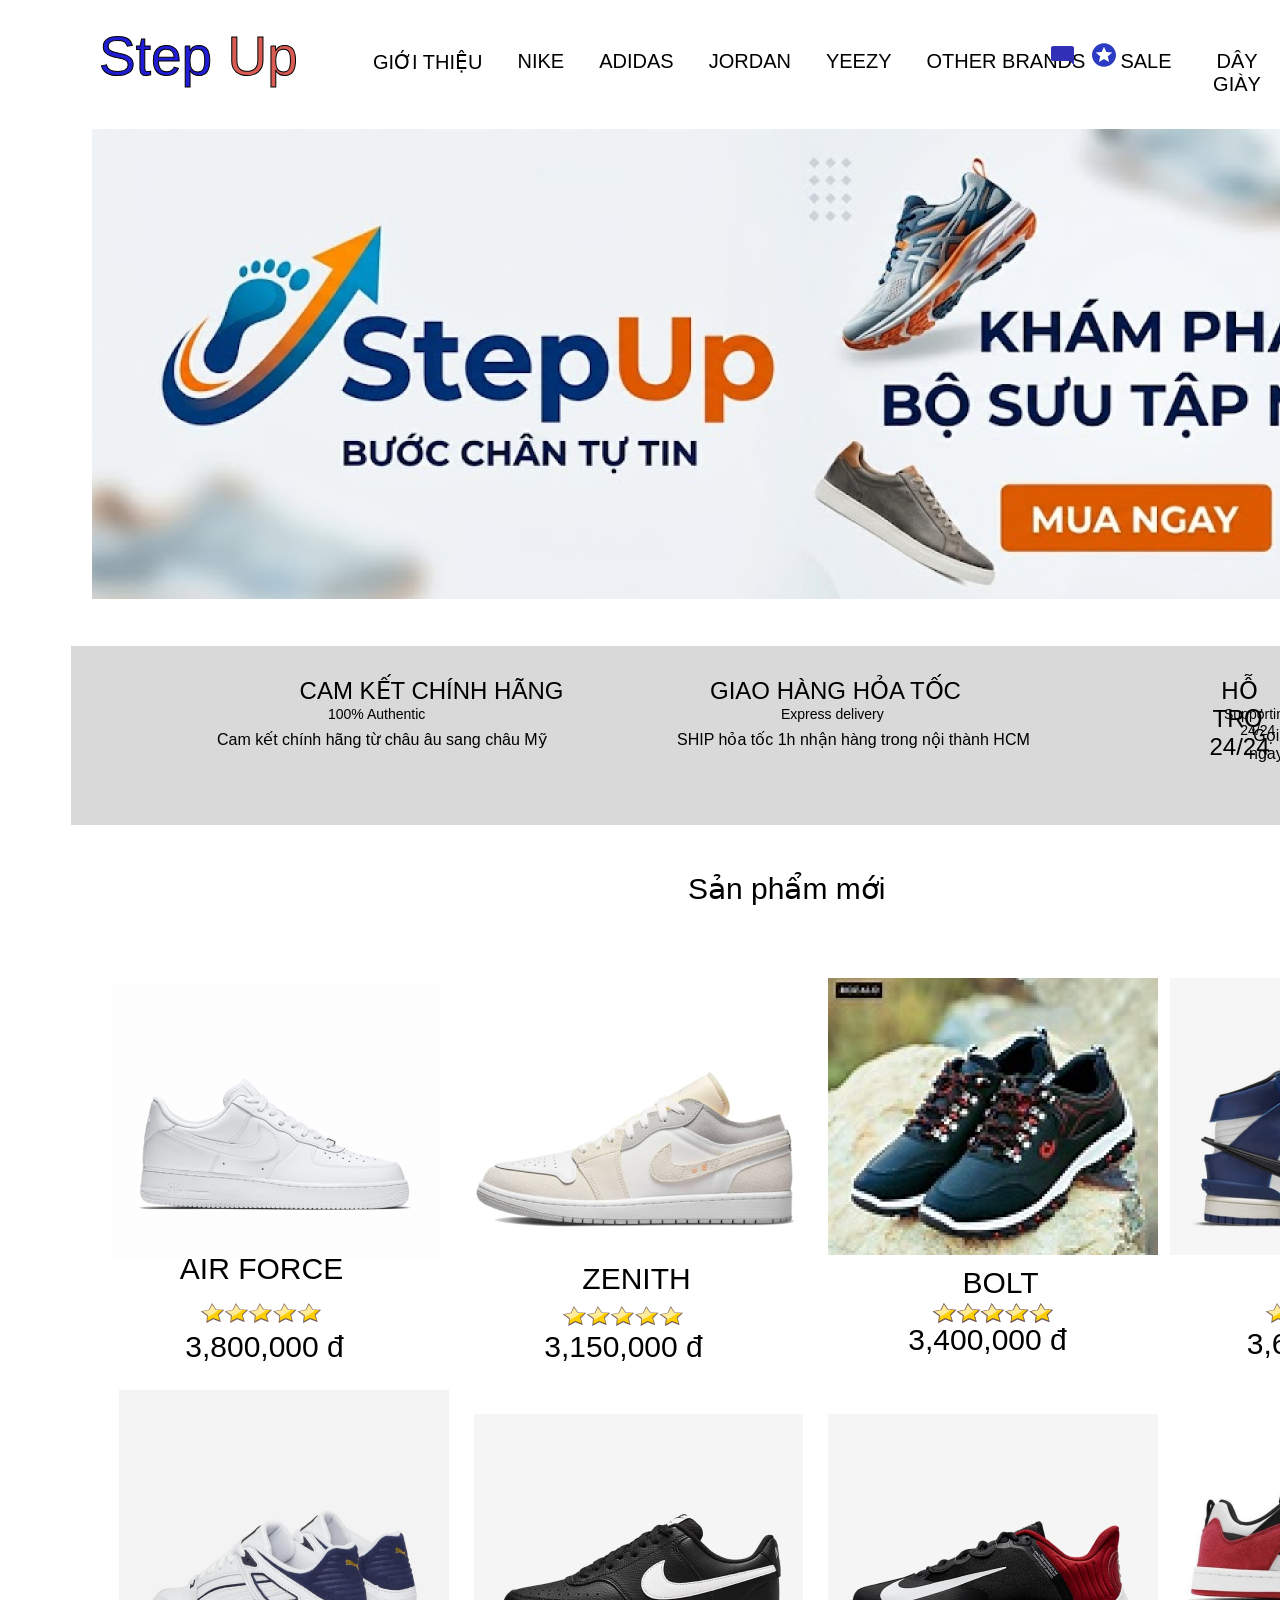
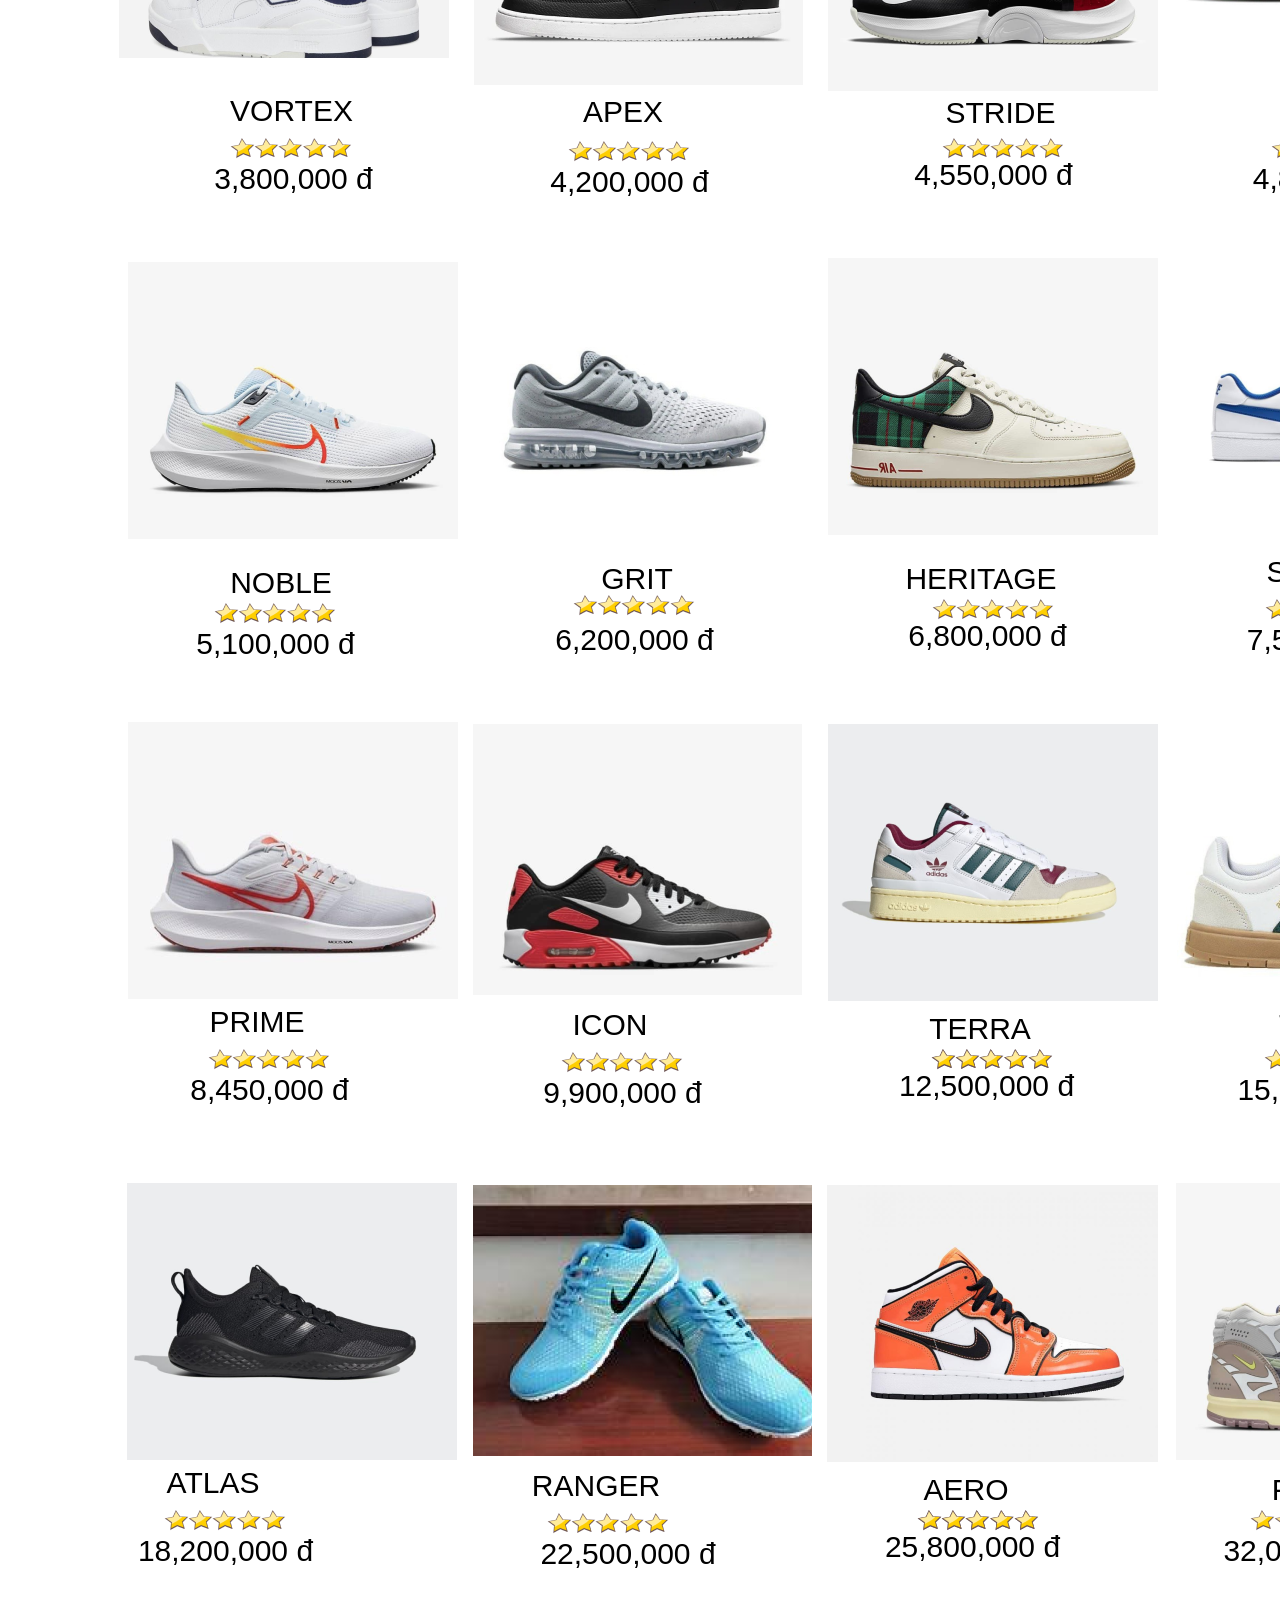
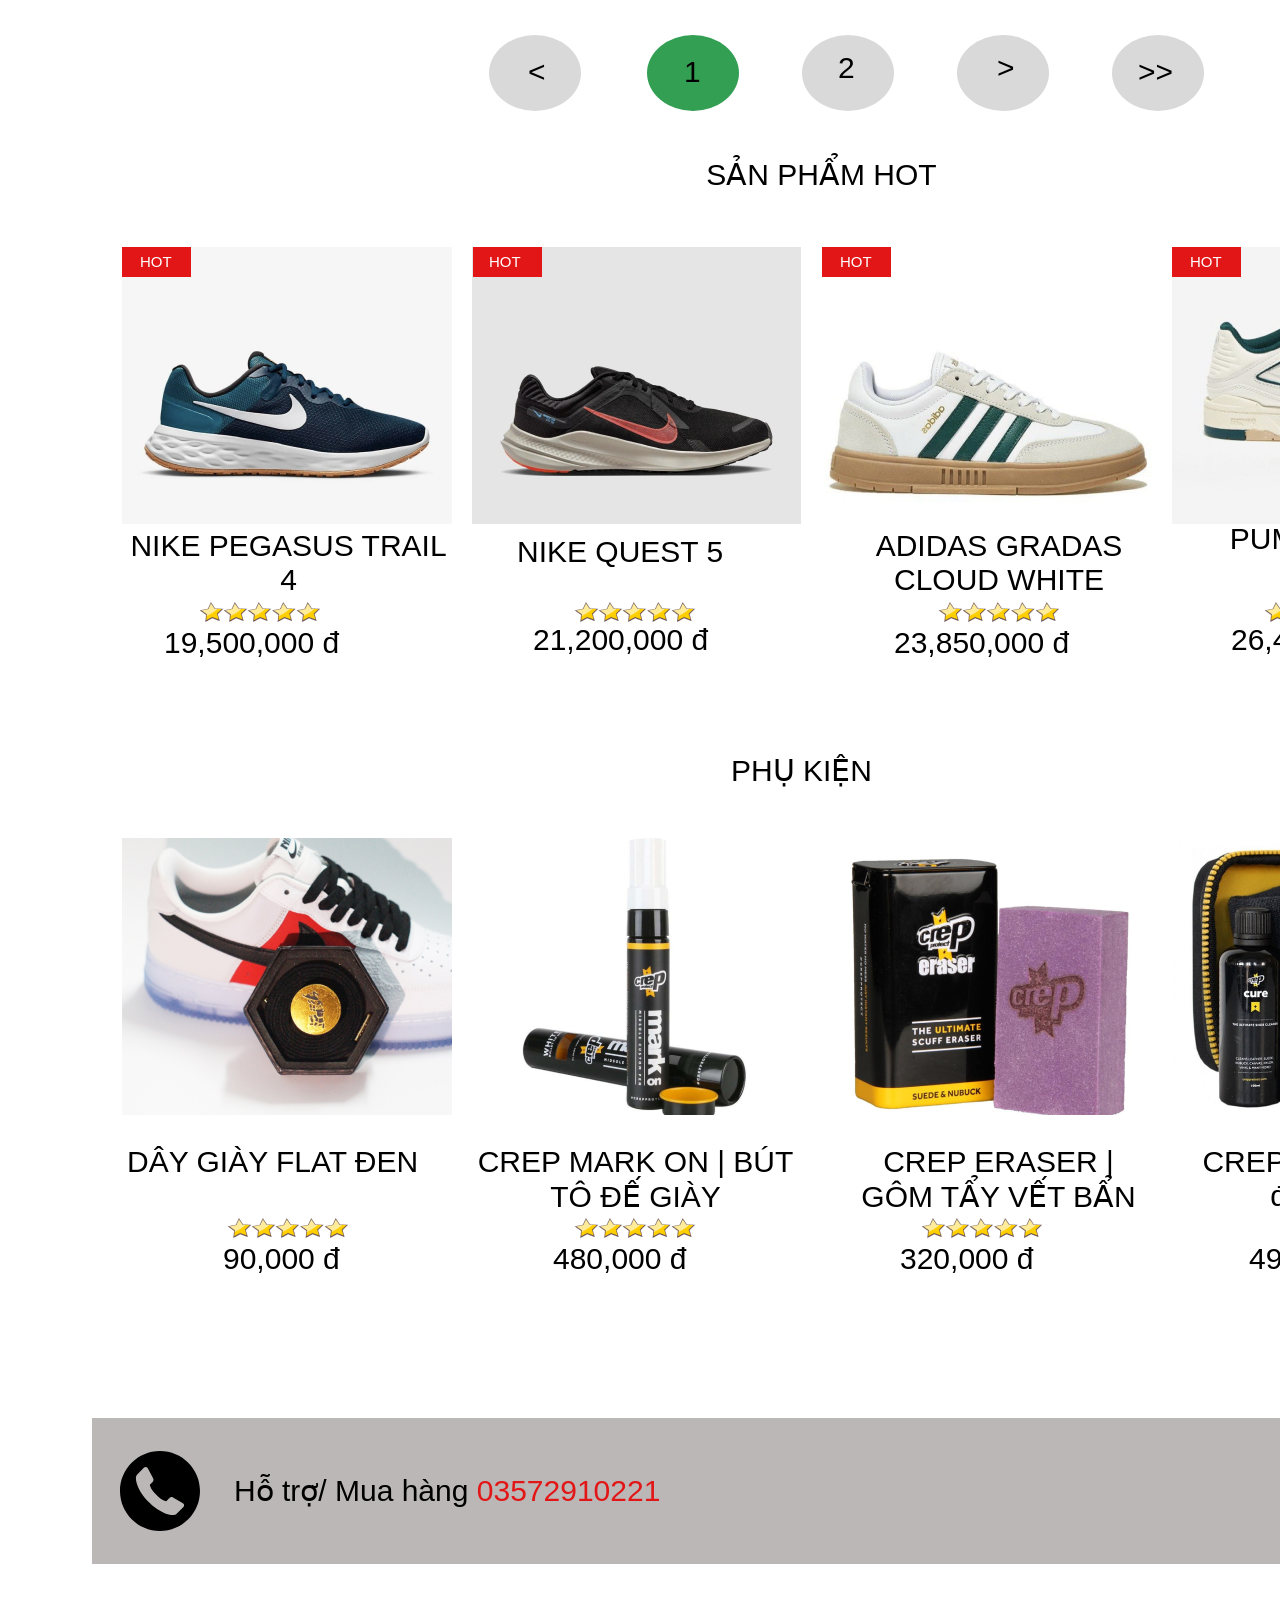
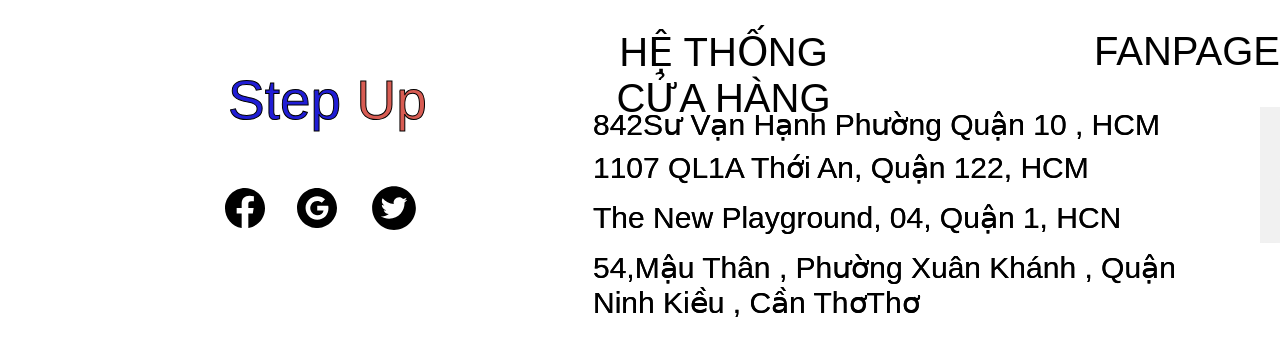
<file: index.html>
<!doctype html>
<html lang="en">
  <head>
    <meta charset="UTF-8" />
    <meta http-equiv="X-UA-Compatible" content="IE=edge" />
    <meta name="viewport" content="width=device-width, initial-scale=1.0" />
    <link rel="stylesheet" href="css/HomePage_vars.css" />
    <link rel="stylesheet" href="css/HomePage_style.css" />

    <style>
      a,
      button,
      input,
      select,
      h1,
      h2,
      h3,
      h4,
      h5,
      * {
        box-sizing: border-box;
        margin: 0;
        padding: 0;
        border: none;
        text-decoration: none;
        background: none;

        -webkit-font-smoothing: antialiased;
      }

      menu,
      ol,
      ul {
        list-style-type: none;
        margin: 0;
        padding: 0;
      }
    </style>
    <title>Document</title>
  </head>
  <body>
    <div class="home-page">
      <a href="index.html" style="text-decoration:none; color:inherit; display:contents;"><div class="step-up">
        <span>
          <span class="step-up-span">Step</span>
          <span class="step-up-span2">Up</span>
        </span>
      </div></a>

      <img class="vector" src="assets/images/vector0.svg" />
      <div class="ellipse-16"></div>
      <div class="group-27">
        <div class="group-26">
          <a href="SearchPage.html" style="text-decoration:none; color:inherit; display:contents;"><div class="material-symbols-search-rounded"></div></a>
          <div class="icon-park-outline-people">
            <a href="Cart.html" style="text-decoration:none; color:inherit; display:contents;"><div class="ph-shopping-cart-fill"></div></a>
          </div>
          <div class="_3">3</div>
          <div class="frame-39">
            <div class="frame-26">
              <div class="gi-i-thi-u">GIỚI THIỆU</div>
            </div>
            <div class="nike">NIKE</div>
            <div class="adidas">ADIDAS</div>
            <div class="jordan">JORDAN</div>
            <div class="yeezy">YEEZY</div>
            <div class="other-brands">OTHER BRANDS</div>
            <div class="sale">SALE</div>
          </div>
        </div>
      </div>
      <img class="vector2" src="assets/images/vector1.svg" />
      <img class="vector3" src="assets/images/vector2.svg" />
      <div class="_32">3</div>
      <div class="d-y-gi-y">DÂY GIÀY</div>
      <div class="rectangle-143"></div>
      <div class="cam-k-t-ch-nh-h-ng-t-ch-u-u-sang-ch-u-m">Cam kết chính hãng từ châu âu sang châu Mỹ</div>
      <div class="cam-k-t-ch-nh-h-ng">CAM KẾT CHÍNH HÃNG</div>
      <div class="_100-authentic">100% Authentic</div>
      <div class="giao-h-ng-h-a-t-c">GIAO HÀNG HỎA TỐC</div>
      <div class="express-delivery">Express delivery</div>
      <div class="ship-h-a-t-c-1-h-nh-n-h-ng-trong-n-i-th-nh-hcm">SHIP hỏa tốc 1h nhận hàng trong nội thành HCM</div>
      <div class="h-tr-24-24">HỖ TRỢ 24/24</div>
      <div class="supporting-24-24">Supporting 24/24</div>
      <div class="g-i-ngay">Gọi ngay</div>
      <a href="DetailedProduct.html" style="display:contents;"><img class="image-204" src="assets/images/image-2040.png" /></a>
      <a href="DetailedProduct.html" style="text-decoration:none; display:contents; color:inherit;"><div class="swift">SWIFT</div></a>
      <div class="_16-8000-000">16,8000,000 đ</div>
      <a href="DetailedProduct.html" style="display:contents;"><img class="image-205" src="assets/images/image-2050.png" /></a>
      <a href="DetailedProduct.html" style="display:contents;"><img class="image-206" src="assets/images/image-2060.png" /></a>
      <div class="ellipse-17"></div>
      <div class="ellipse-18"></div>
      <div class="ellipse-19"></div>
      <div class="ellipse-20"></div>
      <div class="ellipse-21"></div>
      <div class="div">&lt;</div>
      <div class="_1">1</div>
      <div class="_2">2</div>
      <div class="div2">&gt;</div>
      <div class="div3">&gt;&gt;</div>
      <a href="DetailedProduct.html" style="display:contents;"><img class="image-207" src="assets/images/image-2070.png" /></a>
      <a href="DetailedProduct.html" style="display:contents;"><img class="image-208" src="assets/images/image-2080.png" /></a>
      <a href="DetailedProduct.html" style="display:contents;"><img class="image-209" src="assets/images/image-2090.png" /></a>
      <div class="_26-400-000">26,400,000 đ</div>
      <div class="_21-200-000">21,200,000 đ</div>
      <img class="rectangle-144" src="assets/images/rectangle-1440.svg" />
      <div class="hot">HOT</div>
      <img class="rectangle-145" src="assets/images/rectangle-1450.svg" />
      <div class="hot2">HOT</div>
      <img class="rectangle-146" src="assets/images/rectangle-1460.svg" />
      <div class="hot3">HOT</div>
      <a href="DetailedProduct.html" style="display:contents;"><img class="image-210" src="assets/images/image-2100.png" /></a>
      <img class="rectangle-147" src="assets/images/rectangle-1470.svg" />
      <div class="hot4">HOT</div>
      <a href="DetailedProduct.html" style="display:contents;"><img class="image-211" src="assets/images/image-2110.png" /></a>
      <a href="DetailedProduct.html" style="display:contents;"><img class="image-212" src="assets/images/image-2120.png" /></a>
      <a href="DetailedProduct.html" style="display:contents;"><img class="image-213" src="assets/images/image-2130.png" /></a>
      <a href="DetailedProduct.html" style="display:contents;"><img class="image-214" src="assets/images/image-2140.png" /></a>
      <div class="rectangle-148"></div>
      <img class="el-phone-alt" src="assets/images/el-phone-alt0.svg" />
      <div class="h-tr-mua-h-ng-03572910221">
        <span>
          <span class="h-tr-mua-h-ng-03572910221-span">Hỗ trợ/ Mua hàng</span>
          <span class="h-tr-mua-h-ng-03572910221-span2">03572910221</span>
        </span>
      </div>
      <div class="frame-45">
        <div class="akar-icons-facebook-fill">
          <img class="group" src="assets/images/group0.svg" />
        </div>
        <div class="akar-icons-google-contained-fill">
          <img class="group2" src="assets/images/group1.svg" />
        </div>
        <img class="ant-design-twitter-circle-filled" src="assets/images/ant-design-twitter-circle-filled0.svg" />
      </div>
      <div class="frame-46">
        <div class="h-th-ng-c-a-h-ng">HỆ THỐNG CỬA HÀNG</div>
        <div class="fanpage">FANPAGE</div>
      </div>
      <div class="_842-s-v-n-h-nh-ph-ng-qu-n-10-hcm">842Sư Vạn Hạnh Phường Quận 10 , HCM</div>
      <div class="_1107-ql-1-a-th-i-an-qu-n-122-hcm">1107 QL1A Thới An, Quận 122, HCM</div>
      <div class="the-new-playground-04-qu-n-1-hcn">The New Playground, 04, Quận 1, HCN</div>
      <div class="_54-m-u-th-n-ph-ng-xu-n-kh-nh-qu-n-ninh-ki-u-c-n-th-th">54,Mậu Thân , Phường Xuân Khánh , Quận Ninh Kiều , Cần ThơThơ</div>
      <div class="_842-s-v-n-h-nh-ph-ng-qu-n-10-hcm">842Sư Vạn Hạnh Phường Quận 10 , HCM</div>
      <div class="_1107-ql-1-a-th-i-an-qu-n-122-hcm">1107 QL1A Thới An, Quận 122, HCM</div>
      <div class="the-new-playground-04-qu-n-1-hcn">The New Playground, 04, Quận 1, HCN</div>
      <div class="_54-m-u-th-n-ph-ng-xu-n-kh-nh-qu-n-ninh-ki-u-c-n-th-th">54,Mậu Thân , Phường Xuân Khánh , Quận Ninh Kiều , Cần ThơThơ</div>
      <a href="DetailedProduct.html" style="text-decoration:none; display:contents; color:inherit;"><div class="air-force">AIR FORCE</div></a>
      <a href="DetailedProduct.html" style="display:contents;"><img class="image-217" src="assets/images/image-2170.png" /></a>
      <div class="_3-400-000">3,400,000 đ</div>
      <img class="image-218" src="assets/images/image-2180.png" />
      <a href="DetailedProduct.html" style="text-decoration:none; display:contents; color:inherit;"><div class="bolt">BOLT</div></a>
      <div class="_3-800-000">3,800,000 đ</div>
      <img class="image-219" src="assets/images/image-2190.png" />
      <div class="_3-650-000">3,650,000 đ</div>
      <img class="image-220" src="assets/images/image-2200.png" />
      <a href="DetailedProduct.html" style="text-decoration:none; display:contents; color:inherit;"><div class="zenith">ZENITH</div></a>
      <div class="_3-150-000">3,150,000 đ</div>
      <img class="image-221" src="assets/images/image-2210.png" />
      <img class="image-222" src="assets/images/image-2220.png" />
      <div class="vortex">VORTEX</div>
      <div class="_4-550-000">4,550,000 đ</div>
      <img class="image-223" src="assets/images/image-2230.png" />
      <div class="stride">STRIDE</div>
      <div class="_3-800-0002">3,800,000 đ</div>
      <img class="image-224" src="assets/images/image-2240.png" />
      <div class="_4-890-000">4,890,000 đ</div>
      <img class="image-225" src="assets/images/image-2250.png" />
      <div class="apex">APEX</div>
      <div class="_4-200-000">4,200,000 đ</div>
      <img class="image-226" src="assets/images/image-2260.png" />
      <div class="nova">NOVA</div>
      <img class="image-228" src="assets/images/image-2280.png" />
      <div class="_5-100-000">5,100,000 đ</div>
      <img class="image-229" src="assets/images/image-2290.png" />
      <img class="image-230" src="assets/images/image-2300.png" />
      <div class="_7-500-000">7,500,000 đ</div>
      <img class="image-231" src="assets/images/image-2310.png" />
      <div class="noble">NOBLE</div>
      <div class="grit">GRIT</div>
      <img class="image-232" src="assets/images/image-2320.png" />
      <div class="_6-800-000">6,800,000 đ</div>
      <img class="image-233" src="assets/images/image-2330.png" />
      <div class="heritage">HERITAGE</div>
      <div class="soleil">SOLEIL</div>
      <img class="image-234" src="assets/images/image-2340.png" />
      <img class="image-235" src="assets/images/image-2350.png" />
      <img class="image-236" src="assets/images/image-2360.png" />
      <img class="image-237" src="assets/images/image-2370.png" />
      <img class="image-238" src="assets/images/image-2380.png" />
      <img class="image-239" src="assets/images/image-2390.png" />
      <img class="image-240" src="assets/images/image-2400.png" />
      <img class="image-241" src="assets/images/image-2410.png" />
      <img class="image-242" src="assets/images/image-2420.png" />
      <img class="image-243" src="assets/images/image-2430.png" />
      <img class="image-244" src="assets/images/image-2440.png" />
      <img class="image-245" src="assets/images/image-2450.png" />
      <img class="image-267" src="assets/images/image-2670.png" />
      <img class="image-246" src="assets/images/image-2460.png" />
      <div class="s-n-ph-m-hot">SẢN PHẨM HOT</div>
      <div class="prime">PRIME</div>
      <div class="_12-500-000">12,500,000 đ</div>
      <img class="image-247" src="assets/images/image-2470.png" />
      <div class="terra">TERRA</div>
      <div class="trek">TREK</div>
      <div class="_8-450-000">8,450,000 đ</div>
      <img class="image-248" src="assets/images/image-2480.png" />
      <div class="_15-000-000">15,000,000 đ</div>
      <img class="image-249" src="assets/images/image-2490.png" />
      <div class="icon">ICON</div>
      <div class="_9-900-000">9,900,000 đ</div>
      <div class="_6-200-000">6,200,000 đ</div>
      <img class="image-250" src="assets/images/image-2500.png" />
      <img class="image-251" src="assets/images/image-2510.png" />
      <div class="atlas">ATLAS</div>
      <div class="_25-800-000">25,800,000 đ</div>
      <img class="image-252" src="assets/images/image-2520.png" />
      <div class="aero">AERO</div>
      <div class="float">FLOAT</div>
      <div class="_18-200-000">18,200,000 đ</div>
      <img class="image-253" src="assets/images/image-2530.png" />
      <img class="image-254" src="assets/images/image-2540.png" />
      <img class="image-255" src="assets/images/image-2550.png" />
      <img class="image-256" src="assets/images/image-2560.png" />
      <img class="image-257" src="assets/images/image-2570.png" />
      <img class="image-258" src="assets/images/image-2580.png" />
      <img class="image-259" src="assets/images/image-2590.png" />
      <img class="image-260" src="assets/images/image-2600.png" />
      <div class="_32-000-000">32,000,000 đ</div>
      <img class="image-261" src="assets/images/image-2610.png" />
      <img class="image-262" src="assets/images/image-2620.png" />
      <div class="ranger">RANGER</div>
      <div class="_22-500-000">22,500,000 đ</div>
      <img class="image-263" src="assets/images/image-2630.png" />
      <img class="image-264" src="assets/images/image-2640.png" />
      <div class="puma-slipstream-green">PUMA SLIPSTREAM GREEN</div>
      <div class="nike-pegasus-trail-4">NIKE PEGASUS TRAIL 4</div>
      <div class="_19-500-000">19,500,000 đ</div>
      <div class="_23-850-000">23,850,000 đ</div>
      <div class="adidas-gradas-cloud-white">ADIDAS GRADAS CLOUD WHITE</div>
      <div class="nike-quest-5">NIKE QUEST 5</div>
      <div class="ph-ki-n">PHỤ KIỆN</div>
      <div class="d-y-gi-y-flat-en">DÂY GIÀY FLAT ĐEN</div>
      <div class="_90-000">90,000 đ</div>
      <div class="crep-mark-on-b-t-t-gi-y">CREP MARK ON | BÚT TÔ ĐẾ GIÀY</div>
      <div class="_480-000">480,000 đ</div>
      <div class="_320-000">320,000 đ</div>
      <div class="crep-eraser-g-m-t-y-v-t-b-n">CREP ERASER | GÔM TẨY VẾT BẨN</div>
      <div class="crep-cure-kit-b-kit-nh">CREP CURE KIT | B đKIT NH đ</div>
      <div class="_490-000">490,000 đ</div>
      <div class="s-n-ph-m-m-i">Sản phẩm mới</div>
      <img class="image-265" src="assets/images/image-2650.png" />
      <a href="index.html" style="text-decoration:none; color:inherit; display:contents;"><div class="step-up2">
        <span>
          <span class="step-up-2-span">Step</span>
          <span class="step-up-2-span2">Up</span>
        </span>
      </div></a>

      <img class="image-266" src="assets/images/image-2660.png" />
      <img class="image-203" src="assets/images/image-2030.png" />
    </div>
  </body>
</html>
</file>
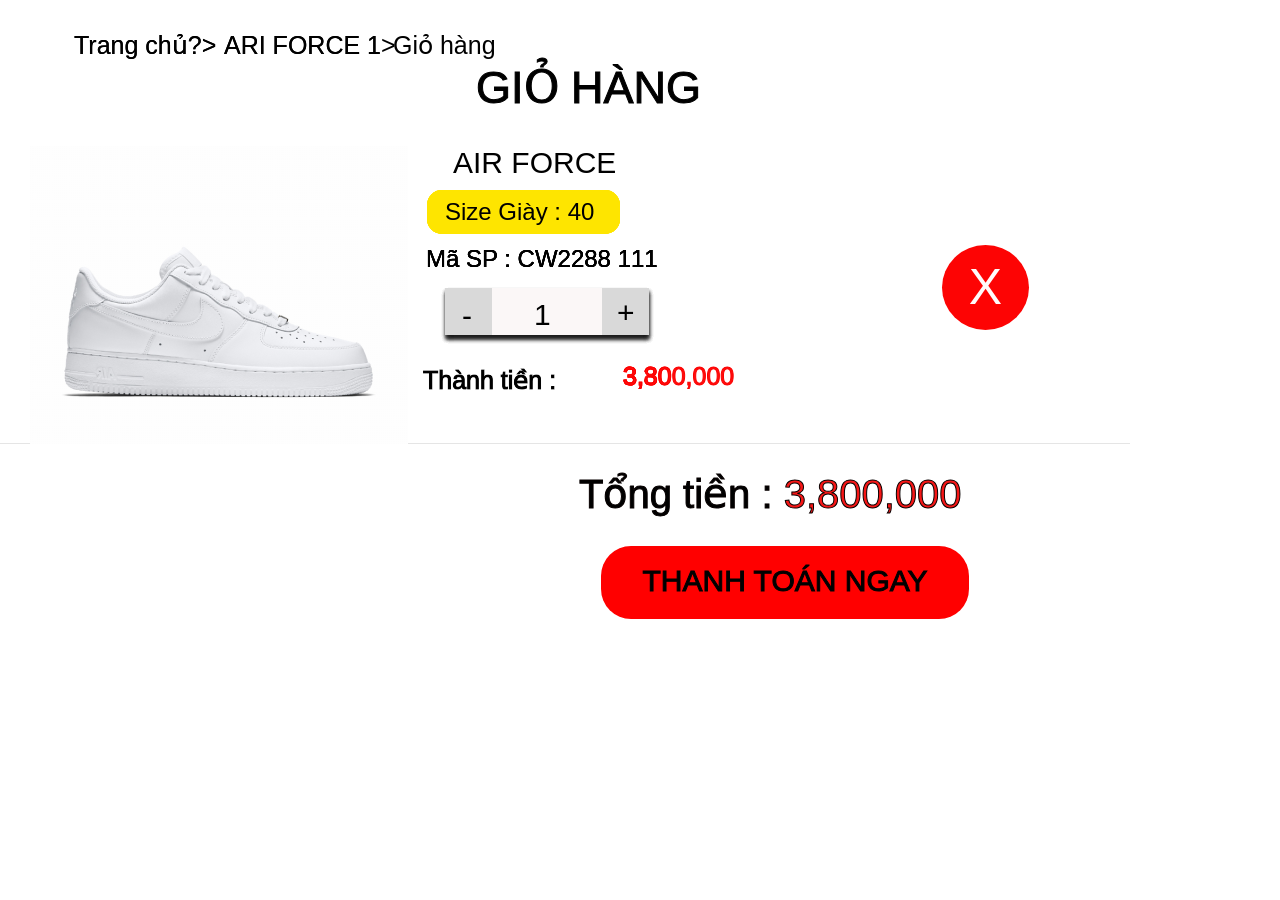
<file: Cart.html>
<!DOCTYPE html>
<html lang="en">
<head>
  <meta charset="UTF-8">
  <meta http-equiv="X-UA-Compatible" content="IE=edge">
  <meta name="viewport" content="width=device-width, initial-scale=1.0">
  <link rel="stylesheet" href="css/Cart_vars.css">
  <link rel="stylesheet" href="css/Cart_style.css">
  
  
  <style>
   a,
   button,
   input,
   select,
   h1,
   h2,
   h3,
   h4,
   h5,
   * {
       box-sizing: border-box;
       margin: 0;
       padding: 0;
       border: none;
       text-decoration: none;
       background: none;
   
       -webkit-font-smoothing: antialiased;
   }
   
   menu, ol, ul {
       list-style-type: none;
       margin: 0;
       padding: 0;
   }
   </style>
  <title>Document</title>
</head>
<body>
  <div class="cart">
    <div class="gi-h-ng"  >GIỎ HÀNG</div>
    <img class="line-25" src="assets/images/line-250.svg" />
    <div class="line-26"></div>
    <img class="rectangle-136" src="assets/images/rectangle-1360.png" />
    <a href="DetailedProduct.html" style="text-decoration:none; display:contents; color:inherit;"><div class="air-force">AIR FORCE</div></a>
    <div class="m-sp-cw-2288-111">Mã SP : CW2288 111</div>
    <div class="th-nh-ti-n">Thành tiền :</div>
    <div class="_3-300-000">3,300,000</div>
    <div class="rectangle-138"></div>
    <div class="size-gi-y-40">Size Giày : 40</div>
    <div class="div">+</div>
    <div class="rectangle-127"></div>
    <div class="rectangle-128"></div>
    <div class="rectangle-139"></div>
    <div class="div2">-</div>
    <div class="div3">+</div>
    <div class="_1">1</div>
    <div class="m-sp-cw-2288-111">Mã SP : CW2288 111</div>
    <div class="th-nh-ti-n">Thành tiền :</div>
    <div class="_3-30">3,30</div>
    <div class="rectangle-140"></div>
    <div class="size-gi-y-40">Size Giày : 40</div>
    <div class="div">+</div>
    <div class="rectangle-141"></div>
    <div class="rectangle-142"></div>
    <div class="rectangle-143"></div>
    <div class="div2">-</div>
    <div class="div3">+</div>
    <div class="_1">1</div>
    <div class="m-sp-cw-2288-111">Mã SP : CW2288 111</div>
    <div class="th-nh-ti-n">Thành tiền :</div>
    <div class="_3">3</div>
    <div class="rectangle-152"></div>
    <div class="size-gi-y-40">Size Giày : 40</div>
    <div class="div">+</div>
    <div class="rectangle-153"></div>
    <div class="rectangle-154"></div>
    <div class="rectangle-155"></div>
    <div class="div2">-</div>
    <div class="div3">+</div>
    <div class="_1">1</div>
    <div class="m-sp-cw-2288-111">Mã SP : CW2288 111</div>
    <div class="th-nh-ti-n">Thành tiền :</div>
    <div class="_3-8">3,8</div>
    <div class="rectangle-156"></div>
    <div class="size-gi-y-40">Size Giày : 40</div>
    <div class="div4">+</div>
    <div class="rectangle-157"></div>
    <div class="rectangle-158"></div>
    <div class="rectangle-159"></div>
    <div class="div2">-</div>
    <div class="div3">+</div>
    <div class="_1">1</div>
    <div class="rectangle-162"></div>
    <div class="rectangle-163"></div>
    <div class="rectangle-164"></div>
    <div class="div2">-</div>
    <div class="div3">+</div>
    <div class="_1">1</div>
    <div class="rectangle-165"></div>
    <div class="rectangle-166"></div>
    <div class="rectangle-167"></div>
    <div class="div2">-</div>
    <div class="div3">+</div>
    <div class="_1">1</div>
    <div class="rectangle-168"></div>
    <div class="rectangle-169"></div>
    <div class="rectangle-170"></div>
    <div class="div2">-</div>
    <div class="div3">+</div>
    <div class="_1">1</div>
    <div class="rectangle-171"></div>
    <div class="rectangle-172"></div>
    <div class="rectangle-173"></div>
    <div class="div2">-</div>
    <div class="div3">+</div>
    <div class="_1">1</div>
    <div class="ellipse-10"></div>
    <div class="x">X</div>
    <div class="t-ng-ti-n-3-800-000">
      <span>
        <span class="t-ng-ti-n-3-800-000-span">Tổng tiền :</span>
        <span class="t-ng-ti-n-3-800-000-span2">3,800,000</span>
      </span>
    </div>
    <div class="rectangle-161"></div>
    <div class="thanh-to-n-ngay"  >THANH TOÁN NGAY</div>
    <div class="trang-ch"  >Trang chủ?&gt;</div>
    <div class="ari-force-1">ARI FORCE 1</div>
    <div class="trang-ch"  >Trang chủ?&gt;</div>
    <div class="ari-force-1">ARI FORCE 1&gt;</div>
    <div class="gi-h-ng2">Giỏ hàng</div>
  </div>
  
</body>
</html>
</file>
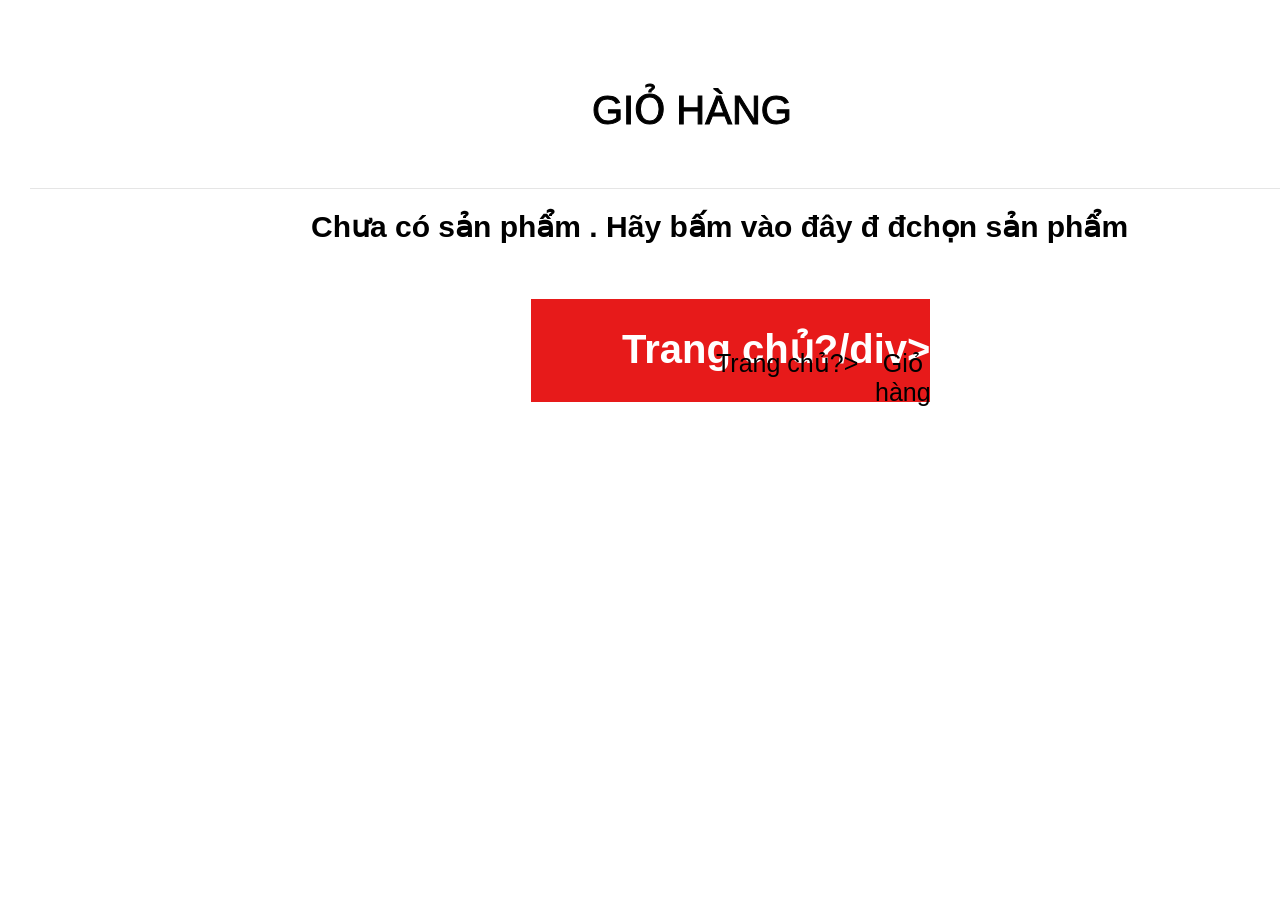
<file: EmptyCart.html>
<!DOCTYPE html>
<html lang="en">
<head>
  <meta charset="UTF-8">
  <meta http-equiv="X-UA-Compatible" content="IE=edge">
  <meta name="viewport" content="width=device-width, initial-scale=1.0">
  <link rel="stylesheet" href="css/EmptyCart_vars.css">
  <link rel="stylesheet" href="css/EmptyCart_style.css">
  
  
  <style>
   a,
   button,
   input,
   select,
   h1,
   h2,
   h3,
   h4,
   h5,
   * {
       box-sizing: border-box;
       margin: 0;
       padding: 0;
       border: none;
       text-decoration: none;
       background: none;
   
       -webkit-font-smoothing: antialiased;
   }
   
   menu, ol, ul {
       list-style-type: none;
       margin: 0;
       padding: 0;
   }
   </style>
  <title>Document</title>
</head>
<body>
  <div class="empty-cart">
    <div class="gi-h-ng"  >GIỎ HÀNG</div>
    <div class="line-25"></div>
    <div class="ch-a-c-s-n-ph-m-h-y-b-m-v-o-y-ch-n-s-n-ph-m">
      Chưa có sản phẩm . Hãy bấm vào đây đ đchọn sản phẩm
    </div>
    <div class="rectangle-162"></div>
    <div class="trang-ch"  >Trang chủ?/div>
    <div class="trang-ch2"  >Trang chủ?&gt;</div>
    <div class="gi-h-ng2">Giỏ hàng</div>
  </div>
  

    </div>
</body>
</html>
</file>
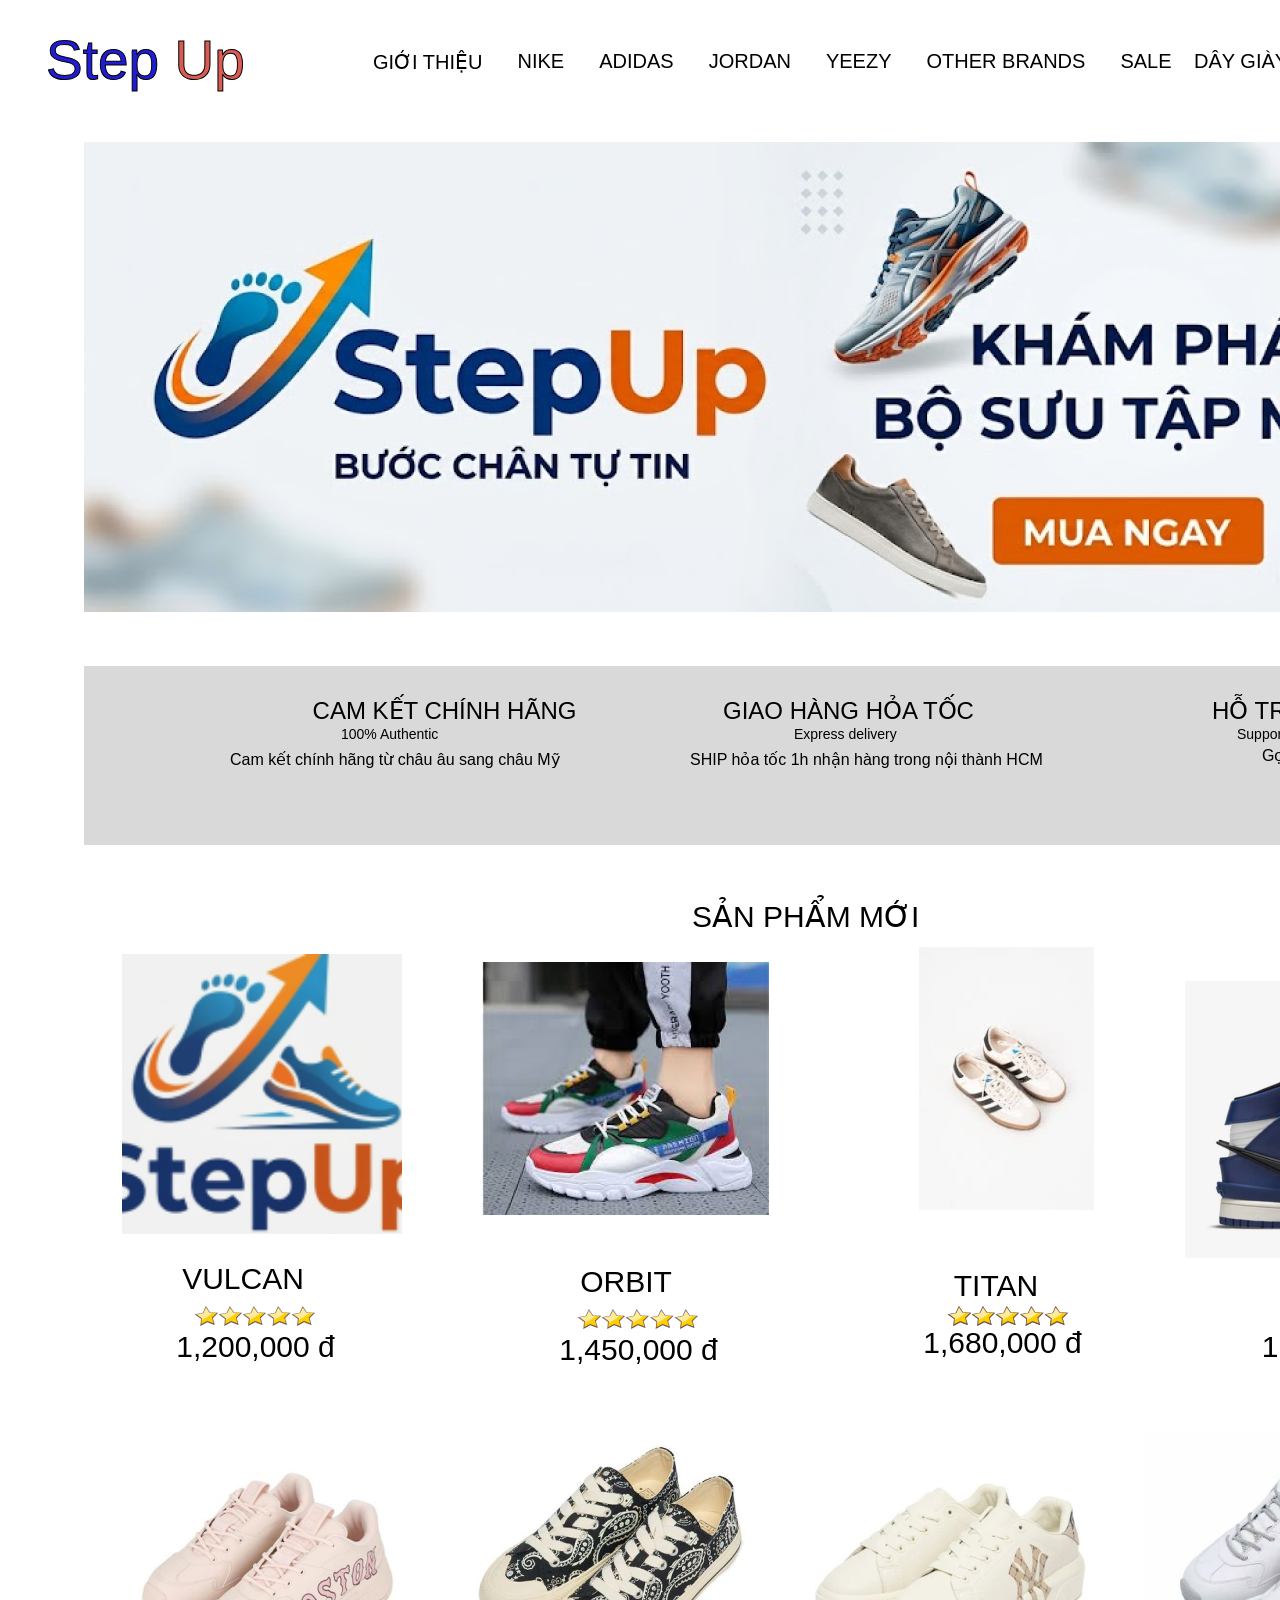
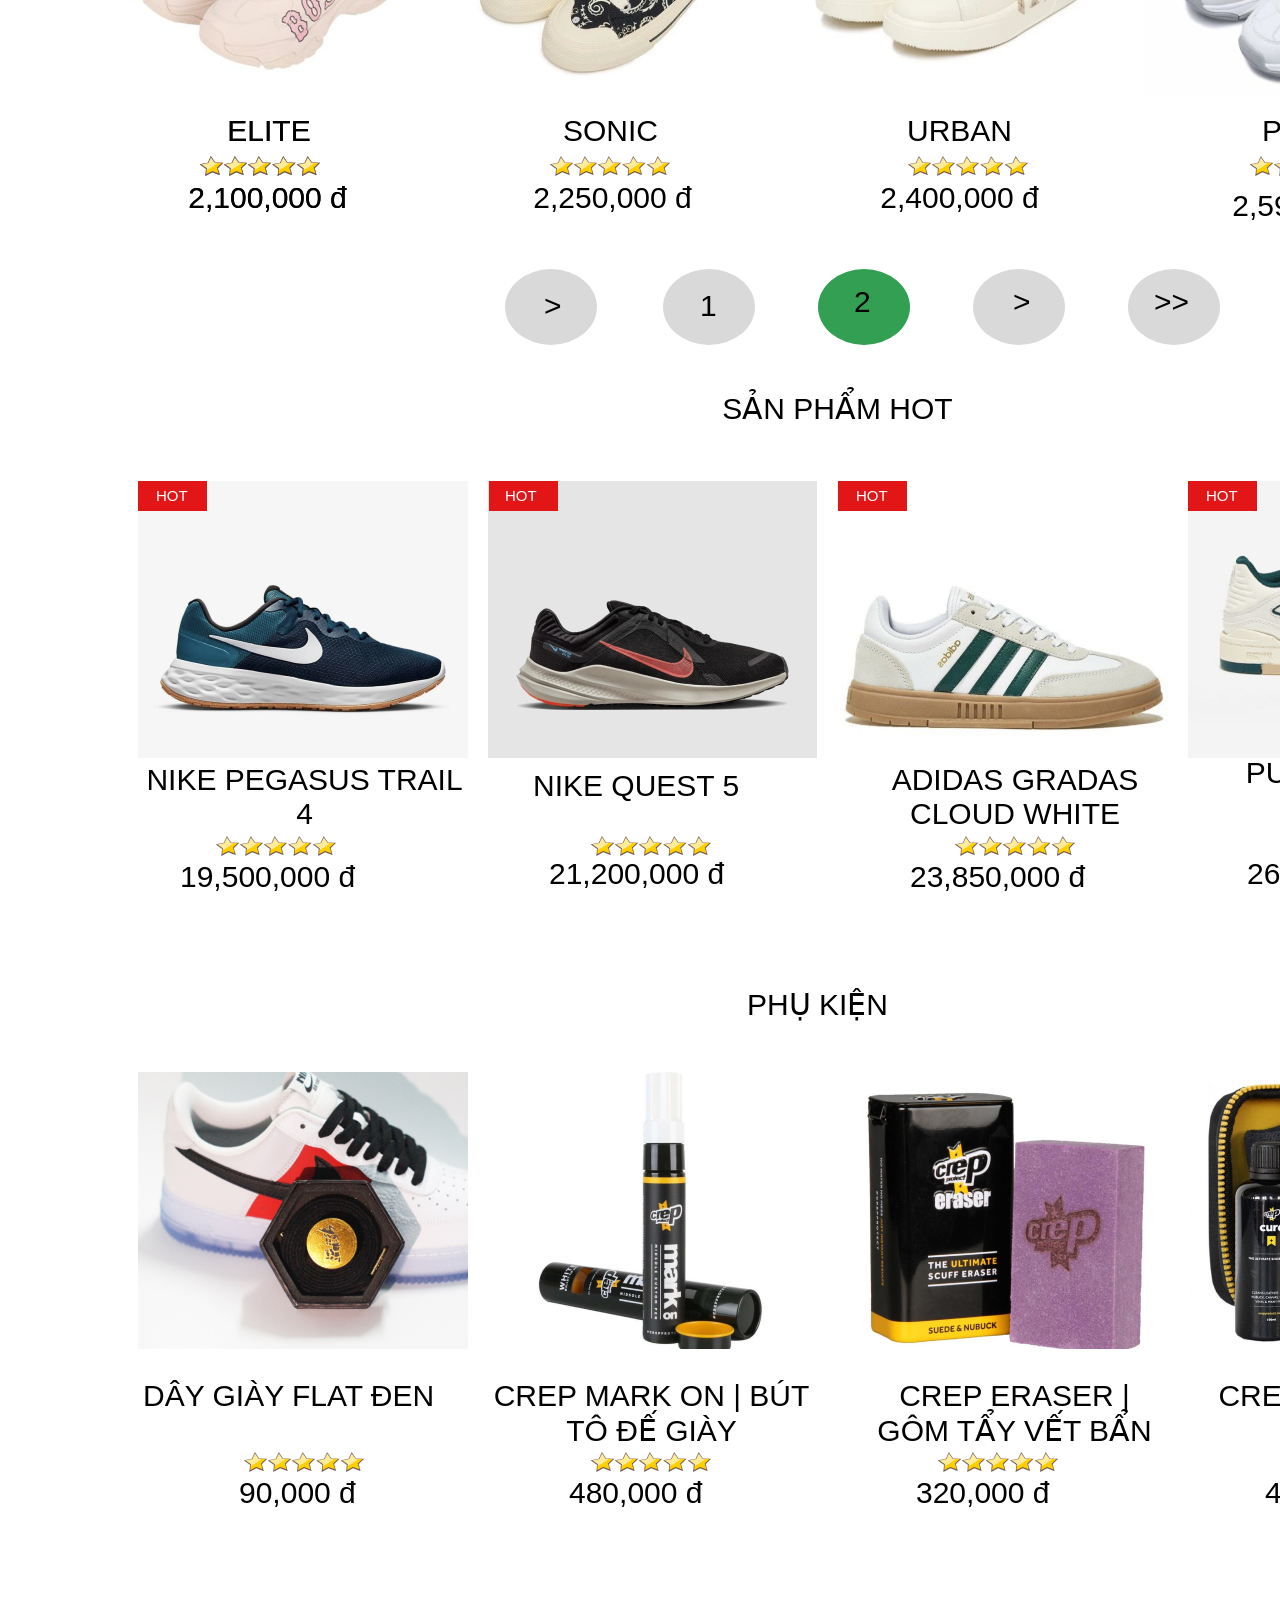
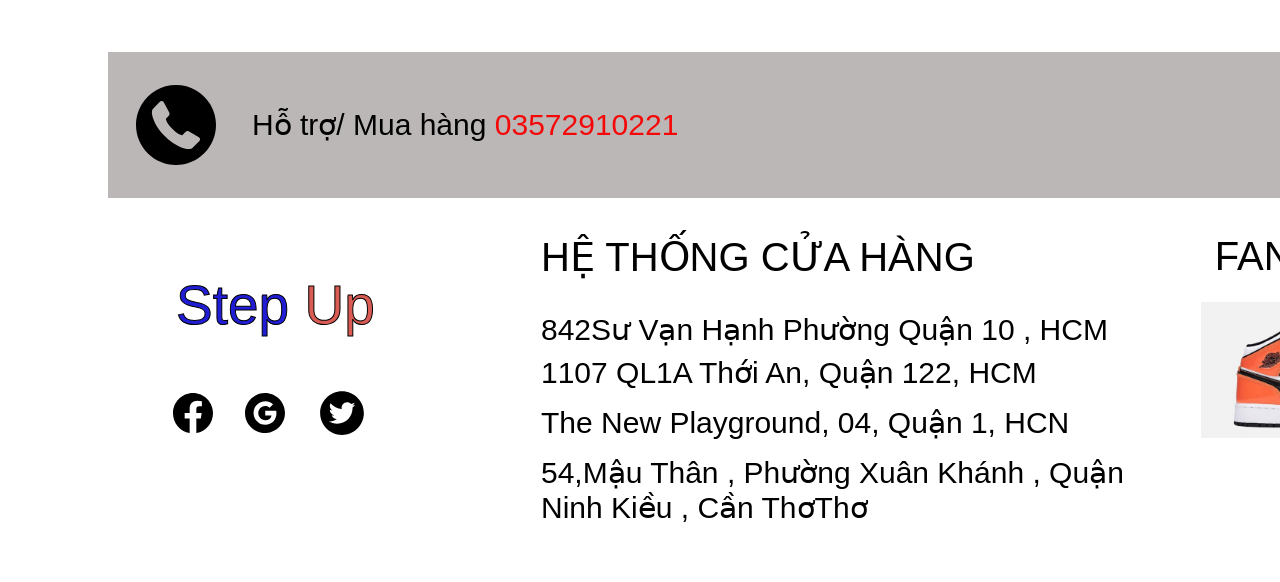
<file: HomePage2.html>
<!doctype html>
<html lang="en">
  <head>
    <meta charset="UTF-8" />
    <meta http-equiv="X-UA-Compatible" content="IE=edge" />
    <meta name="viewport" content="width=device-width, initial-scale=1.0" />
    <link rel="stylesheet" href="css/HomePage2_vars.css" />
    <link rel="stylesheet" href="css/HomePage2_style.css" />

    <title>Document</title>
  </head>
  <body>
    <div class="page-shell">
      <div class="homepage-2">
        <a href="index.html" style="text-decoration: none; color: inherit; display: contents"
          ><div class="step-up">
            <span>
              <span class="step-up-span">Step</span>
              <span class="step-up-span2">Up</span>
            </span>
          </div></a
        >

        <div class="group-27">
          <div class="group-26">
            <a href="SearchPage.html" style="text-decoration: none; color: inherit; display: contents"><div class="material-symbols-search-rounded"></div></a>
            <div class="icon-park-outline-people">
              <a href="Cart.html" style="text-decoration: none; color: inherit; display: contents"><div class="ph-shopping-cart-fill"></div></a>
            </div>
            <div class="_3">3</div>
            <div class="frame-39">
              <div class="frame-26">
                <div class="gi-i-thi-u">GIỚI THIỆU</div>
              </div>
              <div class="nike">NIKE</div>
              <div class="adidas">ADIDAS</div>
              <div class="jordan">JORDAN</div>
              <div class="yeezy">YEEZY</div>
              <div class="other-brands">OTHER BRANDS</div>
              <div class="sale">SALE</div>
            </div>
          </div>
        </div>
        <div class="_32">3</div>
        <div class="d-y-gi-y">DÂY GIÀY</div>
        <img class="rectangle-143" src="assets/images/rectangle-1430.svg" />
        <div class="cam-k-t-ch-nh-h-ng-t-ch-u-u-sang-ch-u-m">Cam kết chính hãng từ châu âu sang châu Mỹ</div>
        <div class="cam-k-t-ch-nh-h-ng">CAM KẾT CHÍNH HÃNG</div>
        <div class="_100-authentic">100% Authentic</div>
        <div class="giao-h-ng-h-a-t-c">GIAO HÀNG HỎA TỐC</div>
        <div class="express-delivery">Express delivery</div>
        <div class="ship-h-a-t-c-1-h-nh-n-h-ng-trong-n-i-th-nh-hcm">SHIP hỏa tốc 1h nhận hàng trong nội thành HCM</div>
        <div class="h-tr-24-24">HỖ TRỢ 24/24</div>
        <div class="supporting-24-24">Supporting 24/24</div>
        <div class="g-i-ngay">Gọi ngay</div>
        <a class="air-force-link" href="DetailedProduct.html" aria-label="Xem chi tiet san pham Air Force"><img class="image-204" src="assets/images/image-2040.png" /></a>
        <div class="ellipse-17"></div>
        <div class="ellipse-18"></div>
        <div class="ellipse-19"></div>
        <div class="ellipse-20"></div>
        <div class="ellipse-21"></div>
        <div class="div">&gt;</div>
        <div class="_1">1</div>
        <div class="_2">2</div>
        <div class="div2">&gt;</div>
        <div class="div3">&gt;&gt;</div>
        <a href="DetailedProduct.html" style="display: contents"><img class="image-207" src="assets/images/image-2070.png" /></a>
        <a href="DetailedProduct.html" style="display: contents"><img class="image-208" src="assets/images/image-2080.png" /></a>
        <a href="DetailedProduct.html" style="display: contents"><img class="image-209" src="assets/images/image-2090.png" /></a>
        <div class="_26-400-000">26,400,000 đ</div>
        <div class="_21-200-000">21,200,000 đ</div>
        <img class="rectangle-144" src="assets/images/rectangle-1440.svg" />
        <div class="hot">HOT</div>
        <img class="rectangle-145" src="assets/images/rectangle-1450.svg" />
        <div class="hot2">HOT</div>
        <img class="rectangle-146" src="assets/images/rectangle-1460.svg" />
        <div class="hot3">HOT</div>
        <a href="DetailedProduct.html" style="display: contents"><img class="image-210" src="assets/images/image-2100.png" /></a>
        <img class="rectangle-147" src="assets/images/rectangle-1470.svg" />
        <div class="hot4">HOT</div>
        <a href="DetailedProduct.html" style="display: contents"><img class="image-211" src="assets/images/image-2110.png" /></a>
        <a href="DetailedProduct.html" style="display: contents"><img class="image-212" src="assets/images/image-2120.png" /></a>
        <a href="DetailedProduct.html" style="display: contents"><img class="image-213" src="assets/images/image-2130.png" /></a>
        <a href="DetailedProduct.html" style="display: contents"><img class="image-214" src="assets/images/image-2140.png" /></a>
        <div class="rectangle-148"></div>
        <img class="el-phone-alt" src="assets/images/el-phone-alt0.svg" />
        <div class="h-tr-mua-h-ng-03572910221">
          <span>
            <span class="h-tr-mua-h-ng-03572910221-span">Hỗ trợ/ Mua hàng</span>
            <span class="h-tr-mua-h-ng-03572910221-span2">03572910221</span>
          </span>
        </div>
        <div class="vulcan">VULCAN</div>
        <div class="_1-680-000">1,680,000 đ</div>
        <img class="image-218" src="assets/images/image-2180.png" />
        <div class="titan">TITAN</div>
        <div class="blaze">BLAZE</div>
        <div class="_1-200-000">1,200,000 đ</div>
        <img class="image-219" src="assets/images/image-2190.png" />
        <div class="_1-890-000">1,890,000 đ</div>
        <img class="image-220" src="assets/images/image-2200.png" />
        <div class="orbit">ORBIT</div>
        <div class="_1-450-000">1,450,000 đ</div>
        <div class="_2-100-000">2,100,000 đ</div>
        <div class="_2-250-000">2,250,000 đ</div>
        <div class="_2-400-000">2,400,000 đ</div>
        <div class="_2-590-000">2,590,000 đ</div>
        <img class="image-221" src="assets/images/image-2210.png" />
        <img class="image-222" src="assets/images/image-2220.png" />
        <div class="s-n-ph-m-hot">SẢN PHẨM HOT</div>
        <img class="image-254" src="assets/images/image-2540.png" />
        <img class="image-255" src="assets/images/image-2550.png" />
        <img class="image-256" src="assets/images/image-2560.png" />
        <img class="image-257" src="assets/images/image-2570.png" />
        <img class="image-258" src="assets/images/image-2580.png" />
        <img class="image-259" src="assets/images/image-2590.png" />
        <img class="image-260" src="assets/images/image-2600.png" />
        <img class="image-262" src="assets/images/image-2620.png" />
        <div class="puma-slipstream-green">PUMA SLIPSTREAM GREEN</div>
        <div class="nike-pegasus-trail-4">NIKE PEGASUS TRAIL 4</div>
        <div class="_19-500-000">19,500,000 đ</div>
        <div class="_23-850-000">23,850,000 đ</div>
        <div class="adidas-gradas-cloud-white">ADIDAS GRADAS CLOUD WHITE</div>
        <div class="nike-quest-5">NIKE QUEST 5</div>
        <div class="ph-ki-n">PHỤ KIỆN</div>
        <div class="d-y-gi-y-flat-en">DÂY GIÀY FLAT ĐEN</div>
        <div class="_90-000">90,000 đ</div>
        <div class="crep-mark-on-b-t-t-gi-y">CREP MARK ON | BÚT TÔ ĐẾ GIÀY</div>
        <div class="_480-000">480,000 đ</div>
        <div class="_320-000">320,000 đ</div>
        <div class="crep-eraser-g-m-t-y-v-t-b-n">CREP ERASER | GÔM TẨY VẾT BẨN</div>
        <div class="crep-cure-kit-b-kit-nh">CREP CURE KIT | B đKIT NH đ</div>
        <div class="_490-000">490,000 đ</div>
        <div class="s-n-ph-m-m-i">SẢN PHẨM MỚI</div>
        <img class="rectangle-97" src="assets/images/rectangle-970.png" />
        <img class="rectangle-99" src="assets/images/rectangle-990.png" />
        <img class="rectangle-98" src="assets/images/rectangle-980.png" />
        <div class="elite">ELITE</div>
        <div class="sonic">SONIC</div>
        <div class="urban">URBAN</div>
        <div class="pulse">PULSE</div>
        <img class="rectangle-44" src="assets/images/rectangle-440.png" />
        <img class="image-8" src="assets/images/image-80.png" />
        <div class="_2-100-000">2,100,000 đ</div>
        <div class="elite">ELITE</div>
        <img class="image-271" src="assets/images/image-2710.png" />
        <img class="image-9" src="assets/images/image-90.png" />
        <img class="image-10" src="assets/images/image-100.png" />
        <img class="image-11" src="assets/images/image-110.png" />
        <img class="image-265" src="assets/images/image-2650.png" />
        <div class="frame-47">
          <div class="akar-icons-facebook-fill">
            <img class="group" src="assets/images/group0.svg" />
          </div>
          <div class="akar-icons-google-contained-fill">
            <img class="group2" src="assets/images/group1.svg" />
          </div>
          <img class="ant-design-twitter-circle-filled" src="assets/images/ant-design-twitter-circle-filled0.svg" />
        </div>
        <div class="frame-48">
          <div class="h-th-ng-c-a-h-ng">HỆ THỐNG CỬA HÀNG</div>
          <div class="fanpage">FANPAGE</div>
        </div>
        <div class="_842-s-v-n-h-nh-ph-ng-qu-n-10-hcm">842Sư Vạn Hạnh Phường Quận 10 , HCM</div>
        <div class="_1107-ql-1-a-th-i-an-qu-n-122-hcm">1107 QL1A Thới An, Quận 122, HCM</div>
        <div class="the-new-playground-04-qu-n-1-hcn">The New Playground, 04, Quận 1, HCN</div>
        <div class="_54-m-u-th-n-ph-ng-xu-n-kh-nh-qu-n-ninh-ki-u-c-n-th-th">54,Mậu Thân , Phường Xuân Khánh , Quận Ninh Kiều , Cần ThơThơ</div>
        <a href="index.html" style="text-decoration: none; color: inherit; display: contents"
          ><div class="step-up2">
            <span>
              <span class="step-up-2-span">Step</span>
              <span class="step-up-2-span2">Up</span>
            </span>
          </div></a
        >

        <img class="image-267" src="assets/images/image-2670.png" />
        <img class="image-268" src="assets/images/image-2680.png" />
        <img class="image-269" src="assets/images/image-2690.png" />
        <img class="image-270" src="assets/images/image-2700.png" />
      </div>
    </div>
  </body>
</html>
</file>
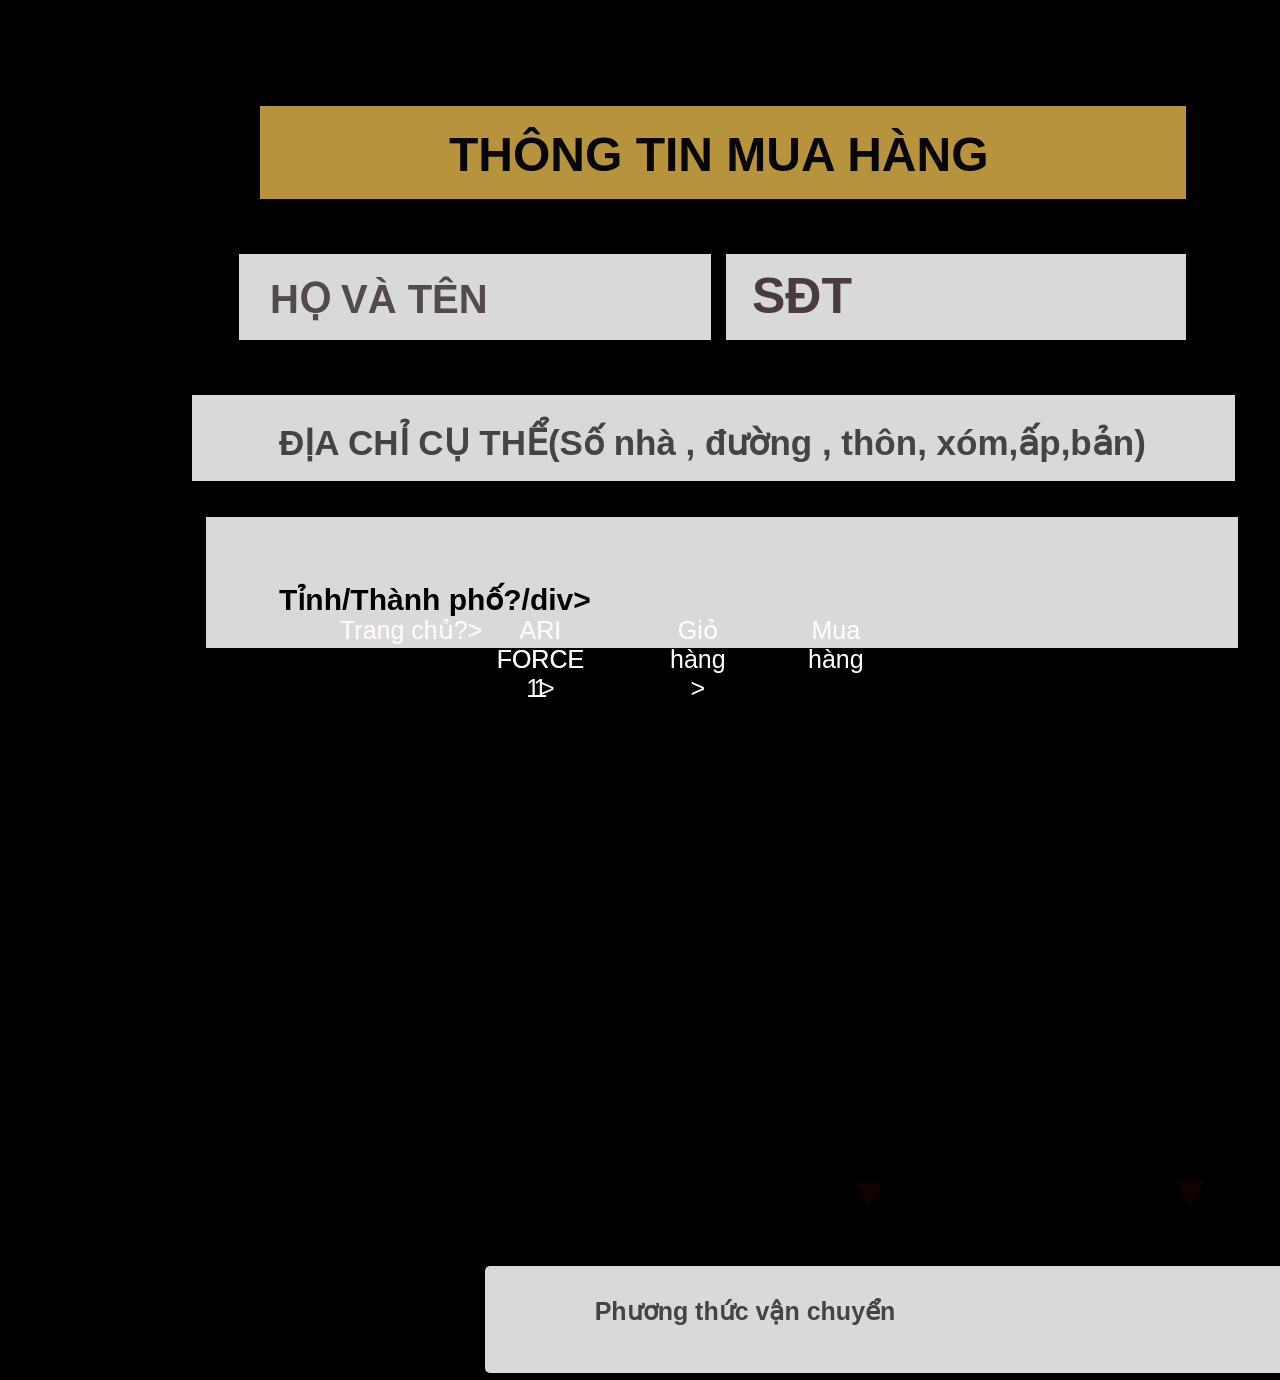
<file: PurchasePage.html>
<!DOCTYPE html>
<html lang="en">
<head>
  <meta charset="UTF-8">
  <meta http-equiv="X-UA-Compatible" content="IE=edge">
  <meta name="viewport" content="width=device-width, initial-scale=1.0">
  <link rel="stylesheet" href="css/PurchasePage_vars.css">
  <link rel="stylesheet" href="css/PurchasePage_style.css">
  
  
  <style>
   a,
   button,
   input,
   select,
   h1,
   h2,
   h3,
   h4,
   h5,
   * {
       box-sizing: border-box;
       margin: 0;
       padding: 0;
       border: none;
       text-decoration: none;
       background: none;
   
       -webkit-font-smoothing: antialiased;
   }
   
   menu, ol, ul {
       list-style-type: none;
       margin: 0;
       padding: 0;
   }
   </style>
  <title>Document</title>
</head>
<body>
  <div class="purchase-page">
    <div class="rectangle-163"></div>
    <div class="th-ng-tin-mua-h-ng">THÔNG TIN MUA HÀNG</div>
    <div class="rectangle-164"></div>
    <div class="rectangle-165"></div>
    <div class="h-v-t-n">HỌ VÀ TÊN</div>
    <div class="s-t">SĐT</div>
    <div class="rectangle-166"></div>
    <div class="a-ch-c-th-s-nh-ng-th-n-x-m-p-b-n">
      ĐỊA CHỈ CỤ THỂ(Số nhà , đường , thôn, xóm,ấp,bản)
    </div>
    <div class="rectangle-167"></div>
    <div class="t-nh-th-nh-ph">Tỉnh/Thành phố?/div>
    <div class="qu-n-huy-n">Quận/Huyện</div>
    <div class="ph-ng-x">Phường/Xã</div>
    <div class="rectangle-168"></div>
    <div class="b-n-l-i-ghi-ch-t-i-y-nh">Bạn đđể lại ghi chú tại đây nhé!</div>
    <div class="rectangle-169"></div>
    <div class="mua-h-ng"  >MUA HÀNG</div>
    <div class="trang-ch"  >Trang chủ?&gt;</div>
    <div class="ari-force-1">ARI FORCE 1</div>
    <div class="trang-ch"  >Trang chủ?&gt;</div>
    <div class="ari-force-1">ARI FORCE 1&gt;</div>
    <div class="gi-h-ng"  >Giỏ hàng &gt;</div>
    <div class="mua-h-ng2"  >Mua hàng</div>
    <div class="rectangle-170"></div>
    <div class="rectangle-171"></div>
    <div class="rectangle-172"></div>
    <div class="m-gi-m-gi">Mã giảm giá</div>
    <img class="polygon-16" src="assets/images/polygon-160.svg" />
    <img class="polygon-17" src="assets/images/polygon-170.svg" />
    <img class="polygon-18" src="assets/images/polygon-180.svg" />
    <img class="polygon-19" src="assets/images/polygon-190.svg" />
    <img class="polygon-20" src="assets/images/polygon-200.svg" />
    <img class="polygon-21" src="assets/images/polygon-210.svg" />
    <div class="ph-ng-th-c-v-n-chuy-n">Phương thức vận chuyển</div>
    <div class="ph-ng-th-c-thanh-to-n">Phương thức thanh toán</div>
  </div>
  

    </div>
</body>
</html>
</file>
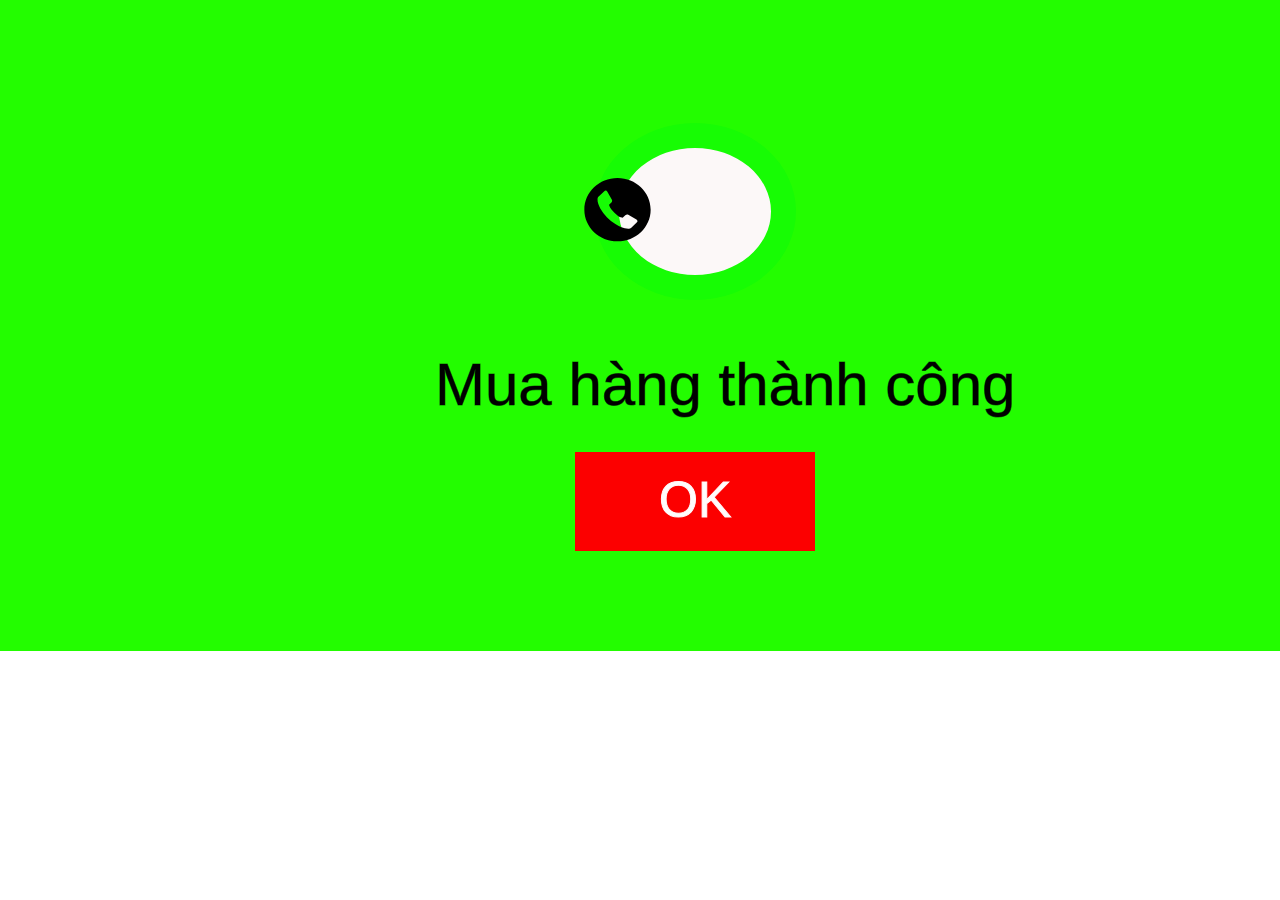
<file: PurchaseSuccess.html>
<!doctype html>
<html lang="en">
  <head>
    <meta charset="UTF-8" />
    <meta http-equiv="X-UA-Compatible" content="IE=edge" />
    <meta name="viewport" content="width=device-width, initial-scale=1.0" />
    <link rel="stylesheet" href="css/PurchaseSuccess_vars.css" />
    <link rel="stylesheet" href="css/PurchaseSuccess_style.css" />

    <style>
      a,
      button,
      input,
      select,
      h1,
      h2,
      h3,
      h4,
      h5,
      * {
        box-sizing: border-box;
        margin: 0;
        padding: 0;
        border: none;
        text-decoration: none;
        background: none;

        -webkit-font-smoothing: antialiased;
      }

      menu,
      ol,
      ul {
        list-style-type: none;
        margin: 0;
        padding: 0;
      }
    </style>
    <title>Document</title>
  </head>
  <body>
    <div class="purchase-successfully">
      <div class="twemoji-check-mark"></div>
      <div class="mua-h-ng-th-nh-c-ng">Mua hàng thành công</div>
      <div class="ellipse-4"></div>
      <img class="vector" src="assets/images/vector0.svg" />
      <div class="rectangle-41"></div>
      <div class="ok">OK</div>
    </div>
  </body>
</html>
</file>
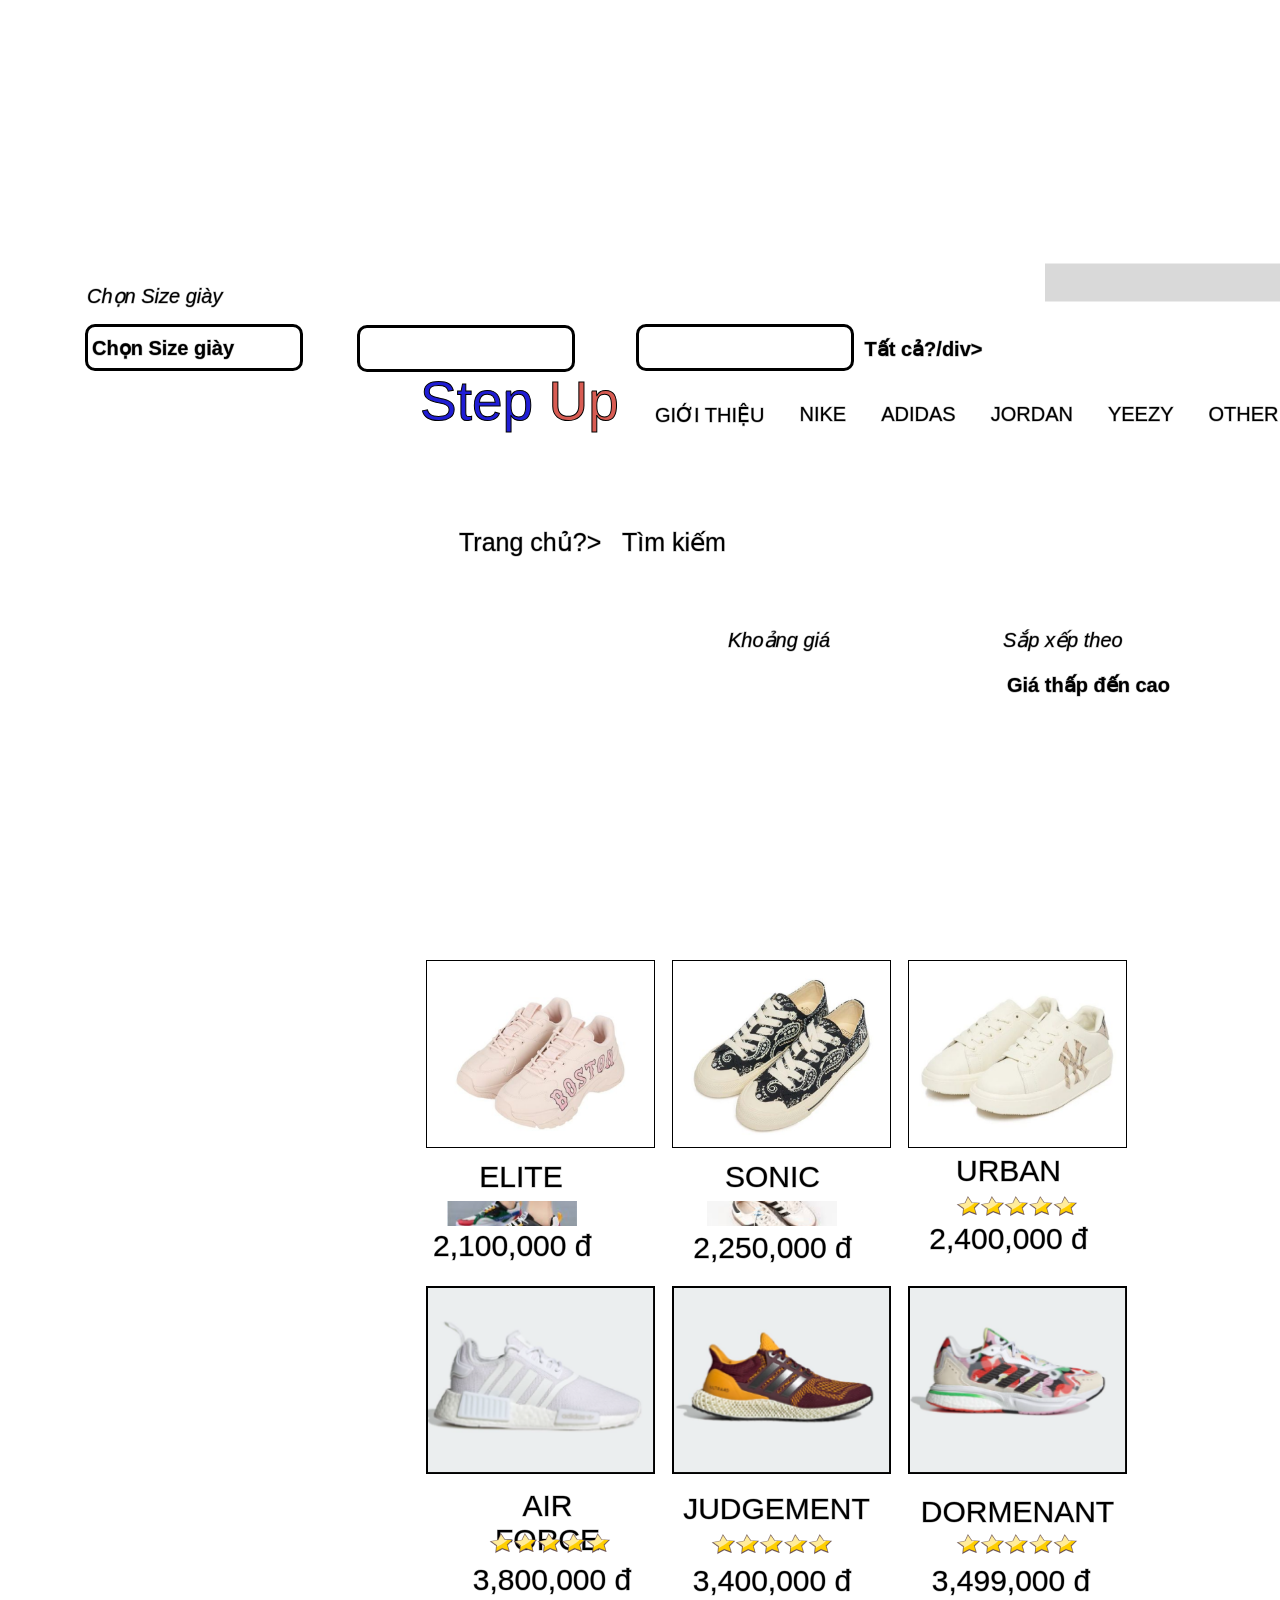
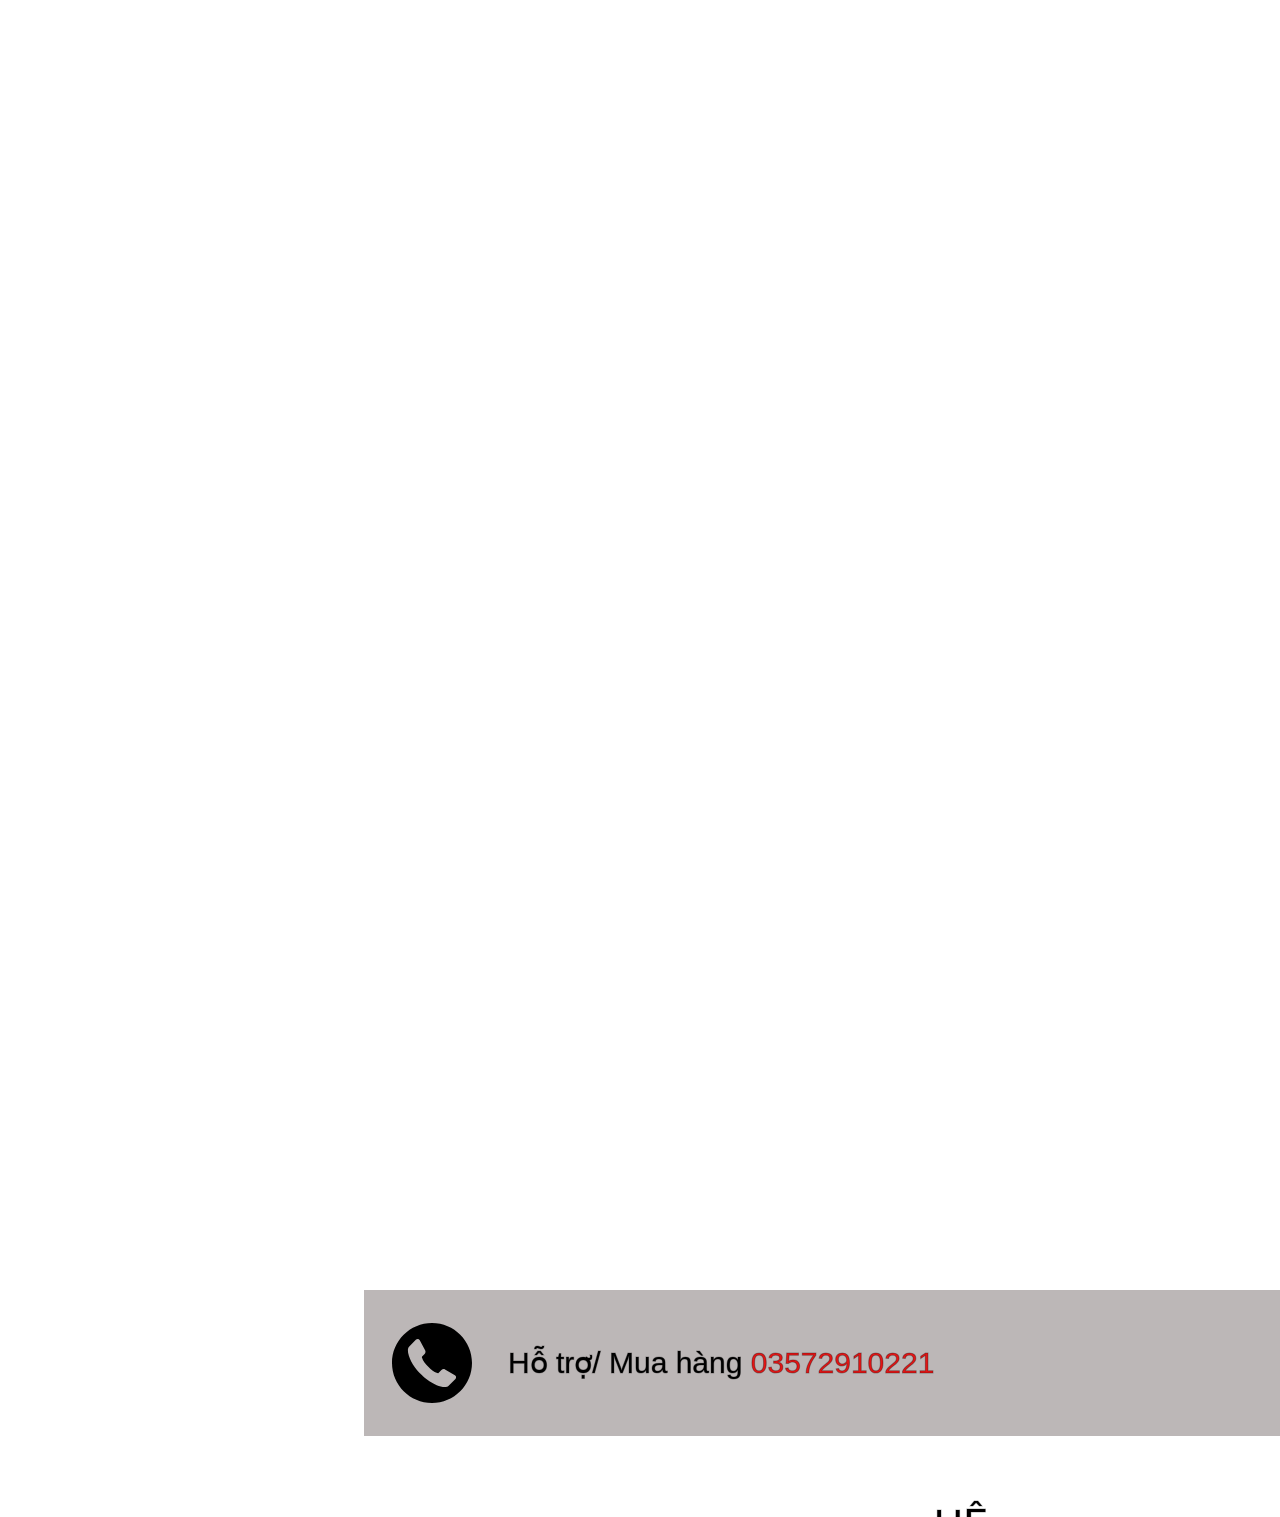
<file: SearchPage.html>
<!DOCTYPE html>
<html lang="en">
<head>
  <meta charset="UTF-8">
  <meta http-equiv="X-UA-Compatible" content="IE=edge">
  <meta name="viewport" content="width=device-width, initial-scale=1.0">
  <link rel="stylesheet" href="css/SearchPage_vars.css">
  <link rel="stylesheet" href="css/SearchPage_style.css">
  
  
  <style>
   a,
   button,
   input,
   select,
   h1,
   h2,
   h3,
   h4,
   h5,
   * {
       box-sizing: border-box;
       margin: 0;
       padding: 0;
       border: none;
       text-decoration: none;
       background: none;
   
       -webkit-font-smoothing: antialiased;
   }
   
   menu, ol, ul {
       list-style-type: none;
       margin: 0;
       padding: 0;
   }
   </style>
  <title>Document</title>
</head>
<body>
  <div class="search-page">
    <div class="rectangle-140"></div>
    <div class="rectangle-141"></div>
    <div class="rectangle-142"></div>
    <img class="rectangle-143" src="assets/images/rectangle-1430.svg" />
    <div class="ch-n-size-gi-y">Chọn Size giày</div>
    <div class="ch-n-size-gi-y2">Chọn Size giày</div>
    <div class="t-t-c">Tất cả?/div>
    <div class="kho-ng-gi">Khoảng giá</div>
    <div class="gi-th-p-n-cao">Giá thấp đến cao</div>
    <div class="s-p-x-p-theo">Sắp xếp theo</div>
    <div class="t-m-gi-y-ngay">Tìm giày ngay</div>
    <img
      class="material-symbols-search-rounded"  src="assets/images/material-symbols-search-rounded0.svg"
    />
    <img class="rectangle-97" src="assets/images/rectangle-970.png" />
    <img class="rectangle-164" src="assets/images/rectangle-1640.png" />
    <img class="rectangle-98" src="assets/images/rectangle-980.png" />
    <img class="rectangle-165" src="assets/images/rectangle-1650.png" />
    <img class="rectangle-144" src="assets/images/rectangle-1440.png" />
    <a href="DetailedProduct.html" style="text-decoration:none; display:contents; color:inherit;"><div class="air-force">AIR FORCE</div></a>
    <div class="judgement">JUDGEMENT</div>
    <div class="dormenant">DORMENANT</div>
    <div class="doberman-shirt">Doberman Shirt</div>
    <div class="_3-800-000">3,800,000 đ</div>
    <div class="_3-400-000">3,400,000 đ</div>
    <div class="_3-499-000">3,499,000 đ</div>
    <img class="rectangle-44" src="assets/images/rectangle-440.png" />
    <img class="rectangle-166" src="assets/images/rectangle-1660.png" />
    <img class="image-12" src="assets/images/image-120.png" />
    <div class="image-11"></div>
    <a href="index.html" style="text-decoration:none; color:inherit; display:contents;"><div class="step-up"  >
      <span>
        <span class="step-up-span">Step</span>
        <span class="step-up-span2">Up</span>
      </span>
    </div></a>

    <img class="vector" src="assets/images/vector0.svg" />
    <div class="ellipse-3"></div>
    <div class="group-27">
      <div class="group-26">
        <div class="material-symbols-search-rounded2"></div>
        <div class="icon-park-outline-people"  >
          <a href="Cart.html" style="text-decoration:none; color:inherit; display:contents;"><div class="ph-shopping-cart-fill"  ></div></a>
        </div>
        <div class="_3">3</div>
        <div class="frame-39">
          <div class="frame-26">
            <div class="gi-i-thi-u">GIỚI THIỆU</div>
          </div>
          <div class="nike">NIKE</div>
          <div class="adidas">ADIDAS</div>
          <div class="jordan">JORDAN</div>
          <div class="yeezy">YEEZY</div>
          <div class="other-brands">OTHER BRANDS</div>
          <div class="sale">SALE</div>
        </div>
      </div>
    </div>
    <img class="vector2" src="assets/images/vector1.svg" />
    <img class="vector3" src="assets/images/vector2.svg" />
    <div class="_32">3</div>
    <div class="d-y-gi-y">DÂY GIÀY</div>
    <div class="tin-t-c-kh-c">TIN TỨC KHÁC</div>
    <div class="rectangle-23"></div>
    <img class="el-phone-alt" src="assets/images/el-phone-alt0.svg" />
    <div class="h-tr-mua-h-ng-03572910221">
      <span>
        <span class="h-tr-mua-h-ng-03572910221-span">Hỗ trợ/ Mua hàng</span>
        <span class="h-tr-mua-h-ng-03572910221-span2">03572910221</span>
      </span>
    </div>
    <div class="frame-41">
      <div class="akar-icons-facebook-fill">
        <img class="group" src="assets/images/group0.svg" />
      </div>
      <div class="akar-icons-google-contained-fill">
        <img class="group2" src="assets/images/group1.svg" />
      </div>
      <img
        class="ant-design-twitter-circle-filled"
        src="assets/images/ant-design-twitter-circle-filled0.svg"
      />
    </div>
    <div class="frame-42">
      <div class="h-th-ng-c-a-h-ng">HỆ THỐNG CỬA HÀNG</div>
      <div class="fanpage">FANPAGE</div>
    </div>
    <div class="_842-s-v-n-h-nh-ph-ng-qu-n-10-hcm">
      842Sư Vạn Hạnh Phường Quận 10 , HCM
    </div>
    <div class="_1107-ql-1-a-th-i-an-qu-n-122-hcm">
      1107 QL1A Thới An, Quận 122, HCM
    </div>
    <div class="the-new-playground-04-qu-n-1-hcn">
      The New Playground, 04, Quận 1, HCN
    </div>
    <div class="_54-m-u-th-n-ph-ng-xu-n-kh-nh-qu-n-ninh-ki-u-c-n-th-th">
      54,Mậu Thân , Phường Xuân Khánh , Quận Ninh Kiều , Cần ThơThơ
    </div>
    <div class="trang-ch"  >Trang chủ?&gt;</div>
    <div class="t-m-ki-m">Tìm kiếm</div>
    <img class="image-272"  src="assets/images/image-2720.png" />
    <img class="image-273"  src="assets/images/image-2730.png" />
    <div class="elite">ELITE</div>
    <div class="sonic">SONIC</div>
    <div class="urban">URBAN</div>
    <div class="_2-100-000">2,100,000 đ</div>
    <img class="image-269"  src="assets/images/image-2690.png" />
    <img class="image-274"  src="assets/images/image-2740.png" />
    <img class="image-275"  src="assets/images/image-2750.png" />
    <img class="image-276"  src="assets/images/image-2760.png" />
    <img class="image-270"  src="assets/images/image-2700.png" />
    <img class="image-271"  src="assets/images/image-2710.png" />
    <div class="_2-250-000">2,250,000 đ</div>
    <div class="_2-400-000">2,400,000 đ</div>
    <a href="index.html" style="text-decoration:none; color:inherit; display:contents;"><div class="step-up2"  >
      <span>
        <span class="step-up-2-span">Step</span>
        <span class="step-up-2-span2">Up</span>
      </span>
    </div></a>

    <img class="image-2692" src="assets/images/image-2691.png" />
  </div>
  

    </div>
</body>
</html>
</file>
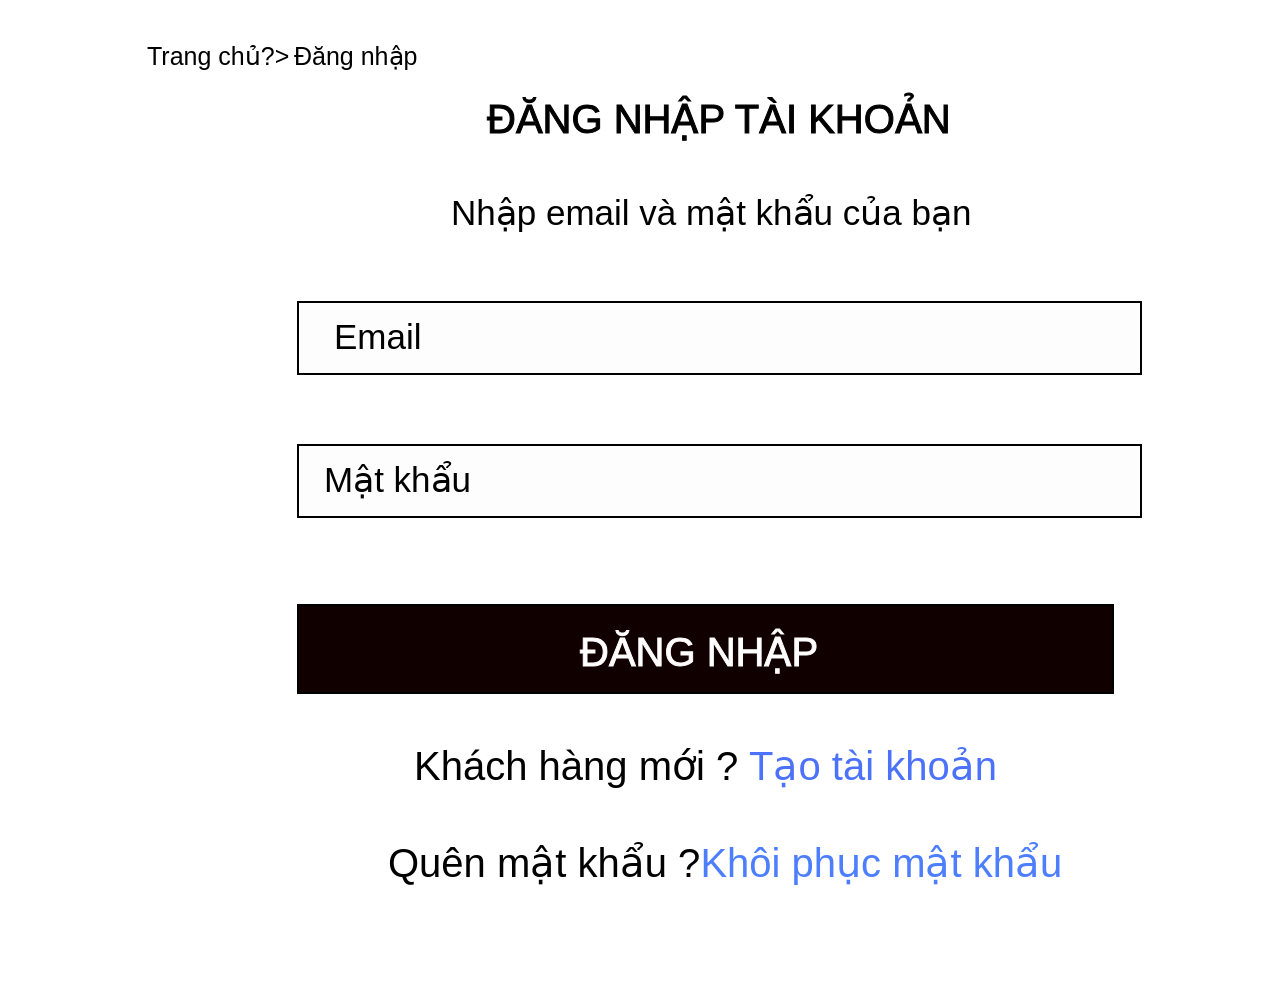
<file: SignIn.html>
<!DOCTYPE html>
<html lang="en">
<head>
  <meta charset="UTF-8">
  <meta http-equiv="X-UA-Compatible" content="IE=edge">
  <meta name="viewport" content="width=device-width, initial-scale=1.0">
  <link rel="stylesheet" href="css/SignIn_vars.css">
  <link rel="stylesheet" href="css/SignIn_style.css">
  
  
  <style>
   a,
   button,
   input,
   select,
   h1,
   h2,
   h3,
   h4,
   h5,
   * {
       box-sizing: border-box;
       margin: 0;
       padding: 0;
       border: none;
       text-decoration: none;
       background: none;
   
       -webkit-font-smoothing: antialiased;
   }
   
   menu, ol, ul {
       list-style-type: none;
       margin: 0;
       padding: 0;
   }
   </style>
  <title>Document</title>
</head>
<body>
  <div class="sign-in">
    <div class="ng-nh-p-t-i-kho-n">ĐĂNG NHẬP TÀI KHOẢN</div>
    <div class="nh-p-email-v-m-t-kh-u-c-a-b-n">
      Nhập email và mật khẩu của bạn
    </div>
    <div class="rectangle-31"></div>
    <div class="rectangle-34"></div>
    <div class="rectangle-33"></div>
    <div class="email">Email</div>
    <div class="m-t-kh-u">Mật khẩu</div>
    <div class="ng-nh-p"  >ĐĂNG NHẬP</div>
    <div class="kh-ch-h-ng-m-i">Khách hàng mới ?</div>
    <div class="t-o-t-i-kho-n"  >Tạo tài khoản</div>
    <div class="frame-1">
      <div class="qu-n-m-t-kh-u">Quên mật khẩu ?</div>
      <div class="kh-i-ph-c-m-t-kh-u">Khôi phục mật khẩu</div>
    </div>
    <div class="trang-ch"  >Trang chủ?&gt;</div>
    <div class="ng-nh-p2"  >Đăng nhập</div>
  </div>
  
</body>
</html>
</file>
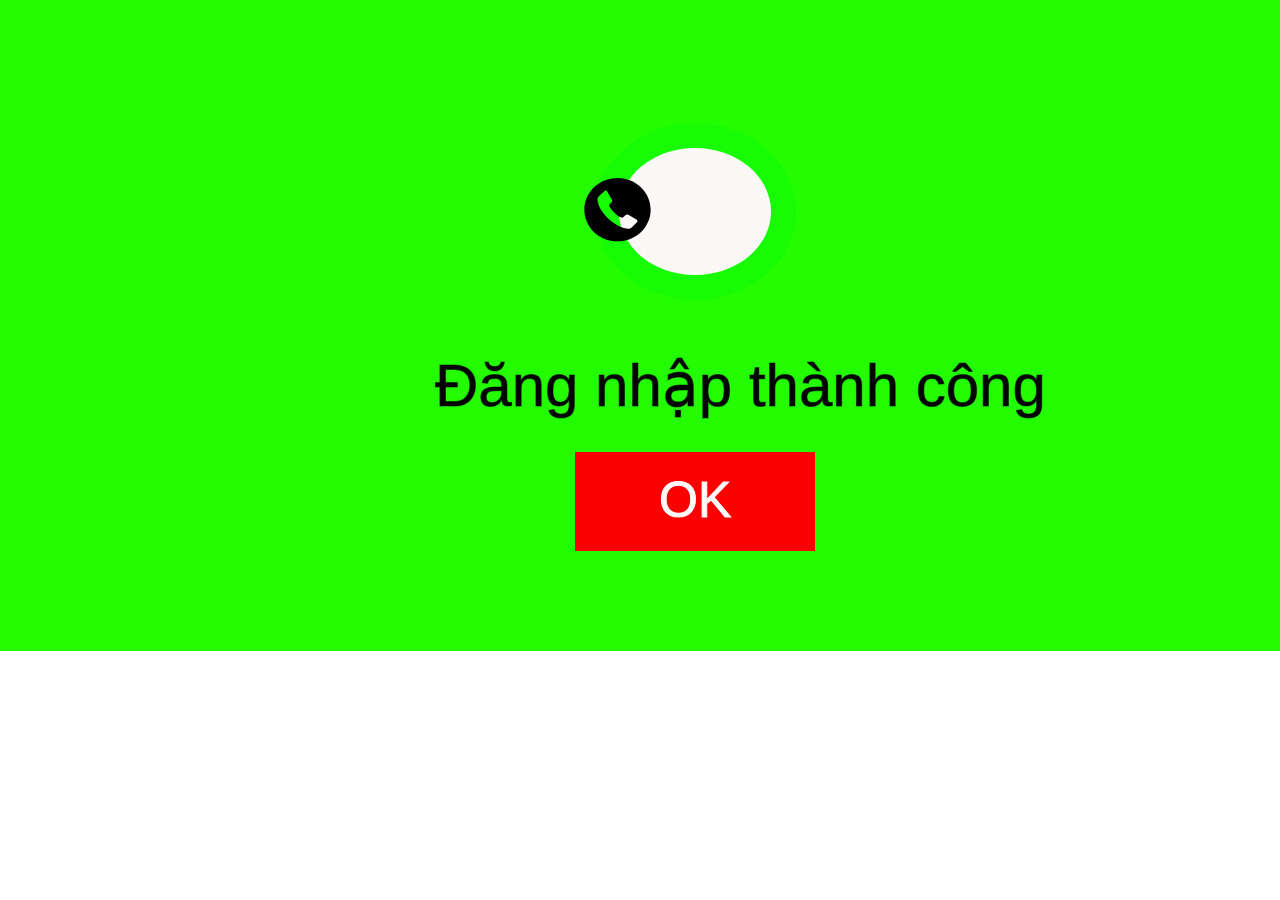
<file: SignInSuccess.html>
<!DOCTYPE html>
<html lang="en">
<head>
  <meta charset="UTF-8">
  <meta http-equiv="X-UA-Compatible" content="IE=edge">
  <meta name="viewport" content="width=device-width, initial-scale=1.0">
  <link rel="stylesheet" href="css/SignInSuccess_vars.css">
  <link rel="stylesheet" href="css/SignInSuccess_style.css">
  
  
  <style>
   a,
   button,
   input,
   select,
   h1,
   h2,
   h3,
   h4,
   h5,
   * {
       box-sizing: border-box;
       margin: 0;
       padding: 0;
       border: none;
       text-decoration: none;
       background: none;
   
       -webkit-font-smoothing: antialiased;
   }
   
   menu, ol, ul {
       list-style-type: none;
       margin: 0;
       padding: 0;
   }
   </style>
  <title>Document</title>
</head>
<body>
  <div class="sign-in-successfully">
    <div class="twemoji-check-mark"></div>
    <div class="ng-nh-p-th-nh-c-ng">Đăng nhập thành công</div>
    <div class="ellipse-4"></div>
    <img class="vector" src="assets/images/vector0.svg" />
    <div class="rectangle-41"></div>
    <div class="ok">OK</div>
  </div>
  
</body>
</html>
</file>
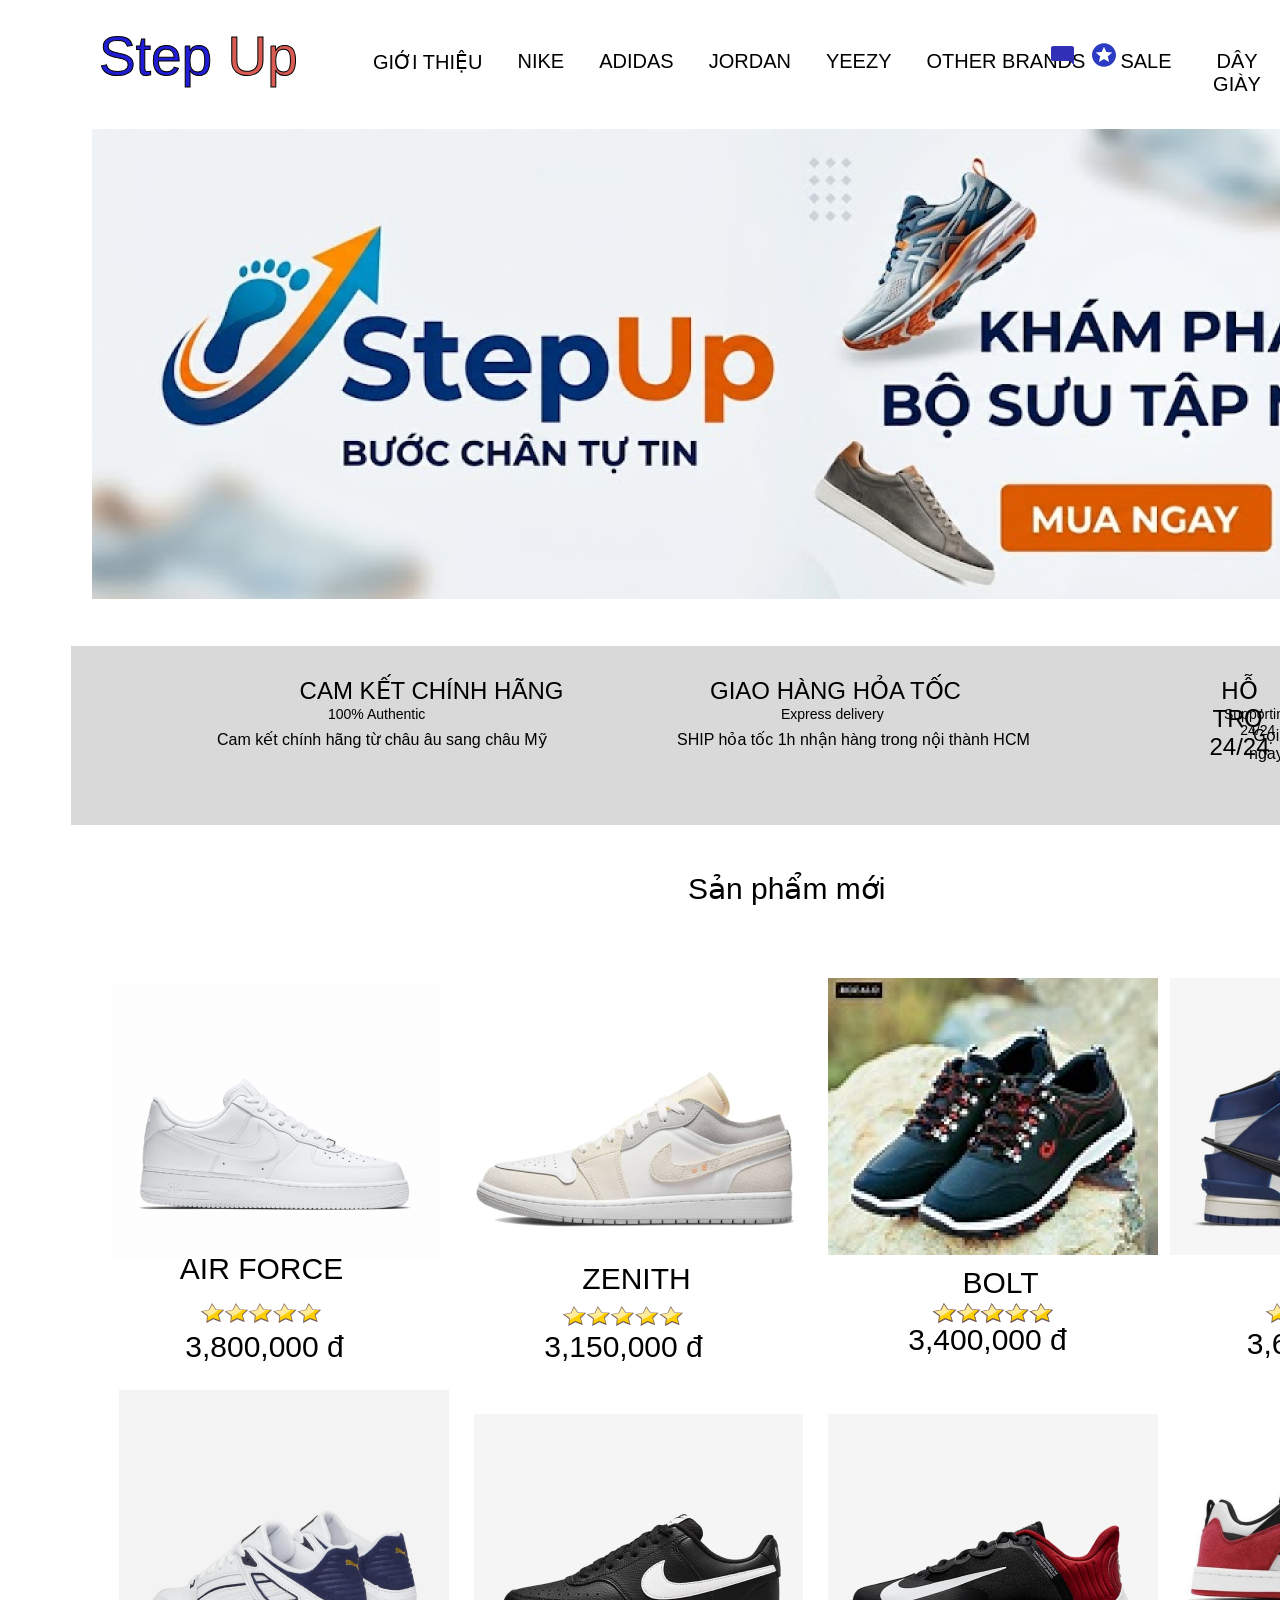
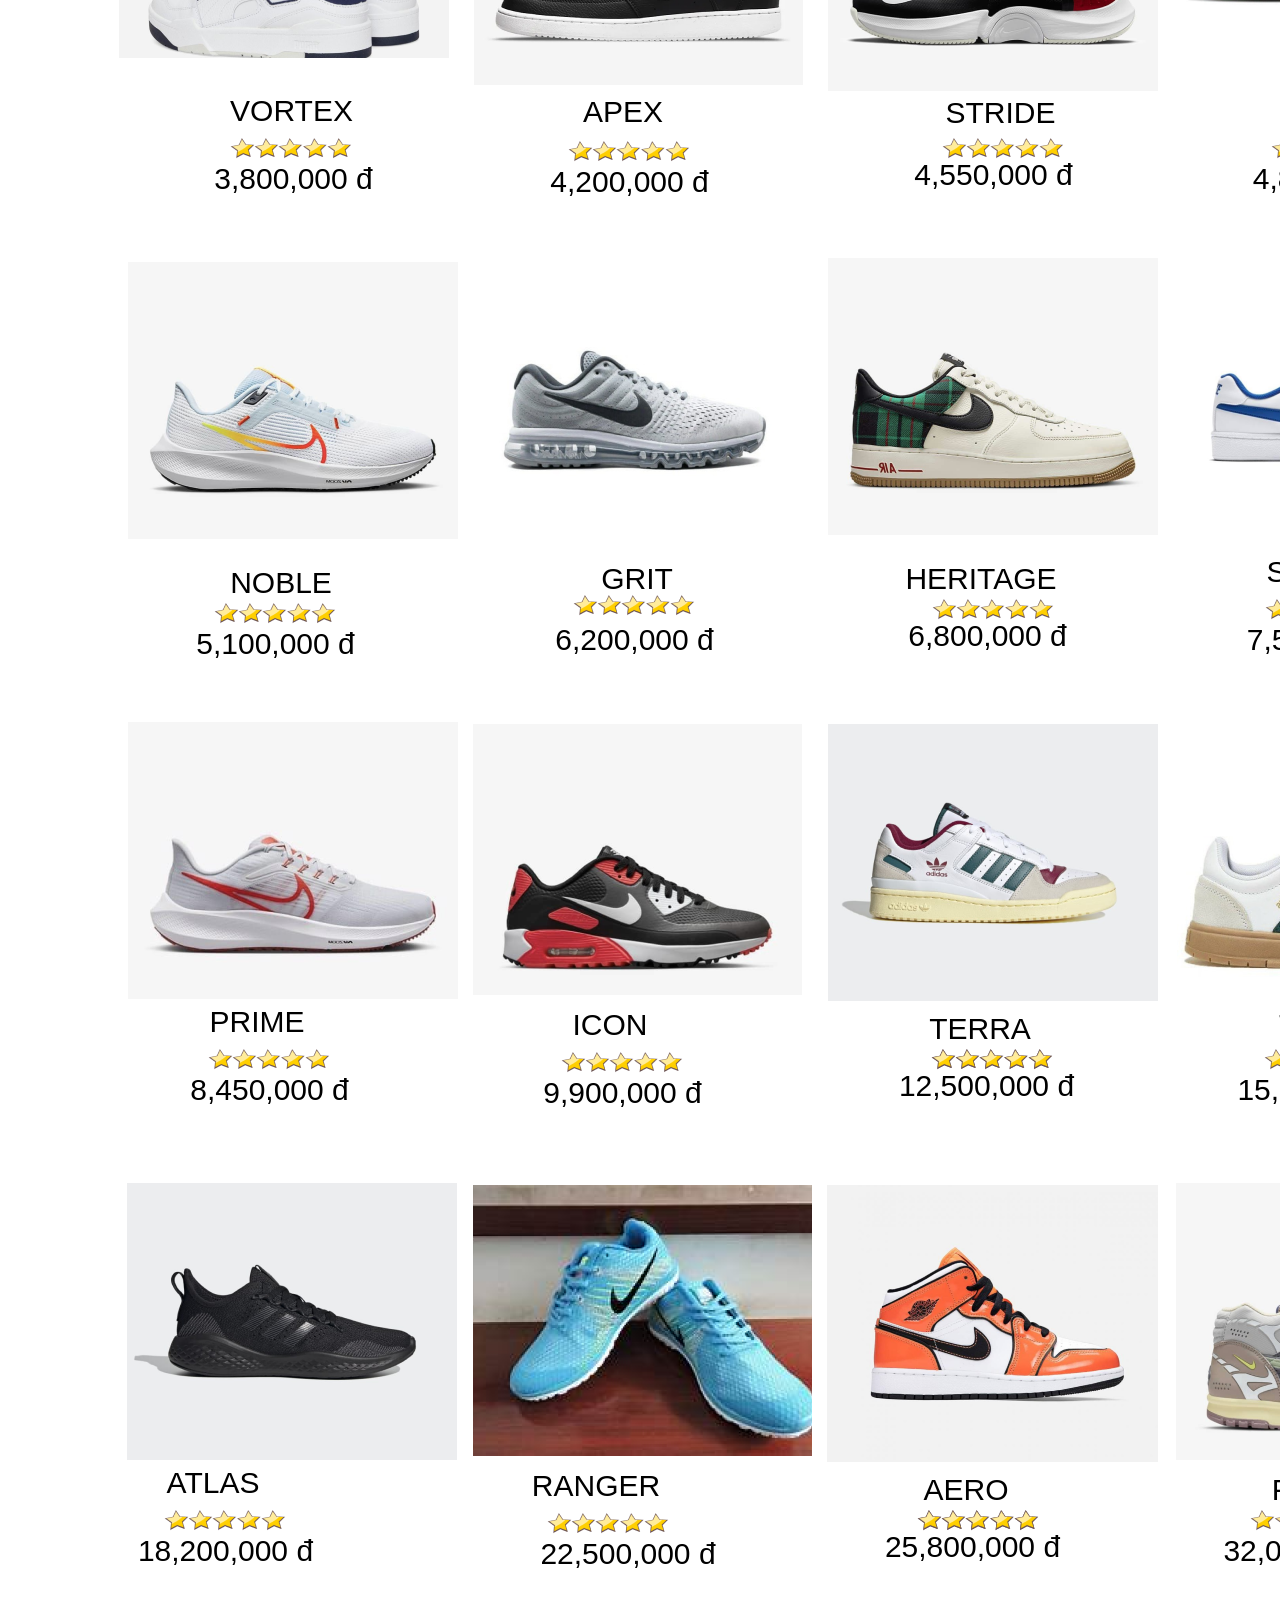
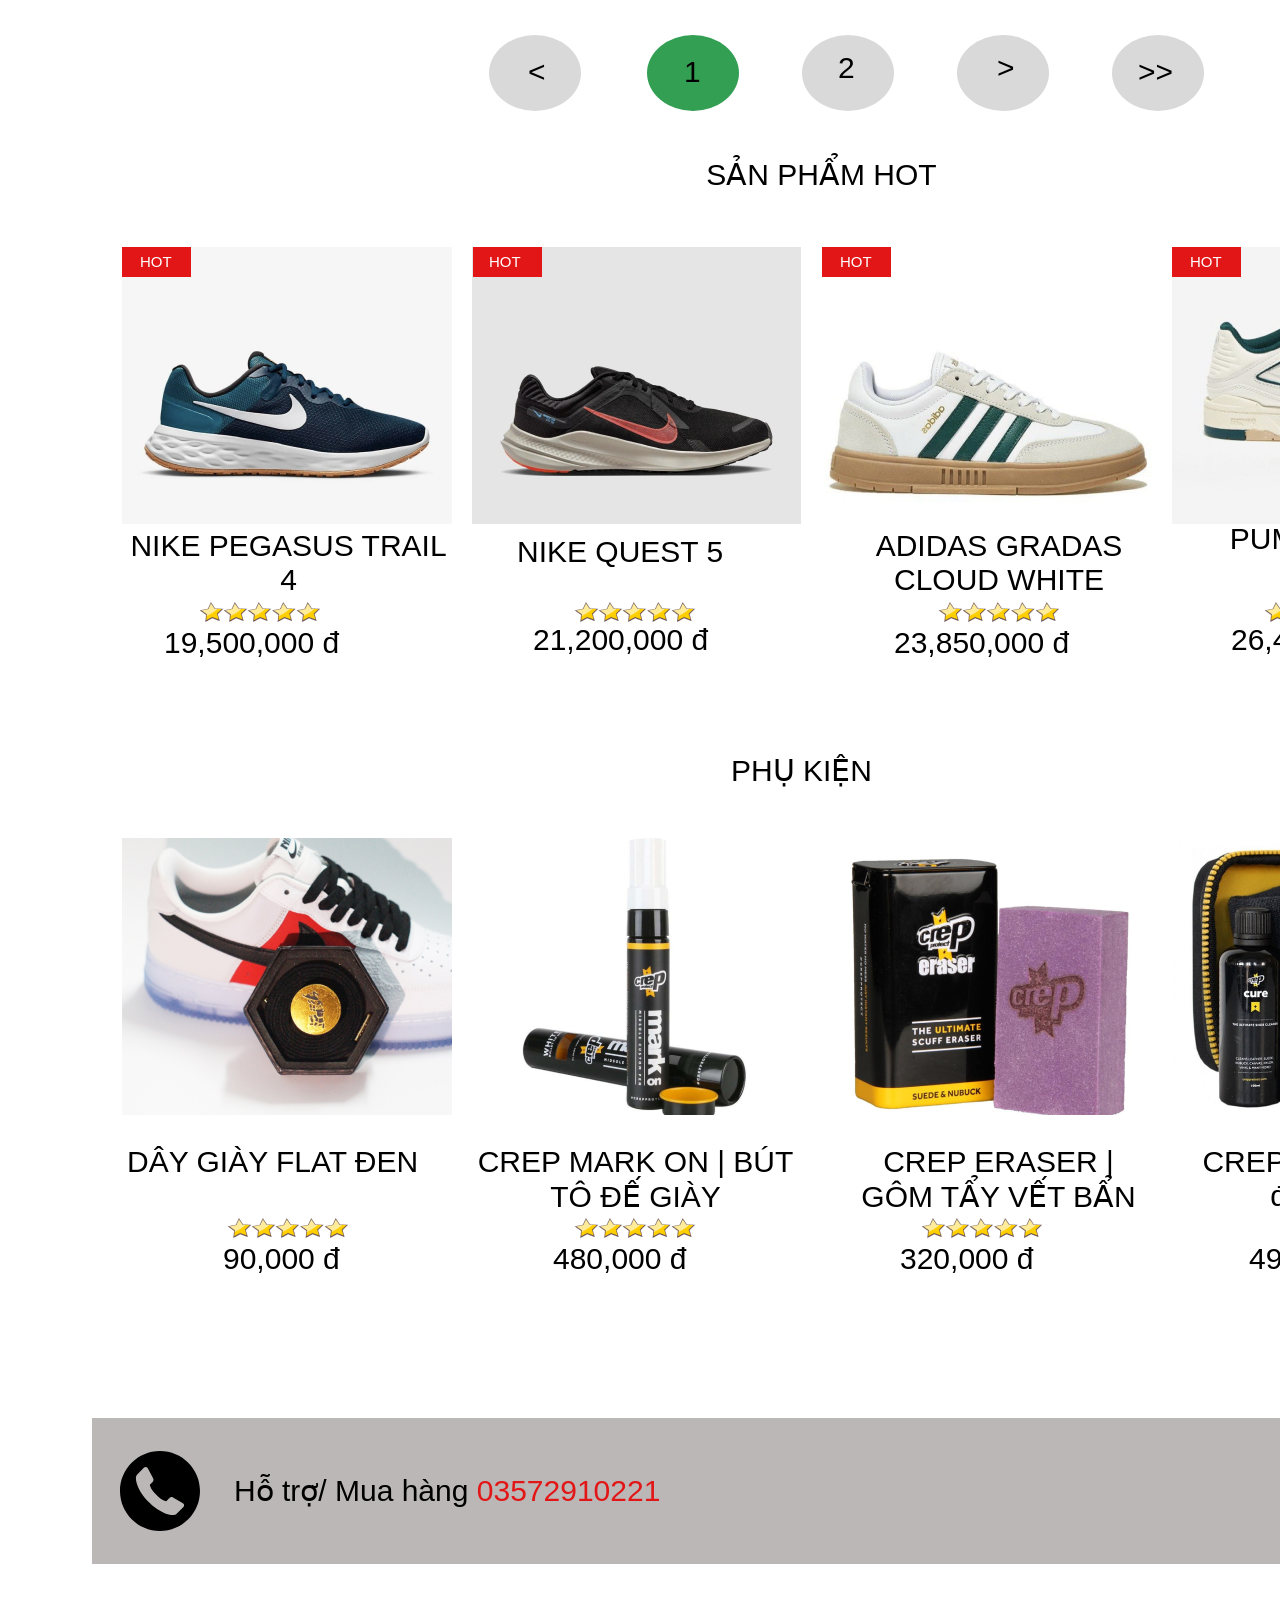
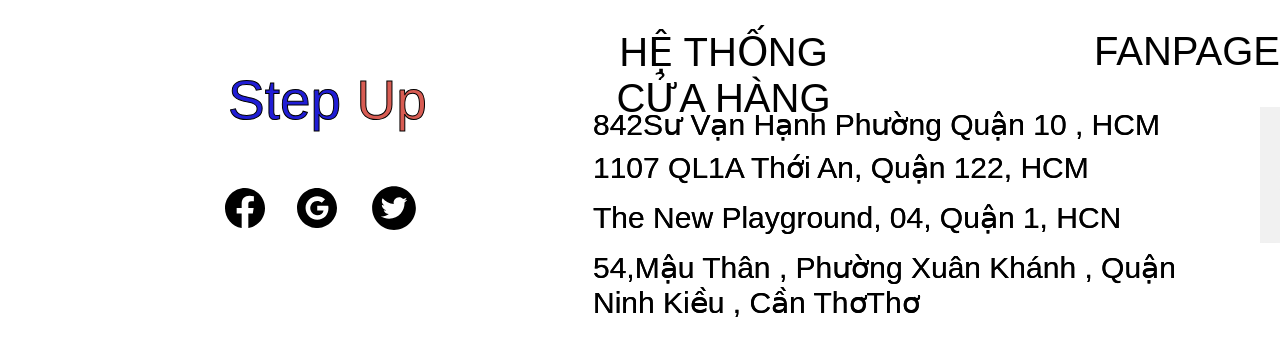
<file: SignUpSuccess.html>
<!DOCTYPE html>
<html lang="en">
<head>
  <meta charset="UTF-8">
  <meta http-equiv="X-UA-Compatible" content="IE=edge">
  <meta name="viewport" content="width=device-width, initial-scale=1.0">
  <link rel="stylesheet" href="css/SignUpSuccess_vars.css">
  <link rel="stylesheet" href="css/SignUpSuccess_style.css">
  
  
  <style>
   a,
   button,
   input,
   select,
   h1,
   h2,
   h3,
   h4,
   h5,
   * {
       box-sizing: border-box;
       margin: 0;
       padding: 0;
       border: none;
       text-decoration: none;
       background: none;
   
       -webkit-font-smoothing: antialiased;
   }
   
   menu, ol, ul {
       list-style-type: none;
       margin: 0;
       padding: 0;
   }
   </style>
  <title>Document</title>
</head>
<body>
  <div class="home-page">
    <a href="index.html" style="text-decoration:none; color:inherit; display:contents;"><div class="step-up"  >
      <span>
        <span class="step-up-span">Step</span>
        <span class="step-up-span2">Up</span>
      </span>
    </div></a>

    <img class="vector" src="assets/images/vector0.svg" />
    <div class="ellipse-16"></div>
    <div class="group-27">
      <div class="group-26">
        <a href="SearchPage.html" style="text-decoration:none; color:inherit; display:contents;"><div class="material-symbols-search-rounded"  ></div></a>
        <div class="icon-park-outline-people"  >
          <a href="Cart.html" style="text-decoration:none; color:inherit; display:contents;"><div class="ph-shopping-cart-fill"  ></div></a>
        </div>
        <div class="_3">3</div>
        <div class="frame-39">
          <div class="frame-26">
            <div class="gi-i-thi-u">GIỚI THIỆU</div>
          </div>
          <div class="nike">NIKE</div>
          <div class="adidas">ADIDAS</div>
          <div class="jordan">JORDAN</div>
          <div class="yeezy">YEEZY</div>
          <div class="other-brands">OTHER BRANDS</div>
          <div class="sale">SALE</div>
        </div>
      </div>
    </div>
    <img class="vector2" src="assets/images/vector1.svg" />
    <img class="vector3" src="assets/images/vector2.svg" />
    <div class="_32">3</div>
    <div class="d-y-gi-y">DÂY GIÀY</div>
    <div class="rectangle-143"></div>
    <div class="cam-k-t-ch-nh-h-ng-t-ch-u-u-sang-ch-u-m">
      Cam kết chính hãng từ châu âu sang châu Mỹ
    </div>
    <div class="cam-k-t-ch-nh-h-ng">CAM KẾT CHÍNH HÃNG</div>
    <div class="_100-authentic">100% Authentic</div>
    <div class="giao-h-ng-h-a-t-c">GIAO HÀNG HỎA TỐC</div>
    <div class="express-delivery">Express delivery</div>
    <div class="ship-h-a-t-c-1-h-nh-n-h-ng-trong-n-i-th-nh-hcm">
      SHIP hỏa tốc 1h nhận hàng trong nội thành HCM
    </div>
    <div class="h-tr-24-24">HỖ TRỢ 24/24</div>
    <div class="supporting-24-24">Supporting 24/24</div>
    <div class="g-i-ngay">Gọi ngay</div>
    <a href="DetailedProduct.html" style="display:contents;"><img class="image-204"  src="assets/images/image-2040.png" /></a>
    <a href="DetailedProduct.html" style="text-decoration:none; display:contents; color:inherit;"><div class="swift">SWIFT</div></a>
    <div class="_16-8000-000">16,8000,000 đ</div>
    <a href="DetailedProduct.html" style="display:contents;"><img class="image-205"  src="assets/images/image-2050.png" /></a>
    <a href="DetailedProduct.html" style="display:contents;"><img class="image-206"  src="assets/images/image-2060.png" /></a>
    <div class="ellipse-17"></div>
    <div class="ellipse-18"></div>
    <div class="ellipse-19"></div>
    <div class="ellipse-20"></div>
    <div class="ellipse-21"></div>
    <div class="div">&lt;</div>
    <div class="_1">1</div>
    <div class="_2">2</div>
    <div class="div2">&gt;</div>
    <div class="div3">&gt;&gt;</div>
    <a href="DetailedProduct.html" style="display:contents;"><img class="image-207"  src="assets/images/image-2070.png" /></a>
    <a href="DetailedProduct.html" style="display:contents;"><img class="image-208"  src="assets/images/image-2080.png" /></a>
    <a href="DetailedProduct.html" style="display:contents;"><img class="image-209"  src="assets/images/image-2090.png" /></a>
    <div class="_26-400-000">26,400,000 đ</div>
    <div class="_21-200-000">21,200,000 đ</div>
    <img class="rectangle-144" src="assets/images/rectangle-1440.svg" />
    <div class="hot">HOT</div>
    <img class="rectangle-145" src="assets/images/rectangle-1450.svg" />
    <div class="hot2">HOT</div>
    <img class="rectangle-146" src="assets/images/rectangle-1460.svg" />
    <div class="hot3">HOT</div>
    <a href="DetailedProduct.html" style="display:contents;"><img class="image-210"  src="assets/images/image-2100.png" /></a>
    <img class="rectangle-147" src="assets/images/rectangle-1470.svg" />
    <div class="hot4">HOT</div>
    <a href="DetailedProduct.html" style="display:contents;"><img class="image-211"  src="assets/images/image-2110.png" /></a>
    <a href="DetailedProduct.html" style="display:contents;"><img class="image-212"  src="assets/images/image-2120.png" /></a>
    <a href="DetailedProduct.html" style="display:contents;"><img class="image-213"  src="assets/images/image-2130.png" /></a>
    <a href="DetailedProduct.html" style="display:contents;"><img class="image-214"  src="assets/images/image-2140.png" /></a>
    <div class="rectangle-148"></div>
    <img class="el-phone-alt" src="assets/images/el-phone-alt0.svg" />
    <div class="h-tr-mua-h-ng-03572910221">
      <span>
        <span class="h-tr-mua-h-ng-03572910221-span">Hỗ trợ/ Mua hàng</span>
        <span class="h-tr-mua-h-ng-03572910221-span2">03572910221</span>
      </span>
    </div>
    <div class="frame-45">
      <div class="akar-icons-facebook-fill">
        <img class="group" src="assets/images/group0.svg" />
      </div>
      <div class="akar-icons-google-contained-fill">
        <img class="group2" src="assets/images/group1.svg" />
      </div>
      <img
        class="ant-design-twitter-circle-filled"
        src="assets/images/ant-design-twitter-circle-filled0.svg"
      />
    </div>
    <div class="frame-46">
      <div class="h-th-ng-c-a-h-ng">HỆ THỐNG CỬA HÀNG</div>
      <div class="fanpage">FANPAGE</div>
    </div>
    <div class="_842-s-v-n-h-nh-ph-ng-qu-n-10-hcm">
      842Sư Vạn Hạnh Phường Quận 10 , HCM
    </div>
    <div class="_1107-ql-1-a-th-i-an-qu-n-122-hcm">
      1107 QL1A Thới An, Quận 122, HCM
    </div>
    <div class="the-new-playground-04-qu-n-1-hcn">
      The New Playground, 04, Quận 1, HCN
    </div>
    <div class="_54-m-u-th-n-ph-ng-xu-n-kh-nh-qu-n-ninh-ki-u-c-n-th-th">
      54,Mậu Thân , Phường Xuân Khánh , Quận Ninh Kiều , Cần ThơThơ
    </div>
    <div class="_842-s-v-n-h-nh-ph-ng-qu-n-10-hcm">
      842Sư Vạn Hạnh Phường Quận 10 , HCM
    </div>
    <div class="_1107-ql-1-a-th-i-an-qu-n-122-hcm">
      1107 QL1A Thới An, Quận 122, HCM
    </div>
    <div class="the-new-playground-04-qu-n-1-hcn">
      The New Playground, 04, Quận 1, HCN
    </div>
    <div class="_54-m-u-th-n-ph-ng-xu-n-kh-nh-qu-n-ninh-ki-u-c-n-th-th">
      54,Mậu Thân , Phường Xuân Khánh , Quận Ninh Kiều , Cần ThơThơ
    </div>
    <a href="DetailedProduct.html" style="text-decoration:none; display:contents; color:inherit;"><div class="air-force">AIR FORCE</div></a>
    <a href="DetailedProduct.html" style="display:contents;"><img class="image-217"  src="assets/images/image-2170.png" /></a>
    <div class="_3-400-000">3,400,000 đ</div>
    <img class="image-218"  src="assets/images/image-2180.png" />
    <a href="DetailedProduct.html" style="text-decoration:none; display:contents; color:inherit;"><div class="bolt">BOLT</div></a>
    <div class="_3-800-000">3,800,000 đ</div>
    <img class="image-219"  src="assets/images/image-2190.png" />
    <div class="_3-650-000">3,650,000 đ</div>
    <img class="image-220"  src="assets/images/image-2200.png" />
    <a href="DetailedProduct.html" style="text-decoration:none; display:contents; color:inherit;"><div class="zenith">ZENITH</div></a>
    <div class="_3-150-000">3,150,000 đ</div>
    <img class="image-221"  src="assets/images/image-2210.png" />
    <img class="image-222"  src="assets/images/image-2220.png" />
    <div class="vortex">VORTEX</div>
    <div class="_4-550-000">4,550,000 đ</div>
    <img class="image-223"  src="assets/images/image-2230.png" />
    <div class="stride">STRIDE</div>
    <div class="_3-800-0002">3,800,000 đ</div>
    <img class="image-224"  src="assets/images/image-2240.png" />
    <div class="_4-890-000">4,890,000 đ</div>
    <img class="image-225"  src="assets/images/image-2250.png" />
    <div class="apex">APEX</div>
    <div class="_4-200-000">4,200,000 đ</div>
    <img class="image-226"  src="assets/images/image-2260.png" />
    <div class="nova">NOVA</div>
    <img class="image-228"  src="assets/images/image-2280.png" />
    <div class="_5-100-000">5,100,000 đ</div>
    <img class="image-229"  src="assets/images/image-2290.png" />
    <img class="image-230"  src="assets/images/image-2300.png" />
    <div class="_7-500-000">7,500,000 đ</div>
    <img class="image-231"  src="assets/images/image-2310.png" />
    <div class="noble">NOBLE</div>
    <div class="grit">GRIT</div>
    <img class="image-232"  src="assets/images/image-2320.png" />
    <div class="_6-800-000">6,800,000 đ</div>
    <img class="image-233"  src="assets/images/image-2330.png" />
    <div class="heritage">HERITAGE</div>
    <div class="soleil">SOLEIL</div>
    <img class="image-234"  src="assets/images/image-2340.png" />
    <img class="image-235"  src="assets/images/image-2350.png" />
    <img class="image-236"  src="assets/images/image-2360.png" />
    <img class="image-237"  src="assets/images/image-2370.png" />
    <img class="image-238"  src="assets/images/image-2380.png" />
    <img class="image-239"  src="assets/images/image-2390.png" />
    <img class="image-240"  src="assets/images/image-2400.png" />
    <img class="image-241"  src="assets/images/image-2410.png" />
    <img class="image-242"  src="assets/images/image-2420.png" />
    <img class="image-243"  src="assets/images/image-2430.png" />
    <img class="image-244"  src="assets/images/image-2440.png" />
    <img class="image-245"  src="assets/images/image-2450.png" />
    <img class="image-267"  src="assets/images/image-2670.png" />
    <img class="image-246"  src="assets/images/image-2460.png" />
    <div class="s-n-ph-m-hot">SẢN PHẨM HOT</div>
    <div class="prime">PRIME</div>
    <div class="_12-500-000">12,500,000 đ</div>
    <img class="image-247"  src="assets/images/image-2470.png" />
    <div class="terra">TERRA</div>
    <div class="trek">TREK</div>
    <div class="_8-450-000">8,450,000 đ</div>
    <img class="image-248"  src="assets/images/image-2480.png" />
    <div class="_15-000-000">15,000,000 đ</div>
    <img class="image-249"  src="assets/images/image-2490.png" />
    <div class="icon">ICON</div>
    <div class="_9-900-000">9,900,000 đ</div>
    <div class="_6-200-000">6,200,000 đ</div>
    <img class="image-250"  src="assets/images/image-2500.png" />
    <img class="image-251"  src="assets/images/image-2510.png" />
    <div class="atlas">ATLAS</div>
    <div class="_25-800-000">25,800,000 đ</div>
    <img class="image-252"  src="assets/images/image-2520.png" />
    <div class="aero">AERO</div>
    <div class="float">FLOAT</div>
    <div class="_18-200-000">18,200,000 đ</div>
    <img class="image-253"  src="assets/images/image-2530.png" />
    <img class="image-254"  src="assets/images/image-2540.png" />
    <img class="image-255"  src="assets/images/image-2550.png" />
    <img class="image-256"  src="assets/images/image-2560.png" />
    <img class="image-257"  src="assets/images/image-2570.png" />
    <img class="image-258"  src="assets/images/image-2580.png" />
    <img class="image-259"  src="assets/images/image-2590.png" />
    <img class="image-260"  src="assets/images/image-2600.png" />
    <div class="_32-000-000">32,000,000 đ</div>
    <img class="image-261"  src="assets/images/image-2610.png" />
    <img class="image-262"  src="assets/images/image-2620.png" />
    <div class="ranger">RANGER</div>
    <div class="_22-500-000">22,500,000 đ</div>
    <img class="image-263"  src="assets/images/image-2630.png" />
    <img class="image-264"  src="assets/images/image-2640.png" />
    <div class="puma-slipstream-green">PUMA SLIPSTREAM GREEN</div>
    <div class="nike-pegasus-trail-4">NIKE PEGASUS TRAIL 4</div>
    <div class="_19-500-000">19,500,000 đ</div>
    <div class="_23-850-000">23,850,000 đ</div>
    <div class="adidas-gradas-cloud-white">ADIDAS GRADAS CLOUD WHITE</div>
    <div class="nike-quest-5">NIKE QUEST 5</div>
    <div class="ph-ki-n">PHỤ KIỆN</div>
    <div class="d-y-gi-y-flat-en">DÂY GIÀY FLAT ĐEN</div>
    <div class="_90-000">90,000 đ</div>
    <div class="crep-mark-on-b-t-t-gi-y">CREP MARK ON | BÚT TÔ ĐẾ GIÀY</div>
    <div class="_480-000">480,000 đ</div>
    <div class="_320-000">320,000 đ</div>
    <div class="crep-eraser-g-m-t-y-v-t-b-n">CREP ERASER | GÔM TẨY VẾT BẨN</div>
    <div class="crep-cure-kit-b-kit-nh">CREP CURE KIT | B đKIT NH đ</div>
    <div class="_490-000">490,000 đ</div>
    <div class="s-n-ph-m-m-i">Sản phẩm mới</div>
    <img class="image-265"  src="assets/images/image-2650.png" />
    <a href="index.html" style="text-decoration:none; color:inherit; display:contents;"><div class="step-up2"  >
      <span>
        <span class="step-up-2-span">Step</span>
        <span class="step-up-2-span2">Up</span>
      </span>
    </div></a>

    <img class="image-266"  src="assets/images/image-2660.png" />
    <img class="image-203"  src="assets/images/image-2030.png" />
  </div>
  
</body>
</html>
</file>
<file: css/HomePage_vars.css>
/* Figma Styles of your File */
:root {
  /* Colors */
  /* Fonts */
  /* Effects */
}
/* Figma Color Variables of your File */
</file>
<file: css/HomePage_style.css>
.home-page,
.home-page * {
  box-sizing: border-box;
}
.home-page {
  background: #ffffff;
  height: 5164px;
  position: relative;
  overflow: hidden;
}
.step-up {
  text-align: center;
  font-family: "Inter-Regular", sans-serif;
  font-size: 55px;
  font-weight: 400;
  position: absolute;
  left: 99px;
  top: 24px;
  -webkit-text-stroke: 1px #000000;
}
.step-up-span {
  color: #201dd5;
}
.step-up-span2 {
  color: #d85c53;
}
.vector {
  width: 40px;
  height: 40px;
  position: absolute;
  left: 1485px;
  top: 42px;
  overflow: visible;
}
.ellipse-16 {
  background: #120000;
  border-radius: 50%;
  width: 20px;
  height: 20px;
  position: absolute;
  left: 1453px;
  top: 38px;
}
.group-32 {
  position: absolute;
  inset: 0;
}
.group-27 {
  width: 1119px;
  height: 51px;
  position: static;
}
.group-26 {
  width: 1119px;
  height: 51px;
  position: static;
}
.material-symbols-search-rounded {
  width: 40.54px;
  height: 28.73px;
  position: absolute;
  left: 1333.88px;
  top: 72.27px;
  overflow: hidden;
}
.icon-park-outline-people {
  width: 40.54px;
  height: 28.73px;
  position: absolute;
  left: 1391.65px;
  top: 72.27px;
  overflow: hidden;
}
.ph-shopping-cart-fill {
  width: 40px;
  height: 40px;
  position: absolute;
  left: -164px;
  top: -406px;
  overflow: hidden;
}
._3 {
  color: #ffffff;
  text-align: center;
  font-family: "Inter-Regular", sans-serif;
  font-size: 20px;
  font-weight: 400;
  position: absolute;
  left: 1478.82px;
  top: 67.24px;
  width: 13.18px;
  height: 17.24px;
}
.frame-39 {
  display: flex;
  flex-direction: row;
  gap: 35px;
  align-items: flex-start;
  justify-content: flex-start;
  position: absolute;
  left: 373px;
  top: 50px;
}
.frame-26 {
  display: flex;
  flex-direction: row;
  gap: 10px;
  align-items: flex-start;
  justify-content: flex-start;
  flex-shrink: 0;
  position: relative;
}
.gi-i-thi-u {
  color: #000000;
  text-align: center;
  font-family: "Inter-Regular", sans-serif;
  font-size: 20px;
  font-weight: 400;
  position: relative;
}
.nike {
  color: #000000;
  text-align: center;
  font-family: "Inter-Regular", sans-serif;
  font-size: 20px;
  font-weight: 400;
  position: relative;
}
.adidas {
  color: #000000;
  text-align: center;
  font-family: "Inter-Regular", sans-serif;
  font-size: 20px;
  font-weight: 400;
  position: relative;
}
.jordan {
  color: #000000;
  text-align: center;
  font-family: "Inter-Regular", sans-serif;
  font-size: 20px;
  font-weight: 400;
  position: relative;
}
.yeezy {
  color: #000000;
  text-align: center;
  font-family: "Inter-Regular", sans-serif;
  font-size: 20px;
  font-weight: 400;
  position: relative;
}
.other-brands {
  color: #000000;
  text-align: center;
  font-family: "Inter-Regular", sans-serif;
  font-size: 20px;
  font-weight: 400;
  position: relative;
}
.sale {
  color: #000000;
  text-align: center;
  font-family: "Inter-Regular", sans-serif;
  font-size: 20px;
  font-weight: 400;
  position: relative;
}
.vector2 {
  width: 1.86%;
  height: 0.54%;
  position: absolute;
  right: 12.83%;
  left: 85.32%;
  bottom: 98.66%;
  top: 0.79%;
  overflow: visible;
}
.vector3 {
  width: 1.82%;
  height: 0.53%;
  position: absolute;
  right: 16.09%;
  left: 82.09%;
  bottom: 98.66%;
  top: 0.81%;
  overflow: visible;
}
._32 {
  color: #ffffff;
  text-align: center;
  font-family: "Inter-Regular", sans-serif;
  font-size: 10px;
  font-weight: 400;
  position: absolute;
  left: 1460px;
  top: 42px;
}
.d-y-gi-y {
  color: #000000;
  text-align: center;
  font-family: "Inter-Regular", sans-serif;
  font-size: 20px;
  font-weight: 400;
  position: absolute;
  left: 1194px;
  top: 50px;
}
.rectangle-143 {
  background: #d9d9d9;
  width: 1440px;
  height: 179px;
  position: absolute;
  left: 71px;
  top: 646px;
}
.group-33 {
  position: absolute;
  inset: 0;
}
.cam-k-t-ch-nh-h-ng-t-ch-u-u-sang-ch-u-m {
  color: #000000;
  text-align: center;
  font-family: "Inter-Regular", sans-serif;
  font-size: 16px;
  font-weight: 400;
  position: absolute;
  left: 217px;
  top: 730px;
}
.cam-k-t-ch-nh-h-ng {
  color: #000000;
  text-align: center;
  font-family: "Inter-Regular", sans-serif;
  font-size: 24px;
  font-weight: 400;
  position: absolute;
  left: 251px;
  top: 677px;
  width: 361px;
}
._100-authentic {
  color: #000000;
  text-align: center;
  font-family: "Inter-Regular", sans-serif;
  font-size: 14px;
  font-weight: 400;
  position: absolute;
  left: 328px;
  top: 706px;
}
.giao-h-ng-h-a-t-c {
  color: #000000;
  text-align: center;
  font-family: "Inter-Regular", sans-serif;
  font-size: 24px;
  font-weight: 400;
  position: absolute;
  left: 710px;
  top: 677px;
}
.express-delivery {
  color: #000000;
  text-align: center;
  font-family: "Inter-Regular", sans-serif;
  font-size: 14px;
  font-weight: 400;
  position: absolute;
  left: 781px;
  top: 706px;
}
.ship-h-a-t-c-1-h-nh-n-h-ng-trong-n-i-th-nh-hcm {
  color: #000000;
  text-align: center;
  font-family: "Inter-Regular", sans-serif;
  font-size: 16px;
  font-weight: 400;
  position: absolute;
  left: 677px;
  top: 730px;
}
.h-tr-24-24 {
  color: #000000;
  text-align: center;
  font-family: "Inter-Regular", sans-serif;
  font-size: 24px;
  font-weight: 400;
  position: absolute;
  left: 1199px;
  top: 677px;
}
.supporting-24-24 {
  color: #000000;
  text-align: center;
  font-family: "Inter-Regular", sans-serif;
  font-size: 14px;
  font-weight: 400;
  position: absolute;
  left: 1224px;
  top: 706px;
}
.g-i-ngay {
  color: #000000;
  text-align: center;
  font-family: "Inter-Regular", sans-serif;
  font-size: 16px;
  font-weight: 400;
  position: absolute;
  left: 1249px;
  top: 726px;
}
.image-204 {
  width: 329px;
  height: 277px;
  position: absolute;
  left: 1170px;
  top: 978px;
  object-fit: cover;
}
.swift {
  color: #000000;
  text-align: center;
  font-family: "Inter-Regular", sans-serif;
  font-size: 30px;
  font-weight: 400;
  position: absolute;
  left: 1234px;
  top: 1270px;
  width: 221px;
}
._16-8000-000 {
  color: #000000;
  text-align: center;
  font-family: "Inter-Regular", sans-serif;
  font-size: 30px;
  font-weight: 400;
  position: absolute;
  left: 1221px;
  top: 1424px;
  width: 196px;
}
.image-205 {
  width: 329px;
  height: 277px;
  position: absolute;
  left: 471px;
  top: 978px;
  object-fit: cover;
}
.image-206 {
  width: 330px;
  height: 268px;
  position: absolute;
  left: 119px;
  top: 1390px;
  object-fit: cover;
}
.ellipse-17 {
  background: #d9d9d9;
  border-radius: 50%;
  width: 92px;
  height: 76px;
  position: absolute;
  left: 489px;
  top: 3235px;
}
.ellipse-18 {
  background: #d9d9d9;
  border-radius: 50%;
  width: 92px;
  height: 76px;
  position: absolute;
  left: 1112px;
  top: 3235px;
}
.ellipse-19 {
  background: #d9d9d9;
  border-radius: 50%;
  width: 92px;
  height: 76px;
  position: absolute;
  left: 957px;
  top: 3235px;
}
.ellipse-20 {
  background: #339f53;
  border-radius: 50%;
  width: 92px;
  height: 76px;
  position: absolute;
  left: 647px;
  top: 3235px;
}
.ellipse-21 {
  background: #d9d9d9;
  border-radius: 50%;
  width: 92px;
  height: 76px;
  position: absolute;
  left: 802px;
  top: 3235px;
}
.div {
  color: #000000;
  text-align: center;
  font-family: "Inter-Regular", sans-serif;
  font-size: 30px;
  font-weight: 400;
  position: absolute;
  left: 528px;
  top: 3255px;
}
._1 {
  color: #000000;
  text-align: center;
  font-family: "Inter-Regular", sans-serif;
  font-size: 30px;
  font-weight: 400;
  position: absolute;
  left: 684px;
  top: 3255px;
}
._2 {
  color: #000000;
  text-align: center;
  font-family: "Inter-Regular", sans-serif;
  font-size: 30px;
  font-weight: 400;
  position: absolute;
  left: 838px;
  top: 3251px;
}
.div2 {
  color: #000000;
  text-align: center;
  font-family: "Inter-Regular", sans-serif;
  font-size: 30px;
  font-weight: 400;
  position: absolute;
  left: 997px;
  top: 3251px;
}
.div3 {
  color: #000000;
  text-align: center;
  font-family: "Inter-Regular", sans-serif;
  font-size: 30px;
  font-weight: 400;
  position: absolute;
  left: 1138px;
  top: 3255px;
}
.image-207 {
  width: 330px;
  height: 277px;
  position: absolute;
  left: 122px;
  top: 3447px;
  object-fit: cover;
}
.image-208 {
  width: 330px;
  height: 277px;
  position: absolute;
  left: 822px;
  top: 3447px;
  object-fit: cover;
}
.image-209 {
  width: 330px;
  height: 277px;
  position: absolute;
  left: 1172px;
  top: 3447px;
  object-fit: cover;
}
._26-400-000 {
  color: #000000;
  text-align: center;
  font-family: "Inter-Regular", sans-serif;
  font-size: 30px;
  font-weight: 400;
  position: absolute;
  left: 1231px;
  top: 3823px;
}
._21-200-000 {
  color: #000000;
  text-align: center;
  font-family: "Inter-Regular", sans-serif;
  font-size: 30px;
  font-weight: 400;
  position: absolute;
  left: 533px;
  top: 3823px;
}
.rectangle-144 {
  width: 69px;
  height: 30px;
  position: absolute;
  left: 122px;
  top: 3447px;
  overflow: visible;
}
.hot {
  color: #ffffff;
  text-align: center;
  font-family: "Inter-Regular", sans-serif;
  font-size: 15px;
  font-weight: 400;
  position: absolute;
  left: 140px;
  top: 3453px;
}
.rectangle-145 {
  width: 69px;
  height: 30px;
  position: absolute;
  left: 822px;
  top: 3447px;
  overflow: visible;
}
.hot2 {
  color: #ffffff;
  text-align: center;
  font-family: "Inter-Regular", sans-serif;
  font-size: 15px;
  font-weight: 400;
  position: absolute;
  left: 840px;
  top: 3453px;
}
.rectangle-146 {
  width: 69px;
  height: 30px;
  position: absolute;
  left: 1172px;
  top: 3447px;
  overflow: visible;
}
.hot3 {
  color: #ffffff;
  text-align: center;
  font-family: "Inter-Regular", sans-serif;
  font-size: 15px;
  font-weight: 400;
  position: absolute;
  left: 1190px;
  top: 3453px;
}
.image-210 {
  width: 329px;
  height: 277px;
  position: absolute;
  left: 472px;
  top: 3447px;
  object-fit: cover;
}
.rectangle-147 {
  width: 69px;
  height: 30px;
  position: absolute;
  left: 473px;
  top: 3447px;
  overflow: visible;
}
.hot4 {
  color: #ffffff;
  text-align: center;
  font-family: "Inter-Regular", sans-serif;
  font-size: 15px;
  font-weight: 400;
  position: absolute;
  left: 489px;
  top: 3453px;
}
.image-211 {
  width: 330px;
  height: 277px;
  position: absolute;
  left: 122px;
  top: 4038px;
  object-fit: cover;
}
.image-212 {
  width: 330px;
  height: 277px;
  position: absolute;
  left: 473px;
  top: 4038px;
  object-fit: cover;
}
.image-213 {
  width: 330px;
  height: 277px;
  position: absolute;
  left: 824px;
  top: 4038px;
  object-fit: cover;
}
.image-214 {
  width: 330px;
  height: 277px;
  position: absolute;
  left: 1172px;
  top: 4038px;
  object-fit: cover;
}
.rectangle-148 {
  background: #bcb7b7;
  width: 1440px;
  height: 146px;
  position: absolute;
  left: 92px;
  top: 4618px;
}
.el-phone-alt {
  width: 80px;
  height: 80px;
  position: absolute;
  left: 120px;
  top: 4651px;
  overflow: visible;
}
.h-tr-mua-h-ng-03572910221 {
  text-align: center;
  font-family: "Inter-Regular", sans-serif;
  font-size: 30px;
  font-weight: 400;
  position: absolute;
  left: 234px;
  top: 4673px;
}
.h-tr-mua-h-ng-03572910221-span {
  color: #000000;
}
.h-tr-mua-h-ng-03572910221-span2 {
  color: #e21616;
}
.frame-45 {
  display: flex;
  flex-direction: row;
  gap: 32px;
  align-items: center;
  justify-content: flex-start;
  position: absolute;
  left: 225px;
  top: 4983px;
}
.akar-icons-facebook-fill {
  flex-shrink: 0;
  width: 40px;
  height: 40px;
  position: relative;
  overflow: hidden;
}
.group {
  height: auto;
  position: absolute;
  left: 0px;
  top: 0px;
  overflow: visible;
}
.akar-icons-google-contained-fill {
  flex-shrink: 0;
  width: 40px;
  height: 40px;
  position: relative;
  overflow: hidden;
}
.group2 {
  height: auto;
  position: absolute;
  left: 0px;
  top: 0px;
  overflow: visible;
}
.ant-design-twitter-circle-filled {
  flex-shrink: 0;
  width: 50px;
  height: 50px;
  position: relative;
  overflow: visible;
}
.frame-46 {
  display: flex;
  flex-direction: row;
  gap: 240px;
  align-items: flex-start;
  justify-content: flex-start;
  position: absolute;
  left: 593px;
  top: 4829px;
}
.h-th-ng-c-a-h-ng {
  color: #000000;
  text-align: center;
  font-family: "Inter-Regular", sans-serif;
  font-size: 40px;
  font-weight: 400;
  position: relative;
}
.fanpage {
  color: #000000;
  text-align: center;
  font-family: "Inter-Regular", sans-serif;
  font-size: 40px;
  font-weight: 400;
  position: relative;
}
._842-s-v-n-h-nh-ph-ng-qu-n-10-hcm {
  color: #000000;
  text-align: left;
  font-family: "Inter-Regular", sans-serif;
  font-size: 30px;
  font-weight: 400;
  position: absolute;
  left: 593px;
  top: 4907px;
}
._1107-ql-1-a-th-i-an-qu-n-122-hcm {
  color: #000000;
  text-align: left;
  font-family: "Inter-Regular", sans-serif;
  font-size: 30px;
  font-weight: 400;
  position: absolute;
  left: 593px;
  top: 4950px;
}
.the-new-playground-04-qu-n-1-hcn {
  color: #000000;
  text-align: left;
  font-family: "Inter-Regular", sans-serif;
  font-size: 30px;
  font-weight: 400;
  position: absolute;
  left: 593px;
  top: 5000px;
}
._54-m-u-th-n-ph-ng-xu-n-kh-nh-qu-n-ninh-ki-u-c-n-th-th {
  color: #000000;
  text-align: left;
  font-family: "Inter-Regular", sans-serif;
  font-size: 30px;
  font-weight: 400;
  position: absolute;
  left: 593px;
  top: 5050px;
  width: 593px;
}
.air-force {
  color: #000000;
  text-align: center;
  font-family: "Inter-Regular", sans-serif;
  font-size: 30px;
  font-weight: 400;
  position: absolute;
  left: 151px;
  top: 1252px;
  width: 221px;
}
.image-217 {
  width: 330px;
  height: 277px;
  position: absolute;
  left: 828px;
  top: 978px;
  object-fit: cover;
}
._3-400-000 {
  color: #000000;
  text-align: center;
  font-family: "Inter-Regular", sans-serif;
  font-size: 30px;
  font-weight: 400;
  position: absolute;
  left: 896px;
  top: 1323px;
  width: 183px;
}
.image-218 {
  width: 130px;
  height: 25px;
  position: absolute;
  left: 928px;
  top: 1302px;
  object-fit: cover;
}
.bolt {
  color: #000000;
  text-align: center;
  font-family: "Inter-Regular", sans-serif;
  font-size: 30px;
  font-weight: 400;
  position: absolute;
  left: 896px;
  top: 1266px;
  width: 209px;
}
._3-800-000 {
  color: #000000;
  text-align: center;
  font-family: "Inter-Regular", sans-serif;
  font-size: 30px;
  font-weight: 400;
  position: absolute;
  left: 173px;
  top: 1330px;
  width: 183px;
}
.image-219 {
  width: 130px;
  height: 25px;
  position: absolute;
  left: 196px;
  top: 1302px;
  object-fit: cover;
}
._3-650-000 {
  color: #000000;
  text-align: center;
  font-family: "Inter-Regular", sans-serif;
  font-size: 30px;
  font-weight: 400;
  position: absolute;
  left: 1228px;
  top: 1327px;
  width: 196px;
}
.image-220 {
  width: 130px;
  height: 25px;
  position: absolute;
  left: 1261px;
  top: 1302px;
  object-fit: cover;
}
.zenith {
  color: #000000;
  text-align: center;
  font-family: "Inter-Regular", sans-serif;
  font-size: 30px;
  font-weight: 400;
  position: absolute;
  left: 526px;
  top: 1262px;
  width: 221px;
}
._3-150-000 {
  color: #000000;
  text-align: center;
  font-family: "Inter-Regular", sans-serif;
  font-size: 30px;
  font-weight: 400;
  position: absolute;
  left: 532px;
  top: 1330px;
  width: 183px;
}
.image-221 {
  width: 130px;
  height: 25px;
  position: absolute;
  left: 558px;
  top: 1305px;
  object-fit: cover;
}
.image-222 {
  width: 130px;
  height: 25px;
  position: absolute;
  left: 928px;
  top: 1302px;
  object-fit: cover;
}
.vortex {
  color: #000000;
  text-align: center;
  font-family: "Inter-Regular", sans-serif;
  font-size: 30px;
  font-weight: 400;
  position: absolute;
  left: 175px;
  top: 1694px;
  width: 233px;
}
._4-550-000 {
  color: #000000;
  text-align: center;
  font-family: "Inter-Regular", sans-serif;
  font-size: 30px;
  font-weight: 400;
  position: absolute;
  left: 902px;
  top: 1758px;
  width: 183px;
}
.image-223 {
  width: 130px;
  height: 25px;
  position: absolute;
  left: 938px;
  top: 1737px;
  object-fit: cover;
}
.stride {
  color: #000000;
  text-align: center;
  font-family: "Inter-Regular", sans-serif;
  font-size: 30px;
  font-weight: 400;
  position: absolute;
  left: 896px;
  top: 1696px;
  width: 209px;
}
._3-800-0002 {
  color: #000000;
  text-align: center;
  font-family: "Inter-Regular", sans-serif;
  font-size: 30px;
  font-weight: 400;
  position: absolute;
  left: 202px;
  top: 1762px;
  width: 183px;
}
.image-224 {
  width: 130px;
  height: 25px;
  position: absolute;
  left: 226px;
  top: 1737px;
  object-fit: cover;
}
._4-890-000 {
  color: #000000;
  text-align: center;
  font-family: "Inter-Regular", sans-serif;
  font-size: 30px;
  font-weight: 400;
  position: absolute;
  left: 1234px;
  top: 1762px;
  width: 196px;
}
.image-225 {
  width: 130px;
  height: 25px;
  position: absolute;
  left: 1267px;
  top: 1737px;
  object-fit: cover;
}
.apex {
  color: #000000;
  text-align: center;
  font-family: "Inter-Regular", sans-serif;
  font-size: 30px;
  font-weight: 400;
  position: absolute;
  left: 507px;
  top: 1695px;
  width: 232px;
}
._4-200-000 {
  color: #000000;
  text-align: center;
  font-family: "Inter-Regular", sans-serif;
  font-size: 30px;
  font-weight: 400;
  position: absolute;
  left: 538px;
  top: 1765px;
  width: 183px;
}
.image-226 {
  width: 130px;
  height: 25px;
  position: absolute;
  left: 564px;
  top: 1740px;
  object-fit: cover;
}
.nova {
  color: #000000;
  text-align: center;
  font-family: "Inter-Regular", sans-serif;
  font-size: 30px;
  font-weight: 400;
  position: absolute;
  left: 1228px;
  top: 1701px;
  width: 183px;
}
.image-228 {
  width: 330px;
  height: 277px;
  position: absolute;
  left: 128px;
  top: 1862px;
  object-fit: cover;
}
._5-100-000 {
  color: #000000;
  text-align: center;
  font-family: "Inter-Regular", sans-serif;
  font-size: 30px;
  font-weight: 400;
  position: absolute;
  left: 184px;
  top: 2227px;
  width: 183px;
}
.image-229 {
  width: 130px;
  height: 25px;
  position: absolute;
  left: 210px;
  top: 2202px;
  object-fit: cover;
}
.image-230 {
  width: 329px;
  height: 277px;
  position: absolute;
  left: 1184px;
  top: 1860px;
  object-fit: cover;
}
._7-500-000 {
  color: #000000;
  text-align: center;
  font-family: "Inter-Regular", sans-serif;
  font-size: 30px;
  font-weight: 400;
  position: absolute;
  left: 1228px;
  top: 2223px;
  width: 196px;
}
.image-231 {
  width: 130px;
  height: 25px;
  position: absolute;
  left: 1261px;
  top: 2198px;
  object-fit: cover;
}
.noble {
  color: #000000;
  text-align: center;
  font-family: "Inter-Regular", sans-serif;
  font-size: 30px;
  font-weight: 400;
  position: absolute;
  left: 196px;
  top: 2166px;
  width: 170px;
}
.grit {
  color: #000000;
  text-align: center;
  font-family: "Inter-Regular", sans-serif;
  font-size: 30px;
  font-weight: 400;
  position: absolute;
  left: 552px;
  top: 2162px;
  width: 170px;
}
.image-232 {
  width: 330px;
  height: 277px;
  position: absolute;
  left: 828px;
  top: 1858px;
  object-fit: cover;
}
._6-800-000 {
  color: #000000;
  text-align: center;
  font-family: "Inter-Regular", sans-serif;
  font-size: 30px;
  font-weight: 400;
  position: absolute;
  left: 896px;
  top: 2219px;
  width: 183px;
}
.image-233 {
  width: 130px;
  height: 25px;
  position: absolute;
  left: 928px;
  top: 2198px;
  object-fit: cover;
}
.heritage {
  color: #000000;
  text-align: center;
  font-family: "Inter-Regular", sans-serif;
  font-size: 30px;
  font-weight: 400;
  position: absolute;
  left: 896px;
  top: 2162px;
  width: 170px;
}
.soleil {
  color: #000000;
  text-align: center;
  font-family: "Inter-Regular", sans-serif;
  font-size: 30px;
  font-weight: 400;
  position: absolute;
  left: 1234px;
  top: 2155px;
  width: 170px;
}
.image-234 {
  width: 329px;
  height: 271px;
  position: absolute;
  left: 473px;
  top: 1864px;
  object-fit: cover;
}
.image-235 {
  width: 130px;
  height: 25px;
  position: absolute;
  left: 569px;
  top: 2194px;
  object-fit: cover;
}
.image-236 {
  width: 329px;
  height: 277px;
  position: absolute;
  left: 1177px;
  top: 1412px;
  object-fit: cover;
}
.image-237 {
  width: 330px;
  height: 277px;
  position: absolute;
  left: 828px;
  top: 1414px;
  object-fit: cover;
}
.image-238 {
  width: 329px;
  height: 271px;
  position: absolute;
  left: 474px;
  top: 1414px;
  object-fit: cover;
}
.image-239 {
  width: 330px;
  height: 277px;
  position: absolute;
  left: 128px;
  top: 2322px;
  object-fit: cover;
}
.image-240 {
  width: 329px;
  height: 277px;
  position: absolute;
  left: 1177px;
  top: 2322px;
  object-fit: cover;
}
.image-241 {
  width: 330px;
  height: 277px;
  position: absolute;
  left: 828px;
  top: 2324px;
  object-fit: cover;
}
.image-242 {
  width: 329px;
  height: 271px;
  position: absolute;
  left: 473px;
  top: 2324px;
  object-fit: cover;
}
.image-243 {
  width: 330px;
  height: 277px;
  position: absolute;
  left: 127px;
  top: 2783px;
  object-fit: cover;
}
.image-244 {
  width: 329px;
  height: 277px;
  position: absolute;
  left: 1176px;
  top: 2783px;
  object-fit: cover;
}
.image-245 {
  width: 331px;
  height: 277px;
  position: absolute;
  left: 827px;
  top: 2785px;
  object-fit: cover;
}
.image-267 {
  width: 331px;
  height: 277px;
  position: absolute;
  left: 827px;
  top: 2785px;
  object-fit: cover;
}
.image-246 {
  width: 339px;
  height: 271px;
  position: absolute;
  left: 473px;
  top: 2785px;
  object-fit: cover;
}
.s-n-ph-m-hot {
  color: #000000;
  text-align: center;
  font-family: "Inter-Regular", sans-serif;
  font-size: 30px;
  font-weight: 400;
  position: absolute;
  left: 695px;
  top: 3357px;
  width: 253px;
}
.prime {
  color: #000000;
  text-align: center;
  font-family: "Inter-Regular", sans-serif;
  font-size: 30px;
  font-weight: 400;
  position: absolute;
  left: 172px;
  top: 2605px;
  width: 170px;
}
._12-500-000 {
  color: #000000;
  text-align: center;
  font-family: "Inter-Regular", sans-serif;
  font-size: 30px;
  font-weight: 400;
  position: absolute;
  left: 895px;
  top: 2669px;
  width: 183px;
}
.image-247 {
  width: 130px;
  height: 25px;
  position: absolute;
  left: 927px;
  top: 2648px;
  object-fit: cover;
}
.terra {
  color: #000000;
  text-align: center;
  font-family: "Inter-Regular", sans-serif;
  font-size: 30px;
  font-weight: 400;
  position: absolute;
  left: 895px;
  top: 2612px;
  width: 170px;
}
.trek {
  color: #000000;
  text-align: center;
  font-family: "Inter-Regular", sans-serif;
  font-size: 30px;
  font-weight: 400;
  position: absolute;
  left: 1234px;
  top: 2608px;
  width: 170px;
}
._8-450-000 {
  color: #000000;
  text-align: center;
  font-family: "Inter-Regular", sans-serif;
  font-size: 30px;
  font-weight: 400;
  position: absolute;
  left: 178px;
  top: 2673px;
  width: 183px;
}
.image-248 {
  width: 130px;
  height: 25px;
  position: absolute;
  left: 204px;
  top: 2648px;
  object-fit: cover;
}
._15-000-000 {
  color: #000000;
  text-align: center;
  font-family: "Inter-Regular", sans-serif;
  font-size: 30px;
  font-weight: 400;
  position: absolute;
  left: 1227px;
  top: 2673px;
  width: 196px;
}
.image-249 {
  width: 130px;
  height: 25px;
  position: absolute;
  left: 1260px;
  top: 2648px;
  object-fit: cover;
}
.icon {
  color: #000000;
  text-align: center;
  font-family: "Inter-Regular", sans-serif;
  font-size: 30px;
  font-weight: 400;
  position: absolute;
  left: 525px;
  top: 2608px;
  width: 170px;
}
._9-900-000 {
  color: #000000;
  text-align: center;
  font-family: "Inter-Regular", sans-serif;
  font-size: 30px;
  font-weight: 400;
  position: absolute;
  left: 531px;
  top: 2676px;
  width: 183px;
}
._6-200-000 {
  color: #000000;
  text-align: center;
  font-family: "Inter-Regular", sans-serif;
  font-size: 30px;
  font-weight: 400;
  position: absolute;
  left: 543px;
  top: 2223px;
  width: 183px;
}
.image-250 {
  width: 130px;
  height: 25px;
  position: absolute;
  left: 557px;
  top: 2651px;
  object-fit: cover;
}
.image-251 {
  width: 130px;
  height: 25px;
  position: absolute;
  left: 927px;
  top: 2648px;
  object-fit: cover;
}
.atlas {
  color: #000000;
  text-align: center;
  font-family: "Inter-Regular", sans-serif;
  font-size: 30px;
  font-weight: 400;
  position: absolute;
  left: 128px;
  top: 3066px;
  width: 170px;
}
._25-800-000 {
  color: #000000;
  text-align: center;
  font-family: "Inter-Regular", sans-serif;
  font-size: 30px;
  font-weight: 400;
  position: absolute;
  left: 881px;
  top: 3130px;
  width: 183px;
}
.image-252 {
  width: 130px;
  height: 25px;
  position: absolute;
  left: 913px;
  top: 3109px;
  object-fit: cover;
}
.aero {
  color: #000000;
  text-align: center;
  font-family: "Inter-Regular", sans-serif;
  font-size: 30px;
  font-weight: 400;
  position: absolute;
  left: 881px;
  top: 3073px;
  width: 170px;
}
.float {
  color: #000000;
  text-align: center;
  font-family: "Inter-Regular", sans-serif;
  font-size: 30px;
  font-weight: 400;
  position: absolute;
  left: 1234px;
  top: 3073px;
  width: 170px;
}
._18-200-000 {
  color: #000000;
  text-align: center;
  font-family: "Inter-Regular", sans-serif;
  font-size: 30px;
  font-weight: 400;
  position: absolute;
  left: 134px;
  top: 3134px;
  width: 183px;
}
.image-253 {
  width: 130px;
  height: 25px;
  position: absolute;
  left: 160px;
  top: 3109px;
  object-fit: cover;
}
.image-254 {
  width: 130px;
  height: 25px;
  position: absolute;
  left: 934px;
  top: 3801px;
  object-fit: cover;
}
.image-255 {
  width: 130px;
  height: 25px;
  position: absolute;
  left: 570px;
  top: 3801px;
  object-fit: cover;
}
.image-256 {
  width: 130px;
  height: 25px;
  position: absolute;
  left: 195px;
  top: 3801px;
  object-fit: cover;
}
.image-257 {
  width: 130px;
  height: 25px;
  position: absolute;
  left: 223px;
  top: 4417px;
  object-fit: cover;
}
.image-258 {
  width: 130px;
  height: 25px;
  position: absolute;
  left: 570px;
  top: 4417px;
  object-fit: cover;
}
.image-259 {
  width: 130px;
  height: 25px;
  position: absolute;
  left: 917px;
  top: 4417px;
  object-fit: cover;
}
.image-260 {
  width: 130px;
  height: 25px;
  position: absolute;
  left: 1275px;
  top: 4417px;
  object-fit: cover;
}
._32-000-000 {
  color: #000000;
  text-align: center;
  font-family: "Inter-Regular", sans-serif;
  font-size: 30px;
  font-weight: 400;
  position: absolute;
  left: 1213px;
  top: 3134px;
  width: 196px;
}
.image-261 {
  width: 130px;
  height: 25px;
  position: absolute;
  left: 1246px;
  top: 3109px;
  object-fit: cover;
}
.image-262 {
  width: 130px;
  height: 25px;
  position: absolute;
  left: 1260px;
  top: 3801px;
  object-fit: cover;
}
.ranger {
  color: #000000;
  text-align: center;
  font-family: "Inter-Regular", sans-serif;
  font-size: 30px;
  font-weight: 400;
  position: absolute;
  left: 511px;
  top: 3069px;
  width: 170px;
}
._22-500-000 {
  color: #000000;
  text-align: center;
  font-family: "Inter-Regular", sans-serif;
  font-size: 30px;
  font-weight: 400;
  position: absolute;
  left: 517px;
  top: 3137px;
  width: 222px;
}
.image-263 {
  width: 130px;
  height: 25px;
  position: absolute;
  left: 543px;
  top: 3112px;
  object-fit: cover;
}
.image-264 {
  width: 130px;
  height: 25px;
  position: absolute;
  left: 913px;
  top: 3109px;
  object-fit: cover;
}
.puma-slipstream-green {
  color: #000000;
  text-align: center;
  font-family: "Inter-Regular", sans-serif;
  font-size: 30px;
  font-weight: 400;
  position: absolute;
  left: 1205px;
  top: 3722px;
  width: 333px;
}
.nike-pegasus-trail-4 {
  color: #000000;
  text-align: center;
  font-family: "Inter-Regular", sans-serif;
  font-size: 30px;
  font-weight: 400;
  position: absolute;
  left: 127px;
  top: 3729px;
  width: 323px;
}
._19-500-000 {
  color: #000000;
  text-align: center;
  font-family: "Inter-Regular", sans-serif;
  font-size: 30px;
  font-weight: 400;
  position: absolute;
  left: 164px;
  top: 3826px;
}
._23-850-000 {
  color: #000000;
  text-align: center;
  font-family: "Inter-Regular", sans-serif;
  font-size: 30px;
  font-weight: 400;
  position: absolute;
  left: 894px;
  top: 3826px;
}
.adidas-gradas-cloud-white {
  color: #000000;
  text-align: center;
  font-family: "Inter-Regular", sans-serif;
  font-size: 30px;
  font-weight: 400;
  position: absolute;
  left: 867px;
  top: 3729px;
  width: 264px;
}
.nike-quest-5 {
  color: #000000;
  text-align: center;
  font-family: "Inter-Regular", sans-serif;
  font-size: 30px;
  font-weight: 400;
  position: absolute;
  left: 517px;
  top: 3735px;
}
.ph-ki-n {
  color: #000000;
  text-align: center;
  font-family: "Inter-Regular", sans-serif;
  font-size: 30px;
  font-weight: 400;
  position: absolute;
  left: 731px;
  top: 3953px;
}
.d-y-gi-y-flat-en {
  color: #000000;
  text-align: center;
  font-family: "Inter-Regular", sans-serif;
  font-size: 30px;
  font-weight: 400;
  position: absolute;
  left: 127px;
  top: 4345px;
}
._90-000 {
  color: #000000;
  text-align: center;
  font-family: "Inter-Regular", sans-serif;
  font-size: 30px;
  font-weight: 400;
  position: absolute;
  left: 223px;
  top: 4442px;
}
.crep-mark-on-b-t-t-gi-y {
  color: #000000;
  text-align: center;
  font-family: "Inter-Regular", sans-serif;
  font-size: 30px;
  font-weight: 400;
  position: absolute;
  left: 476px;
  top: 4345px;
  width: 319px;
}
._480-000 {
  color: #000000;
  text-align: center;
  font-family: "Inter-Regular", sans-serif;
  font-size: 30px;
  font-weight: 400;
  position: absolute;
  left: 553px;
  top: 4442px;
}
._320-000 {
  color: #000000;
  text-align: center;
  font-family: "Inter-Regular", sans-serif;
  font-size: 30px;
  font-weight: 400;
  position: absolute;
  left: 900px;
  top: 4442px;
}
.crep-eraser-g-m-t-y-v-t-b-n {
  color: #000000;
  text-align: center;
  font-family: "Inter-Regular", sans-serif;
  font-size: 30px;
  font-weight: 400;
  position: absolute;
  left: 857px;
  top: 4345px;
  width: 283px;
}
.crep-cure-kit-b-kit-nh {
  color: #000000;
  text-align: center;
  font-family: "Inter-Regular", sans-serif;
  font-size: 30px;
  font-weight: 400;
  position: absolute;
  left: 1179px;
  top: 4345px;
  width: 322px;
}
._490-000 {
  color: #000000;
  text-align: center;
  font-family: "Inter-Regular", sans-serif;
  font-size: 30px;
  font-weight: 400;
  position: absolute;
  left: 1249px;
  top: 4442px;
}
.s-n-ph-m-m-i {
  color: #000000;
  text-align: center;
  font-family: "Inter-Regular", sans-serif;
  font-size: 30px;
  font-weight: 400;
  position: absolute;
  left: 688px;
  top: 871px;
}
.image-265 {
  width: 1420px;
  height: 470px;
  position: absolute;
  left: 92px;
  top: 129px;
  object-fit: cover;
  aspect-ratio: 1420/470;
}
.step-up2 {
  text-align: center;
  font-family: "Inter-Regular", sans-serif;
  font-size: 55px;
  font-weight: 400;
  position: absolute;
  left: 228px;
  top: 4868px;
  -webkit-text-stroke: 1px #000000;
}
.step-up-2-span {
  color: #201dd5;
}
.step-up-2-span2 {
  color: #d85c53;
}
.image-266 {
  width: 249px;
  height: 136px;
  position: absolute;
  left: 1260px;
  top: 4907px;
  object-fit: cover;
  aspect-ratio: 249/136;
}
.image-203 {
  width: 330px;
  height: 277px;
  position: absolute;
  left: 110px;
  top: 982px;
  object-fit: cover;
}
</file>
<file: css/Cart_vars.css>
/* Figma Styles of your File */
:root {
  /* Colors */
  /* Fonts */
  /* Effects */
}
/* Figma Color Variables of your File */
</file>
<file: css/Cart_style.css>
.cart,
.cart * {
  box-sizing: border-box;
}
.cart {
  background: #ffffff;
  height: 650px;
  position: relative;
  overflow: hidden;
}
.gi-h-ng {
  color: #000000;
  text-align: center;
  font-family: "Inter-Regular", sans-serif;
  font-size: 45px;
  font-weight: 400;
  position: absolute;
  left: 476px;
  top: 61px;
  -webkit-text-stroke: 1px #000000;
}
.line-25 {
  width: 1130px;
  height: 0px;
  position: absolute;
  left: 0px;
  top: 133px;
  transform: translate(0px, -0.5px);
  overflow: visible;
}
.line-26 {
  margin-top: -1px;
  border-style: solid;
  border-color: rgba(0, 0, 0, 0.1);
  border-width: 1px 0 0 0;
  width: 1130px;
  height: 0px;
  position: absolute;
  left: 0px;
  top: 444px;
  transform-origin: 0 0;
  transform: rotate(0deg) scale(1, 1);
}
.rectangle-136 {
  width: 378px;
  height: 298px;
  position: absolute;
  left: 30px;
  top: 146px;
  object-fit: cover;
}
.air-force {
  color: #000000;
  text-align: center;
  font-family: "Inter-Regular", sans-serif;
  font-size: 30px;
  font-weight: 400;
  position: absolute;
  left: 453px;
  top: 146px;
}
.m-sp-cw-2288-111 {
  color: #000000;
  text-align: center;
  font-family: "Inter-Regular", sans-serif;
  font-size: 24px;
  font-weight: 400;
  position: absolute;
  left: 426px;
  top: 245px;
}
.th-nh-ti-n {
  color: #000000;
  text-align: center;
  font-family: "Inter-Regular", sans-serif;
  font-size: 25px;
  font-weight: 400;
  position: absolute;
  left: 423px;
  top: 366px;
  -webkit-text-stroke: 1px rgba(0, 0, 0, 0.2);
}
._3-300-000 {
  color: #ff0e0e;
  text-align: center;
  font-family: "Inter-Regular", sans-serif;
  font-size: 25px;
  font-weight: 400;
  position: absolute;
  left: 623px;
  top: 362px;
  -webkit-text-stroke: 1px #fc0000;
}
.rectangle-138 {
  background: #fee500;
  border-radius: 15px;
  width: 193px;
  height: 44px;
  position: absolute;
  left: 427px;
  top: 190px;
}
.size-gi-y-40 {
  color: #000000;
  text-align: center;
  font-family: "Inter-Regular", sans-serif;
  font-size: 24px;
  font-weight: 400;
  position: absolute;
  left: 445px;
  top: 198px;
}
.div {
  color: #ffffff;
  text-align: center;
  font-family: "Inter-Regular", sans-serif;
  font-size: 25px;
  font-weight: 400;
  position: absolute;
  left: 409px;
  top: 313px;
}
.rectangle-127 {
  background: #fbf7f7;
  width: 203px;
  height: 47px;
  position: absolute;
  left: 446px;
  top: 288px;
  box-shadow: 0px 4px 4px 0px rgba(0, 0, 0, 0.25);
}
.rectangle-128 {
  background: #d9d9d9;
  width: 47px;
  height: 47px;
  position: absolute;
  left: 445px;
  top: 288px;
}
.rectangle-139 {
  background: #d9d9d9;
  width: 47px;
  height: 47px;
  position: absolute;
  left: 602px;
  top: 288px;
}
.div2 {
  color: #000000;
  text-align: center;
  font-family: "Inter-Regular", sans-serif;
  font-size: 30px;
  font-weight: 400;
  position: absolute;
  left: 458px;
  top: 299px;
  width: 18px;
  height: 28px;
}
.div3 {
  color: #000000;
  text-align: center;
  font-family: "Inter-Regular", sans-serif;
  font-size: 30px;
  font-weight: 400;
  position: absolute;
  left: 617px;
  top: 296px;
  width: 17px;
  height: 28px;
}
._1 {
  color: #000000;
  text-align: center;
  font-family: "Inter-Regular", sans-serif;
  font-size: 30px;
  font-weight: 400;
  position: absolute;
  left: 534px;
  top: 298px;
  width: 12px;
  height: 28px;
}
._3-30 {
  color: #ff0e0e;
  text-align: center;
  font-family: "Inter-Regular", sans-serif;
  font-size: 25px;
  font-weight: 400;
  position: absolute;
  left: 623px;
  top: 362px;
  -webkit-text-stroke: 1px #fc0000;
}
.rectangle-140 {
  background: #fee500;
  border-radius: 15px;
  width: 193px;
  height: 44px;
  position: absolute;
  left: 427px;
  top: 190px;
}
.rectangle-141 {
  background: #fbf7f7;
  width: 203px;
  height: 47px;
  position: absolute;
  left: 446px;
  top: 288px;
  box-shadow: 0px 4px 4px 0px rgba(0, 0, 0, 0.25);
}
.rectangle-142 {
  background: #d9d9d9;
  width: 47px;
  height: 47px;
  position: absolute;
  left: 445px;
  top: 288px;
}
.rectangle-143 {
  background: #d9d9d9;
  width: 47px;
  height: 47px;
  position: absolute;
  left: 602px;
  top: 288px;
}
._3 {
  color: #ff0e0e;
  text-align: center;
  font-family: "Inter-Regular", sans-serif;
  font-size: 25px;
  font-weight: 400;
  position: absolute;
  left: 623px;
  top: 362px;
  -webkit-text-stroke: 1px #fc0000;
}
.rectangle-152 {
  background: #fee500;
  border-radius: 15px;
  width: 193px;
  height: 44px;
  position: absolute;
  left: 427px;
  top: 190px;
}
.rectangle-153 {
  background: #fbf7f7;
  width: 203px;
  height: 47px;
  position: absolute;
  left: 446px;
  top: 288px;
  box-shadow: 0px 4px 4px 0px rgba(0, 0, 0, 0.25);
}
.rectangle-154 {
  background: #d9d9d9;
  width: 47px;
  height: 47px;
  position: absolute;
  left: 445px;
  top: 288px;
}
.rectangle-155 {
  background: #d9d9d9;
  width: 47px;
  height: 47px;
  position: absolute;
  left: 602px;
  top: 288px;
}
._3-8 {
  color: #ff0e0e;
  text-align: center;
  font-family: "Inter-Regular", sans-serif;
  font-size: 25px;
  font-weight: 400;
  position: absolute;
  left: 623px;
  top: 362px;
  -webkit-text-stroke: 1px #fc0000;
}
.rectangle-156 {
  background: #fee500;
  border-radius: 15px;
  width: 193px;
  height: 44px;
  position: absolute;
  left: 427px;
  top: 190px;
}
.div4 {
  color: #ffffff;
  text-align: center;
  font-family: "Inter-Regular", sans-serif;
  font-size: 25px;
  font-weight: 400;
  position: absolute;
  left: 798px;
  top: 373px;
}
.rectangle-157 {
  background: #fbf7f7;
  width: 203px;
  height: 47px;
  position: absolute;
  left: 446px;
  top: 288px;
  box-shadow: 0px 4px 4px 0px rgba(0, 0, 0, 0.25);
}
.rectangle-158 {
  background: #d9d9d9;
  width: 47px;
  height: 47px;
  position: absolute;
  left: 445px;
  top: 288px;
}
.rectangle-159 {
  background: #d9d9d9;
  width: 47px;
  height: 47px;
  position: absolute;
  left: 602px;
  top: 288px;
}
.rectangle-162 {
  background: #fbf7f7;
  width: 203px;
  height: 47px;
  position: absolute;
  left: 446px;
  top: 288px;
  box-shadow: 0px 4px 4px 0px rgba(0, 0, 0, 0.25);
}
.rectangle-163 {
  background: #d9d9d9;
  width: 47px;
  height: 47px;
  position: absolute;
  left: 445px;
  top: 288px;
}
.rectangle-164 {
  background: #d9d9d9;
  width: 47px;
  height: 47px;
  position: absolute;
  left: 602px;
  top: 288px;
}
.rectangle-165 {
  background: #fbf7f7;
  width: 203px;
  height: 47px;
  position: absolute;
  left: 446px;
  top: 288px;
  box-shadow: 0px 4px 4px 0px rgba(0, 0, 0, 0.25);
}
.rectangle-166 {
  background: #d9d9d9;
  width: 47px;
  height: 47px;
  position: absolute;
  left: 445px;
  top: 288px;
}
.rectangle-167 {
  background: #d9d9d9;
  width: 47px;
  height: 47px;
  position: absolute;
  left: 602px;
  top: 288px;
}
.rectangle-168 {
  background: #fbf7f7;
  width: 203px;
  height: 47px;
  position: absolute;
  left: 446px;
  top: 288px;
  box-shadow: 0px 4px 4px 0px rgba(0, 0, 0, 0.25);
}
.rectangle-169 {
  background: #d9d9d9;
  width: 47px;
  height: 47px;
  position: absolute;
  left: 445px;
  top: 288px;
}
.rectangle-170 {
  background: #d9d9d9;
  width: 47px;
  height: 47px;
  position: absolute;
  left: 602px;
  top: 288px;
}
.rectangle-171 {
  background: #fbf7f7;
  width: 203px;
  height: 47px;
  position: absolute;
  left: 446px;
  top: 288px;
  box-shadow: 0px 4px 4px 0px rgba(0, 0, 0, 0.25);
}
.rectangle-172 {
  background: #d9d9d9;
  width: 47px;
  height: 47px;
  position: absolute;
  left: 445px;
  top: 288px;
}
.rectangle-173 {
  background: #d9d9d9;
  width: 47px;
  height: 47px;
  position: absolute;
  left: 602px;
  top: 288px;
}
.ellipse-10 {
  background: #fd0404;
  border-radius: 50%;
  width: 87px;
  height: 85px;
  position: absolute;
  left: 942px;
  top: 245px;
}
.x {
  color: #fffbfb;
  text-align: center;
  font-family: "Inter-Regular", sans-serif;
  font-size: 50px;
  font-weight: 400;
  position: absolute;
  left: 967px;
  top: 258px;
  width: 37px;
  height: 68px;
}
.t-ng-ti-n-3-800-000 {
  text-align: center;
  font-family: "Inter-Regular", sans-serif;
  font-size: 40px;
  font-weight: 400;
  position: absolute;
  left: 579px;
  top: 471px;
  -webkit-text-stroke: 1px #070000;
}
.t-ng-ti-n-3-800-000-span {
  color: #000000;
}
.t-ng-ti-n-3-800-000-span2 {
  color: #f61717;
}
.rectangle-161 {
  background: #ff0000;
  border-radius: 30px;
  width: 368px;
  height: 73px;
  position: absolute;
  left: 601px;
  top: 546px;
}
.thanh-to-n-ngay {
  color: #000000;
  text-align: center;
  font-family: "Inter-Regular", sans-serif;
  font-size: 30px;
  font-weight: 400;
  position: absolute;
  left: 627px;
  top: 564px;
  width: 316px;
  -webkit-text-stroke: 1px #000000;
}
.trang-ch {
  color: #000000;
  text-align: center;
  font-family: "Inter-Regular", sans-serif;
  font-size: 25px;
  font-weight: 400;
  position: absolute;
  left: 74px;
  top: 31px;
}
.ari-force-1 {
  color: #000000;
  text-align: center;
  font-family: "Inter-Regular", sans-serif;
  font-size: 25px;
  font-weight: 400;
  position: absolute;
  left: 224px;
  top: 31px;
}
.gi-h-ng2 {
  color: #000000;
  text-align: center;
  font-family: "Inter-Regular", sans-serif;
  font-size: 25px;
  font-weight: 400;
  position: absolute;
  left: 393px;
  top: 31px;
}
</file>
<file: css/EmptyCart_vars.css>
/* Figma Styles of your File */
:root {
  /* Colors */
  /* Fonts */
  /* Effects */
}
/* Figma Color Variables of your File */
</file>
<file: css/EmptyCart_style.css>
.empty-cart,
.empty-cart * {
  box-sizing: border-box;
}
.empty-cart {
  background: #ffffff;
  height: 488px;
  position: relative;
  overflow: hidden;
}
.gi-h-ng {
  color: #000000;
  text-align: center;
  font-family: "Inter-Regular", sans-serif;
  font-size: 40px;
  font-weight: 400;
  position: absolute;
  left: 592px;
  top: 87px;
  -webkit-text-stroke: 1px #000000;
}
.line-25 {
  margin-top: -1px;
  border-style: solid;
  border-color: rgba(0, 0, 0, 0.1);
  border-width: 1px 0 0 0;
  width: 1380px;
  height: 0px;
  position: absolute;
  left: 30px;
  top: 189px;
}
.ch-a-c-s-n-ph-m-h-y-b-m-v-o-y-ch-n-s-n-ph-m {
  color: #000000;
  text-align: center;
  font-family: "Inter-Bold", sans-serif;
  font-size: 30px;
  font-weight: 700;
  position: absolute;
  left: 311px;
  top: 209px;
}
.rectangle-162 {
  background: #e71a1a;
  width: 399px;
  height: 103px;
  position: absolute;
  left: 531px;
  top: 299px;
}
.trang-ch {
  color: #ffffff;
  text-align: center;
  font-family: "Inter-Bold", sans-serif;
  font-size: 40px;
  font-weight: 700;
  position: absolute;
  left: 622px;
  top: 326px;
}
.trang-ch2 {
  color: #000000;
  text-align: center;
  font-family: "Inter-Regular", sans-serif;
  font-size: 25px;
  font-weight: 400;
  position: absolute;
  left: 94px;
  top: 23px;
}
.gi-h-ng2 {
  color: #000000;
  text-align: center;
  font-family: "Inter-Regular", sans-serif;
  font-size: 25px;
  font-weight: 400;
  position: absolute;
  left: 253px;
  top: 23px;
}
</file>
<file: css/HomePage2_vars.css>
/* Figma Styles of your File */
:root {
  /* Colors */
  /* Fonts */
  /* Effects */
}
/* Figma Color Variables of your File */
</file>
<file: css/HomePage2_style.css>
html,
body {
  margin: 0;
  padding: 0;
}

body {
  overflow-x: hidden;
}

a,
button,
input,
select,
h1,
h2,
h3,
h4,
h5,
* {
  box-sizing: border-box;
  margin: 0;
  padding: 0;
  border: none;
  text-decoration: none;
  background: none;
  -webkit-font-smoothing: antialiased;
}

menu,
ol,
ul {
  list-style-type: none;
  margin: 0;
  padding: 0;
}

.homepage-2,
.homepage-2 * {
  box-sizing: border-box;
}
.page-shell {
  width: 1600px;
  height: 3782px;
  margin: 0 auto;
  position: relative;
  overflow: hidden;
}
.homepage-2 {
  background: #ffffff;
  width: 1600px;
  height: 3782px;
  position: relative;
  overflow: hidden;
  transform-origin: top left;
}
.step-up {
  text-align: center;
  font-family: "Inter-Regular", sans-serif;
  font-size: 55px;
  font-weight: 400;
  position: absolute;
  left: 46px;
  top: 28px;
  -webkit-text-stroke: 1px #000000;
}
.step-up-span {
  color: #201dd5;
}
.step-up-span2 {
  color: #d85c53;
}
.vector {
  width: 40px;
  height: 32px;
  position: absolute;
  left: 1463.08px;
  top: 38.04px;
  overflow: visible;
}
.ellipse-16 {
  background: #120000;
  border-radius: 50%;
  width: 20px;
  height: 20px;
  position: absolute;
  left: 1504px;
  top: 30px;
}
.group-32 {
  position: absolute;
  inset: 0;
}
.group-27 {
  width: 1119px;
  height: 51px;
  position: static;
}
.group-26 {
  width: 1119px;
  height: 51px;
  position: static;
}
.material-symbols-search-rounded {
  width: 40.54px;
  height: 28.73px;
  position: absolute;
  left: 1333.88px;
  top: 72.27px;
  overflow: hidden;
}
.icon-park-outline-people {
  width: 40.54px;
  height: 28.73px;
  position: absolute;
  left: 1391.65px;
  top: 72.27px;
  overflow: hidden;
}
.ph-shopping-cart-fill {
  width: 40px;
  height: 40px;
  position: absolute;
  left: -164px;
  top: -406px;
  overflow: hidden;
}
._3 {
  color: #ffffff;
  text-align: center;
  font-family: "Inter-Regular", sans-serif;
  font-size: 20px;
  font-weight: 400;
  position: absolute;
  left: 1478.82px;
  top: 67.24px;
  width: 13.18px;
  height: 17.24px;
}
.frame-39 {
  display: flex;
  flex-direction: row;
  gap: 35px;
  align-items: flex-start;
  justify-content: flex-start;
  position: absolute;
  left: 373px;
  top: 50px;
}
.frame-26 {
  display: flex;
  flex-direction: row;
  gap: 10px;
  align-items: flex-start;
  justify-content: flex-start;
  flex-shrink: 0;
  position: relative;
}
.gi-i-thi-u {
  color: #000000;
  text-align: center;
  font-family: "Inter-Regular", sans-serif;
  font-size: 20px;
  font-weight: 400;
  position: relative;
}
.nike {
  color: #000000;
  text-align: center;
  font-family: "Inter-Regular", sans-serif;
  font-size: 20px;
  font-weight: 400;
  position: relative;
}
.adidas {
  color: #000000;
  text-align: center;
  font-family: "Inter-Regular", sans-serif;
  font-size: 20px;
  font-weight: 400;
  position: relative;
}
.jordan {
  color: #000000;
  text-align: center;
  font-family: "Inter-Regular", sans-serif;
  font-size: 20px;
  font-weight: 400;
  position: relative;
}
.yeezy {
  color: #000000;
  text-align: center;
  font-family: "Inter-Regular", sans-serif;
  font-size: 20px;
  font-weight: 400;
  position: relative;
}
.other-brands {
  color: #000000;
  text-align: center;
  font-family: "Inter-Regular", sans-serif;
  font-size: 20px;
  font-weight: 400;
  position: relative;
}
.sale {
  color: #000000;
  text-align: center;
  font-family: "Inter-Regular", sans-serif;
  font-size: 20px;
  font-weight: 400;
  position: relative;
}
.vector2 {
  width: 1.87%;
  height: 0.98%;
  position: absolute;
  right: 12.82%;
  left: 85.32%;
  bottom: 98.23%;
  top: 0.79%;
  overflow: visible;
}
.vector3 {
  width: 1.87%;
  height: 1%;
  position: absolute;
  right: 16.06%;
  left: 82.07%;
  bottom: 98.18%;
  top: 0.82%;
  overflow: visible;
}
._32 {
  color: #ffffff;
  text-align: center;
  font-family: "Inter-Regular", sans-serif;
  font-size: 10px;
  font-weight: 400;
  position: absolute;
  left: 1511px;
  top: 34px;
}
.d-y-gi-y {
  color: #000000;
  text-align: center;
  font-family: "Inter-Regular", sans-serif;
  font-size: 20px;
  font-weight: 400;
  position: absolute;
  left: 1194px;
  top: 50px;
}
.rectangle-143 {
  width: 1440px;
  height: 179px;
  position: absolute;
  left: 84px;
  top: 666px;
  overflow: visible;
}
.group-33 {
  position: absolute;
  inset: 0;
}
.cam-k-t-ch-nh-h-ng-t-ch-u-u-sang-ch-u-m {
  color: #000000;
  text-align: center;
  font-family: "Inter-Regular", sans-serif;
  font-size: 16px;
  font-weight: 400;
  position: absolute;
  left: 230px;
  top: 750px;
}
.cam-k-t-ch-nh-h-ng {
  color: #000000;
  text-align: center;
  font-family: "Inter-Regular", sans-serif;
  font-size: 24px;
  font-weight: 400;
  position: absolute;
  left: 264px;
  top: 697px;
  width: 361px;
}
._100-authentic {
  color: #000000;
  text-align: center;
  font-family: "Inter-Regular", sans-serif;
  font-size: 14px;
  font-weight: 400;
  position: absolute;
  left: 341px;
  top: 726px;
}
.giao-h-ng-h-a-t-c {
  color: #000000;
  text-align: center;
  font-family: "Inter-Regular", sans-serif;
  font-size: 24px;
  font-weight: 400;
  position: absolute;
  left: 723px;
  top: 697px;
}
.express-delivery {
  color: #000000;
  text-align: center;
  font-family: "Inter-Regular", sans-serif;
  font-size: 14px;
  font-weight: 400;
  position: absolute;
  left: 794px;
  top: 726px;
}
.ship-h-a-t-c-1-h-nh-n-h-ng-trong-n-i-th-nh-hcm {
  color: #000000;
  text-align: center;
  font-family: "Inter-Regular", sans-serif;
  font-size: 16px;
  font-weight: 400;
  position: absolute;
  left: 690px;
  top: 750px;
}
.h-tr-24-24 {
  color: #000000;
  text-align: center;
  font-family: "Inter-Regular", sans-serif;
  font-size: 24px;
  font-weight: 400;
  position: absolute;
  left: 1212px;
  top: 697px;
}
.supporting-24-24 {
  color: #000000;
  text-align: center;
  font-family: "Inter-Regular", sans-serif;
  font-size: 14px;
  font-weight: 400;
  position: absolute;
  left: 1237px;
  top: 726px;
}
.g-i-ngay {
  color: #000000;
  text-align: center;
  font-family: "Inter-Regular", sans-serif;
  font-size: 16px;
  font-weight: 400;
  position: absolute;
  left: 1262px;
  top: 746px;
}
.air-force-link {
  position: absolute;
  left: 1153px;
  top: 949px;
  width: 393px;
  height: 341px;
  display: block;
  z-index: 5;
}

.image-204 {
  width: 329px;
  height: 277px;
  position: absolute;
  left: 32px;
  top: 32px;
  object-fit: cover;
  transform-origin: center;
  animation: air-force-pulse 1.7s ease-in-out infinite;
}

@keyframes air-force-pulse {
  0% {
    transform: scale(1);
  }
  50% {
    transform: scale(1.08);
  }
  100% {
    transform: scale(1);
  }
}

@media (prefers-reduced-motion: reduce) {
  .image-204 {
    animation: none;
  }
}
.ellipse-17 {
  background: #d9d9d9;
  border-radius: 50%;
  width: 92px;
  height: 76px;
  position: absolute;
  left: 505px;
  top: 1869px;
}
.ellipse-18 {
  background: #d9d9d9;
  border-radius: 50%;
  width: 92px;
  height: 76px;
  position: absolute;
  left: 1128px;
  top: 1869px;
}
.ellipse-19 {
  background: #d9d9d9;
  border-radius: 50%;
  width: 92px;
  height: 76px;
  position: absolute;
  left: 973px;
  top: 1869px;
}
.ellipse-20 {
  background: #d9d9d9;
  border-radius: 50%;
  width: 92px;
  height: 76px;
  position: absolute;
  left: 663px;
  top: 1869px;
}
.ellipse-21 {
  background: #339f53;
  border-radius: 50%;
  width: 92px;
  height: 76px;
  position: absolute;
  left: 818px;
  top: 1869px;
}
.div {
  color: #000000;
  text-align: center;
  font-family: "Inter-Regular", sans-serif;
  font-size: 30px;
  font-weight: 400;
  position: absolute;
  left: 544px;
  top: 1889px;
}
._1 {
  color: #000000;
  text-align: center;
  font-family: "Inter-Regular", sans-serif;
  font-size: 30px;
  font-weight: 400;
  position: absolute;
  left: 700px;
  top: 1889px;
}
._2 {
  color: #000000;
  text-align: center;
  font-family: "Inter-Regular", sans-serif;
  font-size: 30px;
  font-weight: 400;
  position: absolute;
  left: 854px;
  top: 1885px;
}
.div2 {
  color: #000000;
  text-align: center;
  font-family: "Inter-Regular", sans-serif;
  font-size: 30px;
  font-weight: 400;
  position: absolute;
  left: 1013px;
  top: 1885px;
}
.div3 {
  color: #000000;
  text-align: center;
  font-family: "Inter-Regular", sans-serif;
  font-size: 30px;
  font-weight: 400;
  position: absolute;
  left: 1154px;
  top: 1885px;
}
.image-207 {
  width: 330px;
  height: 277px;
  position: absolute;
  left: 138px;
  top: 2081px;
  object-fit: cover;
}
.image-208 {
  width: 330px;
  height: 277px;
  position: absolute;
  left: 838px;
  top: 2081px;
  object-fit: cover;
}
.image-209 {
  width: 330px;
  height: 277px;
  position: absolute;
  left: 1188px;
  top: 2081px;
  object-fit: cover;
}
._26-400-000 {
  color: #000000;
  text-align: center;
  font-family: "Inter-Regular", sans-serif;
  font-size: 30px;
  font-weight: 400;
  position: absolute;
  left: 1247px;
  top: 2457px;
}
._21-200-000 {
  color: #000000;
  text-align: center;
  font-family: "Inter-Regular", sans-serif;
  font-size: 30px;
  font-weight: 400;
  position: absolute;
  left: 549px;
  top: 2457px;
}
.rectangle-144 {
  width: 69px;
  height: 30px;
  position: absolute;
  left: 138px;
  top: 2081px;
  overflow: visible;
}
.hot {
  color: #ffffff;
  text-align: center;
  font-family: "Inter-Regular", sans-serif;
  font-size: 15px;
  font-weight: 400;
  position: absolute;
  left: 156px;
  top: 2087px;
}
.rectangle-145 {
  width: 69px;
  height: 30px;
  position: absolute;
  left: 838px;
  top: 2081px;
  overflow: visible;
}
.hot2 {
  color: #ffffff;
  text-align: center;
  font-family: "Inter-Regular", sans-serif;
  font-size: 15px;
  font-weight: 400;
  position: absolute;
  left: 856px;
  top: 2087px;
}
.rectangle-146 {
  width: 69px;
  height: 30px;
  position: absolute;
  left: 1188px;
  top: 2081px;
  overflow: visible;
}
.hot3 {
  color: #ffffff;
  text-align: center;
  font-family: "Inter-Regular", sans-serif;
  font-size: 15px;
  font-weight: 400;
  position: absolute;
  left: 1206px;
  top: 2087px;
}
.image-210 {
  width: 329px;
  height: 277px;
  position: absolute;
  left: 488px;
  top: 2081px;
  object-fit: cover;
}
.rectangle-147 {
  width: 69px;
  height: 30px;
  position: absolute;
  left: 489px;
  top: 2081px;
  overflow: visible;
}
.hot4 {
  color: #ffffff;
  text-align: center;
  font-family: "Inter-Regular", sans-serif;
  font-size: 15px;
  font-weight: 400;
  position: absolute;
  left: 505px;
  top: 2087px;
}
.image-211 {
  width: 330px;
  height: 277px;
  position: absolute;
  left: 138px;
  top: 2672px;
  object-fit: cover;
}
.image-212 {
  width: 330px;
  height: 277px;
  position: absolute;
  left: 489px;
  top: 2672px;
  object-fit: cover;
}
.image-213 {
  width: 330px;
  height: 277px;
  position: absolute;
  left: 840px;
  top: 2672px;
  object-fit: cover;
}
.image-214 {
  width: 330px;
  height: 277px;
  position: absolute;
  left: 1188px;
  top: 2672px;
  object-fit: cover;
}
.rectangle-148 {
  background: #bcb7b7;
  width: 1440px;
  height: 146px;
  position: absolute;
  left: 108px;
  top: 3252px;
}
.el-phone-alt {
  width: 80px;
  height: 80px;
  position: absolute;
  left: 136px;
  top: 3285px;
  overflow: visible;
}
.h-tr-mua-h-ng-03572910221 {
  text-align: center;
  font-family: "Inter-Regular", sans-serif;
  font-size: 30px;
  font-weight: 400;
  position: absolute;
  left: 252px;
  top: 3307px;
}
.h-tr-mua-h-ng-03572910221-span {
  color: #000000;
}
.h-tr-mua-h-ng-03572910221-span2 {
  color: #f50707;
}
.vulcan {
  color: #000000;
  text-align: center;
  font-family: "Inter-Regular", sans-serif;
  font-size: 30px;
  font-weight: 400;
  position: absolute;
  left: 158px;
  top: 1262px;
  width: 170px;
}
._1-680-000 {
  color: #000000;
  text-align: center;
  font-family: "Inter-Regular", sans-serif;
  font-size: 30px;
  font-weight: 400;
  position: absolute;
  left: 911px;
  top: 1326px;
  width: 183px;
}
.image-218 {
  width: 130px;
  height: 25px;
  position: absolute;
  left: 943px;
  top: 1305px;
  object-fit: cover;
}
.titan {
  color: #000000;
  text-align: center;
  font-family: "Inter-Regular", sans-serif;
  font-size: 30px;
  font-weight: 400;
  position: absolute;
  left: 911px;
  top: 1269px;
  width: 170px;
}
.blaze {
  color: #000000;
  text-align: center;
  font-family: "Inter-Regular", sans-serif;
  font-size: 30px;
  font-weight: 400;
  position: absolute;
  left: 1247px;
  top: 1265px;
  width: 170px;
}
._1-200-000 {
  color: #000000;
  text-align: center;
  font-family: "Inter-Regular", sans-serif;
  font-size: 30px;
  font-weight: 400;
  position: absolute;
  left: 164px;
  top: 1330px;
  width: 183px;
}
.image-219 {
  width: 130px;
  height: 25px;
  position: absolute;
  left: 190px;
  top: 1305px;
  object-fit: cover;
}
._1-890-000 {
  color: #000000;
  text-align: center;
  font-family: "Inter-Regular", sans-serif;
  font-size: 30px;
  font-weight: 400;
  position: absolute;
  left: 1243px;
  top: 1330px;
  width: 196px;
}
.image-220 {
  width: 130px;
  height: 25px;
  position: absolute;
  left: 1276px;
  top: 1305px;
  object-fit: cover;
}
.orbit {
  color: #000000;
  text-align: center;
  font-family: "Inter-Regular", sans-serif;
  font-size: 30px;
  font-weight: 400;
  position: absolute;
  left: 541px;
  top: 1265px;
  width: 170px;
}
._1-450-000 {
  color: #000000;
  text-align: center;
  font-family: "Inter-Regular", sans-serif;
  font-size: 30px;
  font-weight: 400;
  position: absolute;
  left: 547px;
  top: 1333px;
  width: 183px;
}
._2-100-000 {
  color: #000000;
  text-align: center;
  font-family: "Inter-Regular", sans-serif;
  font-size: 30px;
  font-weight: 400;
  position: absolute;
  left: 176px;
  top: 1781px;
  width: 183px;
}
._2-250-000 {
  color: #000000;
  text-align: center;
  font-family: "Inter-Regular", sans-serif;
  font-size: 30px;
  font-weight: 400;
  position: absolute;
  left: 521px;
  top: 1781px;
  width: 183px;
}
._2-400-000 {
  color: #000000;
  text-align: center;
  font-family: "Inter-Regular", sans-serif;
  font-size: 30px;
  font-weight: 400;
  position: absolute;
  left: 868px;
  top: 1781px;
  width: 183px;
}
._2-590-000 {
  color: #000000;
  text-align: center;
  font-family: "Inter-Regular", sans-serif;
  font-size: 30px;
  font-weight: 400;
  position: absolute;
  left: 1220px;
  top: 1789px;
  width: 183px;
}
.image-221 {
  width: 130px;
  height: 25px;
  position: absolute;
  left: 573px;
  top: 1308px;
  object-fit: cover;
}
.image-222 {
  width: 130px;
  height: 25px;
  position: absolute;
  left: 943px;
  top: 1305px;
  object-fit: cover;
}
.s-n-ph-m-hot {
  color: #000000;
  text-align: center;
  font-family: "Inter-Regular", sans-serif;
  font-size: 30px;
  font-weight: 400;
  position: absolute;
  left: 711px;
  top: 1991px;
  width: 253px;
}
.image-254 {
  width: 130px;
  height: 25px;
  position: absolute;
  left: 950px;
  top: 2435px;
  object-fit: cover;
}
.image-255 {
  width: 130px;
  height: 25px;
  position: absolute;
  left: 586px;
  top: 2435px;
  object-fit: cover;
}
.image-256 {
  width: 130px;
  height: 25px;
  position: absolute;
  left: 211px;
  top: 2435px;
  object-fit: cover;
}
.image-257 {
  width: 130px;
  height: 25px;
  position: absolute;
  left: 239px;
  top: 3051px;
  object-fit: cover;
}
.image-258 {
  width: 130px;
  height: 25px;
  position: absolute;
  left: 586px;
  top: 3051px;
  object-fit: cover;
}
.image-259 {
  width: 130px;
  height: 25px;
  position: absolute;
  left: 933px;
  top: 3051px;
  object-fit: cover;
}
.image-260 {
  width: 130px;
  height: 25px;
  position: absolute;
  left: 1291px;
  top: 3051px;
  object-fit: cover;
}
.image-262 {
  width: 130px;
  height: 25px;
  position: absolute;
  left: 1276px;
  top: 2435px;
  object-fit: cover;
}
.puma-slipstream-green {
  color: #000000;
  text-align: center;
  font-family: "Inter-Regular", sans-serif;
  font-size: 30px;
  font-weight: 400;
  position: absolute;
  left: 1221px;
  top: 2356px;
  width: 333px;
}
.nike-pegasus-trail-4 {
  color: #000000;
  text-align: center;
  font-family: "Inter-Regular", sans-serif;
  font-size: 30px;
  font-weight: 400;
  position: absolute;
  left: 143px;
  top: 2363px;
  width: 323px;
}
._19-500-000 {
  color: #000000;
  text-align: center;
  font-family: "Inter-Regular", sans-serif;
  font-size: 30px;
  font-weight: 400;
  position: absolute;
  left: 180px;
  top: 2460px;
}
._23-850-000 {
  color: #000000;
  text-align: center;
  font-family: "Inter-Regular", sans-serif;
  font-size: 30px;
  font-weight: 400;
  position: absolute;
  left: 910px;
  top: 2460px;
}
.adidas-gradas-cloud-white {
  color: #000000;
  text-align: center;
  font-family: "Inter-Regular", sans-serif;
  font-size: 30px;
  font-weight: 400;
  position: absolute;
  left: 883px;
  top: 2363px;
  width: 264px;
}
.nike-quest-5 {
  color: #000000;
  text-align: center;
  font-family: "Inter-Regular", sans-serif;
  font-size: 30px;
  font-weight: 400;
  position: absolute;
  left: 533px;
  top: 2369px;
}
.ph-ki-n {
  color: #000000;
  text-align: center;
  font-family: "Inter-Regular", sans-serif;
  font-size: 30px;
  font-weight: 400;
  position: absolute;
  left: 747px;
  top: 2587px;
}
.d-y-gi-y-flat-en {
  color: #000000;
  text-align: center;
  font-family: "Inter-Regular", sans-serif;
  font-size: 30px;
  font-weight: 400;
  position: absolute;
  left: 143px;
  top: 2979px;
}
._90-000 {
  color: #000000;
  text-align: center;
  font-family: "Inter-Regular", sans-serif;
  font-size: 30px;
  font-weight: 400;
  position: absolute;
  left: 239px;
  top: 3076px;
}
.crep-mark-on-b-t-t-gi-y {
  color: #000000;
  text-align: center;
  font-family: "Inter-Regular", sans-serif;
  font-size: 30px;
  font-weight: 400;
  position: absolute;
  left: 492px;
  top: 2979px;
  width: 319px;
}
._480-000 {
  color: #000000;
  text-align: center;
  font-family: "Inter-Regular", sans-serif;
  font-size: 30px;
  font-weight: 400;
  position: absolute;
  left: 569px;
  top: 3076px;
}
._320-000 {
  color: #000000;
  text-align: center;
  font-family: "Inter-Regular", sans-serif;
  font-size: 30px;
  font-weight: 400;
  position: absolute;
  left: 916px;
  top: 3076px;
}
.crep-eraser-g-m-t-y-v-t-b-n {
  color: #000000;
  text-align: center;
  font-family: "Inter-Regular", sans-serif;
  font-size: 30px;
  font-weight: 400;
  position: absolute;
  left: 873px;
  top: 2979px;
  width: 283px;
}
.crep-cure-kit-b-kit-nh {
  color: #000000;
  text-align: center;
  font-family: "Inter-Regular", sans-serif;
  font-size: 30px;
  font-weight: 400;
  position: absolute;
  left: 1195px;
  top: 2979px;
  width: 322px;
}
._490-000 {
  color: #000000;
  text-align: center;
  font-family: "Inter-Regular", sans-serif;
  font-size: 30px;
  font-weight: 400;
  position: absolute;
  left: 1265px;
  top: 3076px;
}
.s-n-ph-m-m-i {
  color: #000000;
  text-align: center;
  font-family: "Inter-Regular", sans-serif;
  font-size: 30px;
  font-weight: 400;
  position: absolute;
  left: 692px;
  top: 899px;
}
.rectangle-97 {
  width: 330px;
  height: 277px;
  position: absolute;
  left: 445px;
  top: 1419px;
  object-fit: cover;
}
.rectangle-99 {
  width: 330px;
  height: 262px;
  position: absolute;
  left: 1145px;
  top: 1434px;
  object-fit: cover;
}
.rectangle-98 {
  width: 311px;
  height: 262px;
  position: absolute;
  left: 795px;
  top: 1434px;
  object-fit: cover;
}
.group-2 {
  position: absolute;
  inset: 0;
}
.elite {
  color: #000000;
  text-align: center;
  font-family: "Inter-Regular", sans-serif;
  font-size: 30px;
  font-weight: 400;
  position: absolute;
  left: 184px;
  top: 1714px;
  width: 170px;
  height: 36px;
}
.sonic {
  color: #000000;
  text-align: center;
  font-family: "Inter-Regular", sans-serif;
  font-size: 30px;
  font-weight: 400;
  position: absolute;
  left: 563px;
  top: 1714px;
}
.urban {
  color: #000000;
  text-align: center;
  font-family: "Inter-Regular", sans-serif;
  font-size: 30px;
  font-weight: 400;
  position: absolute;
  left: 907px;
  top: 1714px;
}
.pulse {
  color: #000000;
  text-align: center;
  font-family: "Inter-Regular", sans-serif;
  font-size: 30px;
  font-weight: 400;
  position: absolute;
  left: 1262px;
  top: 1714px;
}
.rectangle-44 {
  width: 345px;
  height: 277px;
  position: absolute;
  left: 95px;
  top: 1419px;
  object-fit: cover;
}
.image-8 {
  width: 130px;
  height: 25px;
  position: absolute;
  left: 195px;
  top: 1755px;
  object-fit: cover;
}
.image-271 {
  width: 130px;
  height: 25px;
  position: absolute;
  left: 195px;
  top: 1755px;
  object-fit: cover;
}
.image-9 {
  width: 130px;
  height: 25px;
  position: absolute;
  left: 545px;
  top: 1755px;
  object-fit: cover;
}
.image-10 {
  width: 130px;
  height: 25px;
  position: absolute;
  left: 903px;
  top: 1755px;
  object-fit: cover;
}
.image-11 {
  width: 130px;
  height: 25px;
  position: absolute;
  left: 1245px;
  top: 1755px;
  object-fit: cover;
}
.image-265 {
  width: 1420px;
  height: 470px;
  position: absolute;
  left: 84px;
  top: 142px;
  object-fit: cover;
  aspect-ratio: 1420/470;
}
.frame-47 {
  display: flex;
  flex-direction: row;
  gap: 32px;
  align-items: center;
  justify-content: flex-start;
  position: absolute;
  left: 173px;
  top: 3588px;
}
.akar-icons-facebook-fill {
  flex-shrink: 0;
  width: 40px;
  height: 40px;
  position: relative;
  overflow: hidden;
}
.group {
  height: auto;
  position: absolute;
  left: 0px;
  top: 0px;
  overflow: visible;
}
.akar-icons-google-contained-fill {
  flex-shrink: 0;
  width: 40px;
  height: 40px;
  position: relative;
  overflow: hidden;
}
.group2 {
  height: auto;
  position: absolute;
  left: 0px;
  top: 0px;
  overflow: visible;
}
.ant-design-twitter-circle-filled {
  flex-shrink: 0;
  width: 50px;
  height: 50px;
  position: relative;
  overflow: visible;
}
.frame-48 {
  display: flex;
  flex-direction: row;
  gap: 240px;
  align-items: flex-start;
  justify-content: flex-start;
  position: absolute;
  left: 541px;
  top: 3434px;
}
.h-th-ng-c-a-h-ng {
  color: #000000;
  text-align: center;
  font-family: "Inter-Regular", sans-serif;
  font-size: 40px;
  font-weight: 400;
  position: relative;
}
.fanpage {
  color: #000000;
  text-align: center;
  font-family: "Inter-Regular", sans-serif;
  font-size: 40px;
  font-weight: 400;
  position: relative;
}
._842-s-v-n-h-nh-ph-ng-qu-n-10-hcm {
  color: #000000;
  text-align: left;
  font-family: "Inter-Regular", sans-serif;
  font-size: 30px;
  font-weight: 400;
  position: absolute;
  left: 541px;
  top: 3512px;
}
._1107-ql-1-a-th-i-an-qu-n-122-hcm {
  color: #000000;
  text-align: left;
  font-family: "Inter-Regular", sans-serif;
  font-size: 30px;
  font-weight: 400;
  position: absolute;
  left: 541px;
  top: 3555px;
}
.the-new-playground-04-qu-n-1-hcn {
  color: #000000;
  text-align: left;
  font-family: "Inter-Regular", sans-serif;
  font-size: 30px;
  font-weight: 400;
  position: absolute;
  left: 541px;
  top: 3605px;
}
._54-m-u-th-n-ph-ng-xu-n-kh-nh-qu-n-ninh-ki-u-c-n-th-th {
  color: #000000;
  text-align: left;
  font-family: "Inter-Regular", sans-serif;
  font-size: 30px;
  font-weight: 400;
  position: absolute;
  left: 541px;
  top: 3655px;
  width: 593px;
}
.step-up2 {
  text-align: center;
  font-family: "Inter-Regular", sans-serif;
  font-size: 55px;
  font-weight: 400;
  position: absolute;
  left: 176px;
  top: 3473px;
  -webkit-text-stroke: 1px #000000;
}
.step-up-2-span {
  color: #201dd5;
}
.step-up-2-span2 {
  color: #d85c53;
}
.image-267 {
  width: 249px;
  height: 136px;
  position: absolute;
  left: 1201px;
  top: 3502px;
  object-fit: cover;
  aspect-ratio: 249/136;
}
.image-268 {
  width: 280px;
  height: 280px;
  position: absolute;
  left: 122px;
  top: 954px;
  object-fit: cover;
  aspect-ratio: 1;
}
.image-269 {
  width: 287px;
  height: 253px;
  position: absolute;
  left: 482px;
  top: 962px;
  object-fit: cover;
  aspect-ratio: 287/253;
}
.image-270 {
  width: 175px;
  height: 263px;
  position: absolute;
  left: 919px;
  top: 947px;
  object-fit: cover;
  aspect-ratio: 175/263;
}

@media (max-width: 1600px) {
  .page-shell {
    width: 100vw;
    height: calc(3782px * (100vw / 1600px));
  }

  .homepage-2 {
    transform: scale(calc(100vw / 1600px));
  }
}
</file>
<file: css/PurchasePage_vars.css>
/* Figma Styles of your File */
:root {
  /* Colors */
  /* Fonts */
  /* Effects */
}
/* Figma Color Variables of your File */
</file>
<file: css/PurchasePage_style.css>
.purchase-page,
.purchase-page * {
  box-sizing: border-box;
}
.purchase-page {
  background: #000000;
  height: 1380px;
  position: relative;
  overflow: hidden;
}
.rectangle-163 {
  background: #b7943b;
  width: 926px;
  height: 93px;
  position: absolute;
  left: 260px;
  top: 106px;
}
.th-ng-tin-mua-h-ng {
  color: #060606;
  text-align: center;
  font-family: "Inter-Bold", sans-serif;
  font-size: 48px;
  font-weight: 700;
  position: absolute;
  left: 449px;
  top: 127px;
}
.rectangle-164 {
  background: #d9d9d9;
  width: 472px;
  height: 86px;
  position: absolute;
  left: 239px;
  top: 254px;
  box-shadow: 0px 4px 4px 0px rgba(0, 0, 0, 0.25);
}
.rectangle-165 {
  background: #d9d9d9;
  width: 460px;
  height: 86px;
  position: absolute;
  left: 726px;
  top: 254px;
}
.h-v-t-n {
  color: #534a4a;
  text-align: center;
  font-family: "Inter-Bold", sans-serif;
  font-size: 40px;
  font-weight: 700;
  position: absolute;
  left: 270px;
  top: 276px;
}
.s-t {
  color: #4a3c3c;
  text-align: center;
  font-family: "Inter-Bold", sans-serif;
  font-size: 50px;
  font-weight: 700;
  position: absolute;
  left: 752px;
  top: 267px;
}
.rectangle-166 {
  background: #d9d9d9;
  width: 1043px;
  height: 86px;
  position: absolute;
  left: 192px;
  top: 395px;
}
.a-ch-c-th-s-nh-ng-th-n-x-m-p-b-n {
  color: #484343;
  text-align: center;
  font-family: "Inter-Bold", sans-serif;
  font-size: 35px;
  font-weight: 700;
  position: absolute;
  left: 279px;
  top: 423px;
}
.rectangle-167 {
  background: #d9d9d9;
  width: 1032px;
  height: 131px;
  position: absolute;
  left: 206px;
  top: 517px;
}
.t-nh-th-nh-ph {
  color: #000000;
  text-align: center;
  font-family: "Inter-Bold", sans-serif;
  font-size: 30px;
  font-weight: 700;
  position: absolute;
  left: 279px;
  top: 582px;
}
.qu-n-huy-n {
  color: #000000;
  text-align: center;
  font-family: "Inter-Bold", sans-serif;
  font-size: 30px;
  font-weight: 700;
  position: absolute;
  left: 656px;
  top: 582px;
}
.ph-ng-x {
  color: #000000;
  text-align: center;
  font-family: "Inter-Bold", sans-serif;
  font-size: 30px;
  font-weight: 700;
  position: absolute;
  left: 964px;
  top: 582px;
}
.rectangle-168 {
  background: #d9d9d9;
  width: 872px;
  height: 95px;
  position: absolute;
  left: 290px;
  top: 1079px;
}
.b-n-l-i-ghi-ch-t-i-y-nh {
  color: #564c4c;
  text-align: center;
  font-family: "Inter-Bold", sans-serif;
  font-size: 35px;
  font-weight: 700;
  position: absolute;
  left: 339px;
  top: 1114px;
}
.rectangle-169 {
  background: #ff0000;
  width: 504px;
  height: 86px;
  position: absolute;
  left: 465px;
  top: 1241px;
}
.mua-h-ng {
  color: #ffffff;
  text-align: center;
  font-family: "Inter-Bold", sans-serif;
  font-size: 40px;
  font-weight: 700;
  position: absolute;
  left: 607px;
  top: 1262px;
}
.trang-ch {
  color: #fff8f8;
  text-align: center;
  font-family: "Inter-Regular", sans-serif;
  font-size: 25px;
  font-weight: 400;
  position: absolute;
  left: 61px;
  top: 34px;
}
.ari-force-1 {
  color: #fff8f8;
  text-align: center;
  font-family: "Inter-Regular", sans-serif;
  font-size: 25px;
  font-weight: 400;
  position: absolute;
  left: 211px;
  top: 34px;
}
.gi-h-ng {
  color: #ffffff;
  text-align: center;
  font-family: "Inter-Regular", sans-serif;
  font-size: 25px;
  font-weight: 400;
  position: absolute;
  left: 391px;
  top: 34px;
}
.mua-h-ng2 {
  color: #ffffff;
  text-align: center;
  font-family: "Inter-Regular", sans-serif;
  font-size: 25px;
  font-weight: 400;
  position: absolute;
  left: 529px;
  top: 34px;
}
.rectangle-170 {
  background: #d9d9d9;
  border-radius: 5px;
  width: 990px;
  height: 107px;
  position: absolute;
  left: 206px;
  top: 684px;
}
.rectangle-171 {
  background: #d9d9d9;
  border-radius: 5px;
  width: 990px;
  height: 106px;
  position: absolute;
  left: 206px;
  top: 806px;
}
.rectangle-172 {
  background: #d9d9d9;
  border-radius: 5px;
  width: 272px;
  height: 90px;
  position: absolute;
  left: 206px;
  top: 926px;
}
.m-gi-m-gi {
  color: #484343;
  text-align: center;
  font-family: "Inter-Bold", sans-serif;
  font-size: 25px;
  font-weight: 700;
  position: absolute;
  left: 224px;
  top: 961px;
  width: 177px;
  height: 38px;
}
.polygon-16 {
  width: 35.72px;
  height: 34.11px;
  position: absolute;
  left: 459.72px;
  top: 995.31px;
  transform: translate(-33.05px, -25.77px);
  overflow: visible;
}
.polygon-17 {
  width: 35.72px;
  height: 34.11px;
  position: absolute;
  left: 1164.72px;
  top: 874.31px;
  transform: translate(-33.05px, -25.77px);
  overflow: visible;
}
.polygon-18 {
  width: 35.72px;
  height: 34.11px;
  position: absolute;
  left: 1164.72px;
  top: 756.31px;
  transform: translate(-33.05px, -25.77px);
  overflow: visible;
}
.polygon-19 {
  width: 35.72px;
  height: 34.11px;
  position: absolute;
  left: 1203.72px;
  top: 617.31px;
  transform: translate(-33.05px, -25.77px);
  overflow: visible;
}
.polygon-20 {
  width: 35.72px;
  height: 34.11px;
  position: absolute;
  left: 926.72px;
  top: 616.31px;
  transform: translate(-33.05px, -25.77px);
  overflow: visible;
}
.polygon-21 {
  width: 35.72px;
  height: 34.11px;
  position: absolute;
  left: 605.72px;
  top: 618.31px;
  transform: translate(-33.05px, -25.77px);
  overflow: visible;
}
.ph-ng-th-c-v-n-chuy-n {
  color: #484343;
  text-align: center;
  font-family: "Inter-Bold", sans-serif;
  font-size: 25px;
  font-weight: 700;
  position: absolute;
  left: 245px;
  top: 715px;
  width: 442px;
  height: 46px;
}
.ph-ng-th-c-thanh-to-n {
  color: #484343;
  text-align: center;
  font-family: "Inter-Bold", sans-serif;
  font-size: 25px;
  font-weight: 700;
  position: absolute;
  left: 245px;
  top: 840px;
  width: 431px;
  height: 47px;
}
</file>
<file: css/PurchaseSuccess_vars.css>
/* Figma Styles of your File */
:root {
  /* Colors */
  /* Fonts */
  /* Effects */
}
/* Figma Color Variables of your File */
</file>
<file: css/PurchaseSuccess_style.css>
.purchase-successfully,
.purchase-successfully * {
  box-sizing: border-box;
}
.purchase-successfully {
  background: #23fd00;
  height: 651px;
  position: relative;
  overflow: hidden;
}
.twemoji-check-mark {
  width: 112px;
  height: 98px;
  position: absolute;
  left: 493px;
  top: 242px;
  overflow: hidden;
}
.mua-h-ng-th-nh-c-ng {
  color: #000000;
  text-align: center;
  font-family: "Inter-Regular", sans-serif;
  font-size: 60px;
  font-weight: 400;
  position: absolute;
  left: 435px;
  top: 350px;
  -webkit-text-stroke: 1px rgba(0, 0, 0, 0.5);
}
.ellipse-4 {
  background: #fcf8f8;
  border-radius: 50%;
  border-style: solid;
  border-color: #17fc04;
  border-width: 25px;
  width: 202px;
  height: 177px;
  position: absolute;
  left: 594px;
  top: 123px;
}
.vector {
  width: 7.71%;
  height: 9.9%;
  position: absolute;
  right: 47.92%;
  left: 44.38%;
  bottom: 62.76%;
  top: 27.34%;
  overflow: visible;
}
.rectangle-41 {
  background: #fc0000;
  width: 240px;
  height: 99px;
  position: absolute;
  left: 575px;
  top: 452px;
}
.ok {
  color: #fffcfc;
  text-align: center;
  font-family: "Inter-Regular", sans-serif;
  font-size: 50px;
  font-weight: 400;
  position: absolute;
  left: 659px;
  top: 471px;
  -webkit-text-stroke: 1px #fffafa;
}
</file>
<file: css/SearchPage_vars.css>
/* Figma Styles of your File */
:root {
  /* Colors */
  /* Fonts */
  /* Effects */
}
/* Figma Color Variables of your File */
</file>
<file: css/SearchPage_style.css>
.search-page,
.search-page * {
  box-sizing: border-box;
}
.search-page {
  background: #ffffff;
  height: 3117px;
  position: relative;
  overflow: hidden;
}
.rectangle-140 {
  background: #ffffff;
  border-radius: 10px;
  border-style: solid;
  border-color: #000000;
  border-width: 3px;
  width: 218px;
  height: 47px;
  position: absolute;
  left: 85px;
  top: 324px;
}
.rectangle-141 {
  background: #ffffff;
  border-radius: 10px;
  border-style: solid;
  border-color: #000000;
  border-width: 3px;
  width: 218px;
  height: 47px;
  position: absolute;
  left: 357px;
  top: 325px;
}
.rectangle-142 {
  background: #ffffff;
  border-radius: 10px;
  border-style: solid;
  border-color: #000000;
  border-width: 3px;
  width: 218px;
  height: 47px;
  position: absolute;
  left: 636px;
  top: 324px;
}
.rectangle-143 {
  border-radius: 0px;
  width: 305px;
  height: 47px;
  position: absolute;
  left: 1045px;
  top: 259px;
  overflow: visible;
}
.ch-n-size-gi-y {
  color: #000000;
  text-align: center;
  font-family: "Inter-Bold", sans-serif;
  font-size: 20px;
  font-weight: 700;
  position: absolute;
  left: 92px;
  top: 336px;
  -webkit-text-stroke: 1px rgba(0, 0, 0, 0.3);
}
.ch-n-size-gi-y2 {
  color: #000000;
  text-align: center;
  font-family: "Inter-Italic", sans-serif;
  font-size: 20px;
  font-weight: 400;
  font-style: italic;
  position: absolute;
  left: 87px;
  top: 284px;
  -webkit-text-stroke: 1px rgba(0, 0, 0, 0.3);
}
.t-t-c {
  color: #000000;
  text-align: center;
  font-family: "Inter-Bold", sans-serif;
  font-size: 20px;
  font-weight: 700;
  position: absolute;
  left: 364px;
  top: 337px;
  -webkit-text-stroke: 1px rgba(0, 0, 0, 0.3);
}
.kho-ng-gi {
  color: #000000;
  text-align: center;
  font-family: "Inter-Italic", sans-serif;
  font-size: 20px;
  font-weight: 400;
  font-style: italic;
  position: absolute;
  left: 364px;
  top: 291px;
  -webkit-text-stroke: 1px rgba(0, 0, 0, 0.3);
}
.gi-th-p-n-cao {
  color: #000000;
  text-align: center;
  font-family: "Inter-Bold", sans-serif;
  font-size: 20px;
  font-weight: 700;
  position: absolute;
  left: 643px;
  top: 336px;
  -webkit-text-stroke: 1px rgba(0, 0, 0, 0.3);
}
.s-p-x-p-theo {
  color: #000000;
  text-align: center;
  font-family: "Inter-Italic", sans-serif;
  font-size: 20px;
  font-weight: 400;
  font-style: italic;
  position: absolute;
  left: 639px;
  top: 291px;
  -webkit-text-stroke: 1px rgba(0, 0, 0, 0.3);
}
.t-m-gi-y-ngay {
  color: #000000;
  text-align: center;
  font-family: "Inter-Regular", sans-serif;
  font-size: 20px;
  font-weight: 400;
  position: absolute;
  left: 1077px;
  top: 271px;
  width: 215px;
  height: 25px;
  -webkit-text-stroke: 1px rgba(0, 0, 0, 0.3);
}
.material-symbols-search-rounded {
  width: 40px;
  height: 40px;
  position: absolute;
  left: 1300px;
  top: 261px;
  overflow: visible;
}
.rectangle-97 {
  border-style: solid;
  border-color: #000000;
  border-width: 1px;
  width: 219px;
  height: 188px;
  position: absolute;
  left: 308px;
  top: 623px;
  object-fit: cover;
}
.rectangle-164 {
  border-style: solid;
  border-color: #000000;
  border-width: 1px;
  width: 219px;
  height: 188px;
  position: absolute;
  left: 308px;
  top: 949px;
  object-fit: cover;
}
.rectangle-98 {
  border-style: solid;
  border-color: #000000;
  border-width: 1px;
  width: 219px;
  height: 188px;
  position: absolute;
  left: 544px;
  top: 623px;
  object-fit: cover;
}
.rectangle-165 {
  border-style: solid;
  border-color: #000000;
  border-width: 1px;
  width: 219px;
  height: 188px;
  position: absolute;
  left: 544px;
  top: 949px;
  object-fit: cover;
}
.rectangle-144 {
  border-style: solid;
  border-color: #000000;
  border-width: 1px;
  width: 467px;
  height: 389px;
  position: absolute;
  left: 929px;
  top: 416px;
  object-fit: cover;
}
.group-30 {
  position: absolute;
  inset: 0;
}
.air-force {
  color: #000000;
  text-align: center;
  font-family: "Inter-Regular", sans-serif;
  font-size: 30px;
  font-weight: 400;
  position: absolute;
  left: 102px;
  top: 1152px;
  width: 163px;
  height: 26px;
}
.judgement {
  color: #000000;
  text-align: center;
  font-family: "Inter-Regular", sans-serif;
  font-size: 30px;
  font-weight: 400;
  position: absolute;
  left: 308px;
  top: 1155px;
  width: 209px;
  height: 26px;
}
.dormenant {
  color: #000000;
  text-align: center;
  font-family: "Inter-Regular", sans-serif;
  font-size: 30px;
  font-weight: 400;
  position: absolute;
  left: 548px;
  top: 1158px;
  width: 211px;
  height: 26px;
}
.group-3 {
  position: absolute;
  inset: 0;
}
.doberman-shirt {
  color: #000000;
  text-align: center;
  font-family: "Inter-Regular", sans-serif;
  font-size: 30px;
  font-weight: 400;
  position: absolute;
  left: 1042px;
  top: 823px;
  width: 241.46px;
  height: 55.79px;
}
._3-800-000 {
  color: #000000;
  text-align: center;
  font-family: "Inter-Regular", sans-serif;
  font-size: 30px;
  font-weight: 400;
  position: absolute;
  left: 72px;
  top: 1226px;
  width: 232px;
  height: 24px;
}
._3-400-000 {
  color: #000000;
  text-align: center;
  font-family: "Inter-Regular", sans-serif;
  font-size: 30px;
  font-weight: 400;
  position: absolute;
  left: 292px;
  top: 1227px;
  width: 232px;
  height: 24px;
}
._3-499-000 {
  color: #000000;
  text-align: center;
  font-family: "Inter-Regular", sans-serif;
  font-size: 30px;
  font-weight: 400;
  position: absolute;
  left: 531px;
  top: 1227px;
  width: 232px;
  height: 24px;
}
.rectangle-44 {
  border-style: solid;
  border-color: #000000;
  border-width: 1px;
  width: 229px;
  height: 188px;
  position: absolute;
  left: 62px;
  top: 623px;
  object-fit: cover;
}
.rectangle-166 {
  border-style: solid;
  border-color: #000000;
  border-width: 1px;
  width: 229px;
  height: 188px;
  position: absolute;
  left: 62px;
  top: 949px;
  object-fit: cover;
}
.image-12 {
  width: 137px;
  height: 36px;
  position: absolute;
  left: 1094px;
  top: 861px;
  object-fit: cover;
}
.image-11 {
  width: 130px;
  height: 25px;
  position: absolute;
  left: 1210px;
  top: 826px;
}
.step-up {
  text-align: center;
  font-family: "Inter-Regular", sans-serif;
  font-size: 55px;
  font-weight: 400;
  position: absolute;
  left: 56px;
  top: 32px;
  -webkit-text-stroke: 1px #000000;
}
.step-up-span {
  color: #201dd5;
}
.step-up-span2 {
  color: #d85c53;
}
.vector {
  width: 40px;
  height: 40px;
  position: absolute;
  left: 1341px;
  top: 56px;
  overflow: visible;
}
.ellipse-3 {
  background: #120000;
  border-radius: 50%;
  width: 20px;
  height: 20px;
  position: absolute;
  left: 1367px;
  top: 54px;
}
.group-29 {
  position: absolute;
  inset: 0;
}
.group-27 {
  width: 1119px;
  height: 51px;
  position: static;
}
.group-26 {
  width: 1119px;
  height: 51px;
  position: static;
}
.material-symbols-search-rounded2 {
  width: 40.54px;
  height: 28.73px;
  position: absolute;
  left: 1251.88px;
  top: 88.27px;
  overflow: hidden;
}
.icon-park-outline-people {
  width: 40.54px;
  height: 28.73px;
  position: absolute;
  left: 1309.65px;
  top: 88.27px;
  overflow: hidden;
}
.ph-shopping-cart-fill {
  width: 40px;
  height: 40px;
  position: absolute;
  left: -164px;
  top: -406px;
  overflow: hidden;
}
._3 {
  color: #ffffff;
  text-align: center;
  font-family: "Inter-Regular", sans-serif;
  font-size: 20px;
  font-weight: 400;
  position: absolute;
  left: 1396.82px;
  top: 83.24px;
  width: 13.18px;
  height: 17.24px;
}
.frame-39 {
  display: flex;
  flex-direction: row;
  gap: 35px;
  align-items: flex-start;
  justify-content: flex-start;
  position: absolute;
  left: 291px;
  top: 66px;
}
.frame-26 {
  display: flex;
  flex-direction: row;
  gap: 10px;
  align-items: flex-start;
  justify-content: flex-start;
  flex-shrink: 0;
  position: relative;
}
.gi-i-thi-u {
  color: #000000;
  text-align: center;
  font-family: "Inter-Regular", sans-serif;
  font-size: 20px;
  font-weight: 400;
  position: relative;
}
.nike {
  color: #000000;
  text-align: center;
  font-family: "Inter-Regular", sans-serif;
  font-size: 20px;
  font-weight: 400;
  position: relative;
}
.adidas {
  color: #000000;
  text-align: center;
  font-family: "Inter-Regular", sans-serif;
  font-size: 20px;
  font-weight: 400;
  position: relative;
}
.jordan {
  color: #000000;
  text-align: center;
  font-family: "Inter-Regular", sans-serif;
  font-size: 20px;
  font-weight: 400;
  position: relative;
}
.yeezy {
  color: #000000;
  text-align: center;
  font-family: "Inter-Regular", sans-serif;
  font-size: 20px;
  font-weight: 400;
  position: relative;
}
.other-brands {
  color: #000000;
  text-align: center;
  font-family: "Inter-Regular", sans-serif;
  font-size: 20px;
  font-weight: 400;
  position: relative;
}
.sale {
  color: #000000;
  text-align: center;
  font-family: "Inter-Regular", sans-serif;
  font-size: 20px;
  font-weight: 400;
  position: relative;
}
.vector2 {
  width: 2.08%;
  height: 0.98%;
  position: absolute;
  right: 7.99%;
  left: 89.93%;
  bottom: 97.07%;
  top: 1.95%;
  overflow: visible;
}
.vector3 {
  width: 2.04%;
  height: 0.95%;
  position: absolute;
  right: 11.64%;
  left: 86.32%;
  bottom: 97.06%;
  top: 1.98%;
  overflow: visible;
}
._32 {
  color: #ffffff;
  text-align: center;
  font-family: "Inter-Regular", sans-serif;
  font-size: 10px;
  font-weight: 400;
  position: absolute;
  left: 1375px;
  top: 58px;
}
.d-y-gi-y {
  color: #000000;
  text-align: center;
  font-family: "Inter-Regular", sans-serif;
  font-size: 20px;
  font-weight: 400;
  position: absolute;
  left: 1112px;
  top: 66px;
}
.tin-t-c-kh-c {
  color: #000000;
  text-align: center;
  font-family: "Inter-Regular", sans-serif;
  font-size: 30px;
  font-weight: 400;
  position: absolute;
  left: 943px;
  top: 1011px;
  width: 350px;
  height: 41px;
}
.rectangle-23 {
  background: #bcb7b7;
  width: 1440px;
  height: 146px;
  position: absolute;
  left: 0px;
  top: 2553px;
}
.el-phone-alt {
  width: 80px;
  height: 80px;
  position: absolute;
  left: 28px;
  top: 2586px;
  overflow: visible;
}
.h-tr-mua-h-ng-03572910221 {
  text-align: center;
  font-family: "Inter-Regular", sans-serif;
  font-size: 30px;
  font-weight: 400;
  position: absolute;
  left: 144px;
  top: 2608px;
}
.h-tr-mua-h-ng-03572910221-span {
  color: #000000;
}
.h-tr-mua-h-ng-03572910221-span2 {
  color: #e21616;
}
.frame-41 {
  display: flex;
  flex-direction: row;
  gap: 32px;
  align-items: center;
  justify-content: flex-start;
  position: absolute;
  left: 133px;
  top: 2918px;
}
.akar-icons-facebook-fill {
  flex-shrink: 0;
  width: 40px;
  height: 40px;
  position: relative;
  overflow: hidden;
}
.group {
  height: auto;
  position: absolute;
  left: 0px;
  top: 0px;
  overflow: visible;
}
.akar-icons-google-contained-fill {
  flex-shrink: 0;
  width: 40px;
  height: 40px;
  position: relative;
  overflow: hidden;
}
.group2 {
  height: auto;
  position: absolute;
  left: 0px;
  top: 0px;
  overflow: visible;
}
.ant-design-twitter-circle-filled {
  flex-shrink: 0;
  width: 50px;
  height: 50px;
  position: relative;
  overflow: visible;
}
.frame-42 {
  display: flex;
  flex-direction: row;
  gap: 240px;
  align-items: flex-start;
  justify-content: flex-start;
  position: absolute;
  left: 501px;
  top: 2764px;
}
.h-th-ng-c-a-h-ng {
  color: #000000;
  text-align: center;
  font-family: "Inter-Regular", sans-serif;
  font-size: 40px;
  font-weight: 400;
  position: relative;
}
.fanpage {
  color: #000000;
  text-align: center;
  font-family: "Inter-Regular", sans-serif;
  font-size: 40px;
  font-weight: 400;
  position: relative;
}
._842-s-v-n-h-nh-ph-ng-qu-n-10-hcm {
  color: #000000;
  text-align: left;
  font-family: "Inter-Regular", sans-serif;
  font-size: 30px;
  font-weight: 400;
  position: absolute;
  left: 501px;
  top: 2847px;
}
._1107-ql-1-a-th-i-an-qu-n-122-hcm {
  color: #000000;
  text-align: left;
  font-family: "Inter-Regular", sans-serif;
  font-size: 30px;
  font-weight: 400;
  position: absolute;
  left: 501px;
  top: 2890px;
}
.the-new-playground-04-qu-n-1-hcn {
  color: #000000;
  text-align: left;
  font-family: "Inter-Regular", sans-serif;
  font-size: 30px;
  font-weight: 400;
  position: absolute;
  left: 501px;
  top: 2940px;
}
._54-m-u-th-n-ph-ng-xu-n-kh-nh-qu-n-ninh-ki-u-c-n-th-th {
  color: #000000;
  text-align: left;
  font-family: "Inter-Regular", sans-serif;
  font-size: 30px;
  font-weight: 400;
  position: absolute;
  left: 501px;
  top: 2990px;
  width: 593px;
}
.trang-ch {
  color: #000000;
  text-align: center;
  font-family: "Inter-Regular", sans-serif;
  font-size: 25px;
  font-weight: 400;
  position: absolute;
  left: 95px;
  top: 191px;
}
.t-m-ki-m {
  color: #000000;
  text-align: center;
  font-family: "Inter-Regular", sans-serif;
  font-size: 25px;
  font-weight: 400;
  position: absolute;
  left: 258px;
  top: 191px;
}
.image-272 {
  width: 225px;
  height: 225px;
  position: absolute;
  left: 1016px;
  top: 1082px;
  object-fit: cover;
  aspect-ratio: 1;
}
.image-273 {
  width: 310px;
  height: 163px;
  position: absolute;
  left: 983px;
  top: 1385px;
  object-fit: cover;
  aspect-ratio: 310/163;
}
.elite {
  color: #000000;
  text-align: center;
  font-family: "Inter-Regular", sans-serif;
  font-size: 30px;
  font-weight: 400;
  position: absolute;
  left: 72px;
  top: 823px;
  width: 170px;
  height: 36px;
}
.sonic {
  color: #000000;
  text-align: center;
  font-family: "Inter-Regular", sans-serif;
  font-size: 30px;
  font-weight: 400;
  position: absolute;
  left: 361px;
  top: 823px;
}
.urban {
  color: #000000;
  text-align: center;
  font-family: "Inter-Regular", sans-serif;
  font-size: 30px;
  font-weight: 400;
  position: absolute;
  left: 592px;
  top: 817px;
}
._2-100-000 {
  color: #000000;
  text-align: center;
  font-family: "Inter-Regular", sans-serif;
  font-size: 30px;
  font-weight: 400;
  position: absolute;
  left: 69px;
  top: 892px;
}
.image-269 {
  width: 130px;
  height: 25px;
  position: absolute;
  left: 83px;
  top: 864px;
  object-fit: cover;
}
.image-274 {
  width: 130px;
  height: 25px;
  position: absolute;
  left: 121px;
  top: 1195px;
  object-fit: cover;
}
.image-275 {
  width: 130px;
  height: 25px;
  position: absolute;
  left: 343px;
  top: 1196px;
  object-fit: cover;
}
.image-276 {
  width: 130px;
  height: 25px;
  position: absolute;
  left: 588px;
  top: 1196px;
  object-fit: cover;
}
.image-270 {
  width: 130px;
  height: 25px;
  position: absolute;
  left: 343px;
  top: 864px;
  object-fit: cover;
}
.image-271 {
  width: 130px;
  height: 25px;
  position: absolute;
  left: 588px;
  top: 858px;
  object-fit: cover;
}
._2-250-000 {
  color: #000000;
  text-align: center;
  font-family: "Inter-Regular", sans-serif;
  font-size: 30px;
  font-weight: 400;
  position: absolute;
  left: 317px;
  top: 894px;
  width: 183px;
}
._2-400-000 {
  color: #000000;
  text-align: center;
  font-family: "Inter-Regular", sans-serif;
  font-size: 30px;
  font-weight: 400;
  position: absolute;
  left: 553px;
  top: 885px;
  width: 183px;
}
.step-up2 {
  text-align: center;
  font-family: "Inter-Regular", sans-serif;
  font-size: 55px;
  font-weight: 400;
  position: absolute;
  left: 128px;
  top: 2816px;
  -webkit-text-stroke: 1px #000000;
}
.step-up-2-span {
  color: #201dd5;
}
.step-up-2-span2 {
  color: #d85c53;
}
.image-2692 {
  width: 249px;
  height: 136px;
  position: absolute;
  left: 1143px;
  top: 2847px;
  object-fit: cover;
  aspect-ratio: 249/136;
}
</file>
<file: css/SignIn_vars.css>
/* Figma Styles of your File */
:root {
  /* Colors */
  /* Fonts */
  /* Effects */
}
/* Figma Color Variables of your File */
</file>
<file: css/SignIn_style.css>
.sign-in,
.sign-in * {
  box-sizing: border-box;
}
.sign-in {
  background: #ffffff;
  height: 986px;
  position: relative;
  overflow: hidden;
}
.ng-nh-p-t-i-kho-n {
  color: #000000;
  text-align: center;
  font-family: "Inter-Regular", sans-serif;
  font-size: 40px;
  font-weight: 400;
  position: absolute;
  left: 487px;
  top: 96px;
  -webkit-text-stroke: 1px #000000;
}
.nh-p-email-v-m-t-kh-u-c-a-b-n {
  color: #000000;
  text-align: center;
  font-family: "Inter-Regular", sans-serif;
  font-size: 35px;
  font-weight: 400;
  position: absolute;
  left: 451px;
  top: 193px;
}
.rectangle-31 {
  background: #fdfdfd;
  border-style: solid;
  border-color: #000000;
  border-width: 2px;
  width: 845px;
  height: 74px;
  position: absolute;
  left: 297px;
  top: 301px;
}
.rectangle-34 {
  background: #fdfdfd;
  border-style: solid;
  border-color: #000000;
  border-width: 2px;
  width: 845px;
  height: 74px;
  position: absolute;
  left: 297px;
  top: 444px;
}
.rectangle-33 {
  background: #110000;
  border-style: solid;
  border-color: #000000;
  border-width: 2px;
  width: 817px;
  height: 90px;
  position: absolute;
  left: 297px;
  top: 604px;
}
.email {
  color: #000000;
  text-align: center;
  font-family: "Inter-Regular", sans-serif;
  font-size: 35px;
  font-weight: 400;
  position: absolute;
  left: 334px;
  top: 317px;
}
.m-t-kh-u {
  color: #000000;
  text-align: center;
  font-family: "Inter-Regular", sans-serif;
  font-size: 35px;
  font-weight: 400;
  position: absolute;
  left: 324px;
  top: 460px;
}
.ng-nh-p {
  color: #ffffff;
  text-align: center;
  font-family: "Inter-Regular", sans-serif;
  font-size: 40px;
  font-weight: 400;
  position: absolute;
  left: 580px;
  top: 629px;
  -webkit-text-stroke: 1px #fffbfb;
}
.group-4 {
  position: absolute;
  inset: 0;
}
.kh-ch-h-ng-m-i {
  color: #000000;
  text-align: center;
  font-family: "Inter-Regular", sans-serif;
  font-size: 40px;
  font-weight: 400;
  position: absolute;
  left: 414px;
  top: 743px;
}
.t-o-t-i-kho-n {
  color: #4c72fb;
  text-align: center;
  font-family: "Inter-Regular", sans-serif;
  font-size: 40px;
  font-weight: 400;
  position: absolute;
  left: 749px;
  top: 743px;
}
.frame-1 {
  display: flex;
  flex-direction: row;
  gap: 0px;
  align-items: flex-start;
  justify-content: flex-start;
  position: absolute;
  left: 388px;
  top: 840px;
}
.qu-n-m-t-kh-u {
  color: #000000;
  text-align: center;
  font-family: "Inter-Regular", sans-serif;
  font-size: 40px;
  font-weight: 400;
  position: relative;
}
.kh-i-ph-c-m-t-kh-u {
  color: #4c7eff;
  text-align: center;
  font-family: "Inter-Regular", sans-serif;
  font-size: 40px;
  font-weight: 400;
  position: relative;
}
.trang-ch {
  color: #000000;
  text-align: center;
  font-family: "Inter-Regular", sans-serif;
  font-size: 25px;
  font-weight: 400;
  position: absolute;
  left: 147px;
  top: 42px;
}
.ng-nh-p2 {
  color: #000000;
  text-align: center;
  font-family: "Inter-Regular", sans-serif;
  font-size: 25px;
  font-weight: 400;
  position: absolute;
  left: 294px;
  top: 42px;
}
</file>
<file: css/SignInSuccess_vars.css>
/* Figma Styles of your File */
:root {
  /* Colors */
  /* Fonts */
  /* Effects */
}
/* Figma Color Variables of your File */
</file>
<file: css/SignInSuccess_style.css>
.sign-in-successfully,
.sign-in-successfully * {
  box-sizing: border-box;
}
.sign-in-successfully {
  background: #23fd00;
  height: 651px;
  position: relative;
  overflow: hidden;
}
.twemoji-check-mark {
  width: 112px;
  height: 98px;
  position: absolute;
  left: 493px;
  top: 242px;
  overflow: hidden;
}
.ng-nh-p-th-nh-c-ng {
  color: #000000;
  text-align: center;
  font-family: "Inter-Regular", sans-serif;
  font-size: 60px;
  font-weight: 400;
  position: absolute;
  left: 435px;
  top: 350px;
  -webkit-text-stroke: 1px rgba(0, 0, 0, 0.5);
}
.ellipse-4 {
  background: #fcf8f8;
  border-radius: 50%;
  border-style: solid;
  border-color: #17fc04;
  border-width: 25px;
  width: 202px;
  height: 177px;
  position: absolute;
  left: 594px;
  top: 123px;
}
.vector {
  width: 7.71%;
  height: 9.9%;
  position: absolute;
  right: 47.92%;
  left: 44.38%;
  bottom: 62.76%;
  top: 27.34%;
  overflow: visible;
}
.rectangle-41 {
  background: #fc0000;
  width: 240px;
  height: 99px;
  position: absolute;
  left: 575px;
  top: 452px;
}
.ok {
  color: #fffcfc;
  text-align: center;
  font-family: "Inter-Regular", sans-serif;
  font-size: 50px;
  font-weight: 400;
  position: absolute;
  left: 659px;
  top: 471px;
  -webkit-text-stroke: 1px #fffafa;
}
</file>
<file: css/SignUpSuccess_vars.css>
/* Figma Styles of your File */
:root {
  /* Colors */
  /* Fonts */
  /* Effects */
}
/* Figma Color Variables of your File */
</file>
<file: css/SignUpSuccess_style.css>
.home-page,
.home-page * {
  box-sizing: border-box;
}
.home-page {
  background: #ffffff;
  height: 5164px;
  position: relative;
  overflow: hidden;
}
.step-up {
  text-align: center;
  font-family: "Inter-Regular", sans-serif;
  font-size: 55px;
  font-weight: 400;
  position: absolute;
  left: 99px;
  top: 24px;
  -webkit-text-stroke: 1px #000000;
}
.step-up-span {
  color: #201dd5;
}
.step-up-span2 {
  color: #d85c53;
}
.vector {
  width: 40px;
  height: 40px;
  position: absolute;
  left: 1485px;
  top: 42px;
  overflow: visible;
}
.ellipse-16 {
  background: #120000;
  border-radius: 50%;
  width: 20px;
  height: 20px;
  position: absolute;
  left: 1453px;
  top: 38px;
}
.group-32 {
  position: absolute;
  inset: 0;
}
.group-27 {
  width: 1119px;
  height: 51px;
  position: static;
}
.group-26 {
  width: 1119px;
  height: 51px;
  position: static;
}
.material-symbols-search-rounded {
  width: 40.54px;
  height: 28.73px;
  position: absolute;
  left: 1333.88px;
  top: 72.27px;
  overflow: hidden;
}
.icon-park-outline-people {
  width: 40.54px;
  height: 28.73px;
  position: absolute;
  left: 1391.65px;
  top: 72.27px;
  overflow: hidden;
}
.ph-shopping-cart-fill {
  width: 40px;
  height: 40px;
  position: absolute;
  left: -164px;
  top: -406px;
  overflow: hidden;
}
._3 {
  color: #ffffff;
  text-align: center;
  font-family: "Inter-Regular", sans-serif;
  font-size: 20px;
  font-weight: 400;
  position: absolute;
  left: 1478.82px;
  top: 67.24px;
  width: 13.18px;
  height: 17.24px;
}
.frame-39 {
  display: flex;
  flex-direction: row;
  gap: 35px;
  align-items: flex-start;
  justify-content: flex-start;
  position: absolute;
  left: 373px;
  top: 50px;
}
.frame-26 {
  display: flex;
  flex-direction: row;
  gap: 10px;
  align-items: flex-start;
  justify-content: flex-start;
  flex-shrink: 0;
  position: relative;
}
.gi-i-thi-u {
  color: #000000;
  text-align: center;
  font-family: "Inter-Regular", sans-serif;
  font-size: 20px;
  font-weight: 400;
  position: relative;
}
.nike {
  color: #000000;
  text-align: center;
  font-family: "Inter-Regular", sans-serif;
  font-size: 20px;
  font-weight: 400;
  position: relative;
}
.adidas {
  color: #000000;
  text-align: center;
  font-family: "Inter-Regular", sans-serif;
  font-size: 20px;
  font-weight: 400;
  position: relative;
}
.jordan {
  color: #000000;
  text-align: center;
  font-family: "Inter-Regular", sans-serif;
  font-size: 20px;
  font-weight: 400;
  position: relative;
}
.yeezy {
  color: #000000;
  text-align: center;
  font-family: "Inter-Regular", sans-serif;
  font-size: 20px;
  font-weight: 400;
  position: relative;
}
.other-brands {
  color: #000000;
  text-align: center;
  font-family: "Inter-Regular", sans-serif;
  font-size: 20px;
  font-weight: 400;
  position: relative;
}
.sale {
  color: #000000;
  text-align: center;
  font-family: "Inter-Regular", sans-serif;
  font-size: 20px;
  font-weight: 400;
  position: relative;
}
.vector2 {
  width: 1.86%;
  height: 0.54%;
  position: absolute;
  right: 12.83%;
  left: 85.32%;
  bottom: 98.66%;
  top: 0.79%;
  overflow: visible;
}
.vector3 {
  width: 1.82%;
  height: 0.53%;
  position: absolute;
  right: 16.09%;
  left: 82.09%;
  bottom: 98.66%;
  top: 0.81%;
  overflow: visible;
}
._32 {
  color: #ffffff;
  text-align: center;
  font-family: "Inter-Regular", sans-serif;
  font-size: 10px;
  font-weight: 400;
  position: absolute;
  left: 1460px;
  top: 42px;
}
.d-y-gi-y {
  color: #000000;
  text-align: center;
  font-family: "Inter-Regular", sans-serif;
  font-size: 20px;
  font-weight: 400;
  position: absolute;
  left: 1194px;
  top: 50px;
}
.rectangle-143 {
  background: #d9d9d9;
  width: 1440px;
  height: 179px;
  position: absolute;
  left: 71px;
  top: 646px;
}
.group-33 {
  position: absolute;
  inset: 0;
}
.cam-k-t-ch-nh-h-ng-t-ch-u-u-sang-ch-u-m {
  color: #000000;
  text-align: center;
  font-family: "Inter-Regular", sans-serif;
  font-size: 16px;
  font-weight: 400;
  position: absolute;
  left: 217px;
  top: 730px;
}
.cam-k-t-ch-nh-h-ng {
  color: #000000;
  text-align: center;
  font-family: "Inter-Regular", sans-serif;
  font-size: 24px;
  font-weight: 400;
  position: absolute;
  left: 251px;
  top: 677px;
  width: 361px;
}
._100-authentic {
  color: #000000;
  text-align: center;
  font-family: "Inter-Regular", sans-serif;
  font-size: 14px;
  font-weight: 400;
  position: absolute;
  left: 328px;
  top: 706px;
}
.giao-h-ng-h-a-t-c {
  color: #000000;
  text-align: center;
  font-family: "Inter-Regular", sans-serif;
  font-size: 24px;
  font-weight: 400;
  position: absolute;
  left: 710px;
  top: 677px;
}
.express-delivery {
  color: #000000;
  text-align: center;
  font-family: "Inter-Regular", sans-serif;
  font-size: 14px;
  font-weight: 400;
  position: absolute;
  left: 781px;
  top: 706px;
}
.ship-h-a-t-c-1-h-nh-n-h-ng-trong-n-i-th-nh-hcm {
  color: #000000;
  text-align: center;
  font-family: "Inter-Regular", sans-serif;
  font-size: 16px;
  font-weight: 400;
  position: absolute;
  left: 677px;
  top: 730px;
}
.h-tr-24-24 {
  color: #000000;
  text-align: center;
  font-family: "Inter-Regular", sans-serif;
  font-size: 24px;
  font-weight: 400;
  position: absolute;
  left: 1199px;
  top: 677px;
}
.supporting-24-24 {
  color: #000000;
  text-align: center;
  font-family: "Inter-Regular", sans-serif;
  font-size: 14px;
  font-weight: 400;
  position: absolute;
  left: 1224px;
  top: 706px;
}
.g-i-ngay {
  color: #000000;
  text-align: center;
  font-family: "Inter-Regular", sans-serif;
  font-size: 16px;
  font-weight: 400;
  position: absolute;
  left: 1249px;
  top: 726px;
}
.image-204 {
  width: 329px;
  height: 277px;
  position: absolute;
  left: 1170px;
  top: 978px;
  object-fit: cover;
}
.swift {
  color: #000000;
  text-align: center;
  font-family: "Inter-Regular", sans-serif;
  font-size: 30px;
  font-weight: 400;
  position: absolute;
  left: 1234px;
  top: 1270px;
  width: 221px;
}
._16-8000-000 {
  color: #000000;
  text-align: center;
  font-family: "Inter-Regular", sans-serif;
  font-size: 30px;
  font-weight: 400;
  position: absolute;
  left: 1221px;
  top: 1424px;
  width: 196px;
}
.image-205 {
  width: 329px;
  height: 277px;
  position: absolute;
  left: 471px;
  top: 978px;
  object-fit: cover;
}
.image-206 {
  width: 330px;
  height: 268px;
  position: absolute;
  left: 119px;
  top: 1390px;
  object-fit: cover;
}
.ellipse-17 {
  background: #d9d9d9;
  border-radius: 50%;
  width: 92px;
  height: 76px;
  position: absolute;
  left: 489px;
  top: 3235px;
}
.ellipse-18 {
  background: #d9d9d9;
  border-radius: 50%;
  width: 92px;
  height: 76px;
  position: absolute;
  left: 1112px;
  top: 3235px;
}
.ellipse-19 {
  background: #d9d9d9;
  border-radius: 50%;
  width: 92px;
  height: 76px;
  position: absolute;
  left: 957px;
  top: 3235px;
}
.ellipse-20 {
  background: #339f53;
  border-radius: 50%;
  width: 92px;
  height: 76px;
  position: absolute;
  left: 647px;
  top: 3235px;
}
.ellipse-21 {
  background: #d9d9d9;
  border-radius: 50%;
  width: 92px;
  height: 76px;
  position: absolute;
  left: 802px;
  top: 3235px;
}
.div {
  color: #000000;
  text-align: center;
  font-family: "Inter-Regular", sans-serif;
  font-size: 30px;
  font-weight: 400;
  position: absolute;
  left: 528px;
  top: 3255px;
}
._1 {
  color: #000000;
  text-align: center;
  font-family: "Inter-Regular", sans-serif;
  font-size: 30px;
  font-weight: 400;
  position: absolute;
  left: 684px;
  top: 3255px;
}
._2 {
  color: #000000;
  text-align: center;
  font-family: "Inter-Regular", sans-serif;
  font-size: 30px;
  font-weight: 400;
  position: absolute;
  left: 838px;
  top: 3251px;
}
.div2 {
  color: #000000;
  text-align: center;
  font-family: "Inter-Regular", sans-serif;
  font-size: 30px;
  font-weight: 400;
  position: absolute;
  left: 997px;
  top: 3251px;
}
.div3 {
  color: #000000;
  text-align: center;
  font-family: "Inter-Regular", sans-serif;
  font-size: 30px;
  font-weight: 400;
  position: absolute;
  left: 1138px;
  top: 3255px;
}
.image-207 {
  width: 330px;
  height: 277px;
  position: absolute;
  left: 122px;
  top: 3447px;
  object-fit: cover;
}
.image-208 {
  width: 330px;
  height: 277px;
  position: absolute;
  left: 822px;
  top: 3447px;
  object-fit: cover;
}
.image-209 {
  width: 330px;
  height: 277px;
  position: absolute;
  left: 1172px;
  top: 3447px;
  object-fit: cover;
}
._26-400-000 {
  color: #000000;
  text-align: center;
  font-family: "Inter-Regular", sans-serif;
  font-size: 30px;
  font-weight: 400;
  position: absolute;
  left: 1231px;
  top: 3823px;
}
._21-200-000 {
  color: #000000;
  text-align: center;
  font-family: "Inter-Regular", sans-serif;
  font-size: 30px;
  font-weight: 400;
  position: absolute;
  left: 533px;
  top: 3823px;
}
.rectangle-144 {
  width: 69px;
  height: 30px;
  position: absolute;
  left: 122px;
  top: 3447px;
  overflow: visible;
}
.hot {
  color: #ffffff;
  text-align: center;
  font-family: "Inter-Regular", sans-serif;
  font-size: 15px;
  font-weight: 400;
  position: absolute;
  left: 140px;
  top: 3453px;
}
.rectangle-145 {
  width: 69px;
  height: 30px;
  position: absolute;
  left: 822px;
  top: 3447px;
  overflow: visible;
}
.hot2 {
  color: #ffffff;
  text-align: center;
  font-family: "Inter-Regular", sans-serif;
  font-size: 15px;
  font-weight: 400;
  position: absolute;
  left: 840px;
  top: 3453px;
}
.rectangle-146 {
  width: 69px;
  height: 30px;
  position: absolute;
  left: 1172px;
  top: 3447px;
  overflow: visible;
}
.hot3 {
  color: #ffffff;
  text-align: center;
  font-family: "Inter-Regular", sans-serif;
  font-size: 15px;
  font-weight: 400;
  position: absolute;
  left: 1190px;
  top: 3453px;
}
.image-210 {
  width: 329px;
  height: 277px;
  position: absolute;
  left: 472px;
  top: 3447px;
  object-fit: cover;
}
.rectangle-147 {
  width: 69px;
  height: 30px;
  position: absolute;
  left: 473px;
  top: 3447px;
  overflow: visible;
}
.hot4 {
  color: #ffffff;
  text-align: center;
  font-family: "Inter-Regular", sans-serif;
  font-size: 15px;
  font-weight: 400;
  position: absolute;
  left: 489px;
  top: 3453px;
}
.image-211 {
  width: 330px;
  height: 277px;
  position: absolute;
  left: 122px;
  top: 4038px;
  object-fit: cover;
}
.image-212 {
  width: 330px;
  height: 277px;
  position: absolute;
  left: 473px;
  top: 4038px;
  object-fit: cover;
}
.image-213 {
  width: 330px;
  height: 277px;
  position: absolute;
  left: 824px;
  top: 4038px;
  object-fit: cover;
}
.image-214 {
  width: 330px;
  height: 277px;
  position: absolute;
  left: 1172px;
  top: 4038px;
  object-fit: cover;
}
.rectangle-148 {
  background: #bcb7b7;
  width: 1440px;
  height: 146px;
  position: absolute;
  left: 92px;
  top: 4618px;
}
.el-phone-alt {
  width: 80px;
  height: 80px;
  position: absolute;
  left: 120px;
  top: 4651px;
  overflow: visible;
}
.h-tr-mua-h-ng-03572910221 {
  text-align: center;
  font-family: "Inter-Regular", sans-serif;
  font-size: 30px;
  font-weight: 400;
  position: absolute;
  left: 234px;
  top: 4673px;
}
.h-tr-mua-h-ng-03572910221-span {
  color: #000000;
}
.h-tr-mua-h-ng-03572910221-span2 {
  color: #e21616;
}
.frame-45 {
  display: flex;
  flex-direction: row;
  gap: 32px;
  align-items: center;
  justify-content: flex-start;
  position: absolute;
  left: 225px;
  top: 4983px;
}
.akar-icons-facebook-fill {
  flex-shrink: 0;
  width: 40px;
  height: 40px;
  position: relative;
  overflow: hidden;
}
.group {
  height: auto;
  position: absolute;
  left: 0px;
  top: 0px;
  overflow: visible;
}
.akar-icons-google-contained-fill {
  flex-shrink: 0;
  width: 40px;
  height: 40px;
  position: relative;
  overflow: hidden;
}
.group2 {
  height: auto;
  position: absolute;
  left: 0px;
  top: 0px;
  overflow: visible;
}
.ant-design-twitter-circle-filled {
  flex-shrink: 0;
  width: 50px;
  height: 50px;
  position: relative;
  overflow: visible;
}
.frame-46 {
  display: flex;
  flex-direction: row;
  gap: 240px;
  align-items: flex-start;
  justify-content: flex-start;
  position: absolute;
  left: 593px;
  top: 4829px;
}
.h-th-ng-c-a-h-ng {
  color: #000000;
  text-align: center;
  font-family: "Inter-Regular", sans-serif;
  font-size: 40px;
  font-weight: 400;
  position: relative;
}
.fanpage {
  color: #000000;
  text-align: center;
  font-family: "Inter-Regular", sans-serif;
  font-size: 40px;
  font-weight: 400;
  position: relative;
}
._842-s-v-n-h-nh-ph-ng-qu-n-10-hcm {
  color: #000000;
  text-align: left;
  font-family: "Inter-Regular", sans-serif;
  font-size: 30px;
  font-weight: 400;
  position: absolute;
  left: 593px;
  top: 4907px;
}
._1107-ql-1-a-th-i-an-qu-n-122-hcm {
  color: #000000;
  text-align: left;
  font-family: "Inter-Regular", sans-serif;
  font-size: 30px;
  font-weight: 400;
  position: absolute;
  left: 593px;
  top: 4950px;
}
.the-new-playground-04-qu-n-1-hcn {
  color: #000000;
  text-align: left;
  font-family: "Inter-Regular", sans-serif;
  font-size: 30px;
  font-weight: 400;
  position: absolute;
  left: 593px;
  top: 5000px;
}
._54-m-u-th-n-ph-ng-xu-n-kh-nh-qu-n-ninh-ki-u-c-n-th-th {
  color: #000000;
  text-align: left;
  font-family: "Inter-Regular", sans-serif;
  font-size: 30px;
  font-weight: 400;
  position: absolute;
  left: 593px;
  top: 5050px;
  width: 593px;
}
.air-force {
  color: #000000;
  text-align: center;
  font-family: "Inter-Regular", sans-serif;
  font-size: 30px;
  font-weight: 400;
  position: absolute;
  left: 151px;
  top: 1252px;
  width: 221px;
}
.image-217 {
  width: 330px;
  height: 277px;
  position: absolute;
  left: 828px;
  top: 978px;
  object-fit: cover;
}
._3-400-000 {
  color: #000000;
  text-align: center;
  font-family: "Inter-Regular", sans-serif;
  font-size: 30px;
  font-weight: 400;
  position: absolute;
  left: 896px;
  top: 1323px;
  width: 183px;
}
.image-218 {
  width: 130px;
  height: 25px;
  position: absolute;
  left: 928px;
  top: 1302px;
  object-fit: cover;
}
.bolt {
  color: #000000;
  text-align: center;
  font-family: "Inter-Regular", sans-serif;
  font-size: 30px;
  font-weight: 400;
  position: absolute;
  left: 896px;
  top: 1266px;
  width: 209px;
}
._3-800-000 {
  color: #000000;
  text-align: center;
  font-family: "Inter-Regular", sans-serif;
  font-size: 30px;
  font-weight: 400;
  position: absolute;
  left: 173px;
  top: 1330px;
  width: 183px;
}
.image-219 {
  width: 130px;
  height: 25px;
  position: absolute;
  left: 196px;
  top: 1302px;
  object-fit: cover;
}
._3-650-000 {
  color: #000000;
  text-align: center;
  font-family: "Inter-Regular", sans-serif;
  font-size: 30px;
  font-weight: 400;
  position: absolute;
  left: 1228px;
  top: 1327px;
  width: 196px;
}
.image-220 {
  width: 130px;
  height: 25px;
  position: absolute;
  left: 1261px;
  top: 1302px;
  object-fit: cover;
}
.zenith {
  color: #000000;
  text-align: center;
  font-family: "Inter-Regular", sans-serif;
  font-size: 30px;
  font-weight: 400;
  position: absolute;
  left: 526px;
  top: 1262px;
  width: 221px;
}
._3-150-000 {
  color: #000000;
  text-align: center;
  font-family: "Inter-Regular", sans-serif;
  font-size: 30px;
  font-weight: 400;
  position: absolute;
  left: 532px;
  top: 1330px;
  width: 183px;
}
.image-221 {
  width: 130px;
  height: 25px;
  position: absolute;
  left: 558px;
  top: 1305px;
  object-fit: cover;
}
.image-222 {
  width: 130px;
  height: 25px;
  position: absolute;
  left: 928px;
  top: 1302px;
  object-fit: cover;
}
.vortex {
  color: #000000;
  text-align: center;
  font-family: "Inter-Regular", sans-serif;
  font-size: 30px;
  font-weight: 400;
  position: absolute;
  left: 175px;
  top: 1694px;
  width: 233px;
}
._4-550-000 {
  color: #000000;
  text-align: center;
  font-family: "Inter-Regular", sans-serif;
  font-size: 30px;
  font-weight: 400;
  position: absolute;
  left: 902px;
  top: 1758px;
  width: 183px;
}
.image-223 {
  width: 130px;
  height: 25px;
  position: absolute;
  left: 938px;
  top: 1737px;
  object-fit: cover;
}
.stride {
  color: #000000;
  text-align: center;
  font-family: "Inter-Regular", sans-serif;
  font-size: 30px;
  font-weight: 400;
  position: absolute;
  left: 896px;
  top: 1696px;
  width: 209px;
}
._3-800-0002 {
  color: #000000;
  text-align: center;
  font-family: "Inter-Regular", sans-serif;
  font-size: 30px;
  font-weight: 400;
  position: absolute;
  left: 202px;
  top: 1762px;
  width: 183px;
}
.image-224 {
  width: 130px;
  height: 25px;
  position: absolute;
  left: 226px;
  top: 1737px;
  object-fit: cover;
}
._4-890-000 {
  color: #000000;
  text-align: center;
  font-family: "Inter-Regular", sans-serif;
  font-size: 30px;
  font-weight: 400;
  position: absolute;
  left: 1234px;
  top: 1762px;
  width: 196px;
}
.image-225 {
  width: 130px;
  height: 25px;
  position: absolute;
  left: 1267px;
  top: 1737px;
  object-fit: cover;
}
.apex {
  color: #000000;
  text-align: center;
  font-family: "Inter-Regular", sans-serif;
  font-size: 30px;
  font-weight: 400;
  position: absolute;
  left: 507px;
  top: 1695px;
  width: 232px;
}
._4-200-000 {
  color: #000000;
  text-align: center;
  font-family: "Inter-Regular", sans-serif;
  font-size: 30px;
  font-weight: 400;
  position: absolute;
  left: 538px;
  top: 1765px;
  width: 183px;
}
.image-226 {
  width: 130px;
  height: 25px;
  position: absolute;
  left: 564px;
  top: 1740px;
  object-fit: cover;
}
.nova {
  color: #000000;
  text-align: center;
  font-family: "Inter-Regular", sans-serif;
  font-size: 30px;
  font-weight: 400;
  position: absolute;
  left: 1228px;
  top: 1701px;
  width: 183px;
}
.image-228 {
  width: 330px;
  height: 277px;
  position: absolute;
  left: 128px;
  top: 1862px;
  object-fit: cover;
}
._5-100-000 {
  color: #000000;
  text-align: center;
  font-family: "Inter-Regular", sans-serif;
  font-size: 30px;
  font-weight: 400;
  position: absolute;
  left: 184px;
  top: 2227px;
  width: 183px;
}
.image-229 {
  width: 130px;
  height: 25px;
  position: absolute;
  left: 210px;
  top: 2202px;
  object-fit: cover;
}
.image-230 {
  width: 329px;
  height: 277px;
  position: absolute;
  left: 1184px;
  top: 1860px;
  object-fit: cover;
}
._7-500-000 {
  color: #000000;
  text-align: center;
  font-family: "Inter-Regular", sans-serif;
  font-size: 30px;
  font-weight: 400;
  position: absolute;
  left: 1228px;
  top: 2223px;
  width: 196px;
}
.image-231 {
  width: 130px;
  height: 25px;
  position: absolute;
  left: 1261px;
  top: 2198px;
  object-fit: cover;
}
.noble {
  color: #000000;
  text-align: center;
  font-family: "Inter-Regular", sans-serif;
  font-size: 30px;
  font-weight: 400;
  position: absolute;
  left: 196px;
  top: 2166px;
  width: 170px;
}
.grit {
  color: #000000;
  text-align: center;
  font-family: "Inter-Regular", sans-serif;
  font-size: 30px;
  font-weight: 400;
  position: absolute;
  left: 552px;
  top: 2162px;
  width: 170px;
}
.image-232 {
  width: 330px;
  height: 277px;
  position: absolute;
  left: 828px;
  top: 1858px;
  object-fit: cover;
}
._6-800-000 {
  color: #000000;
  text-align: center;
  font-family: "Inter-Regular", sans-serif;
  font-size: 30px;
  font-weight: 400;
  position: absolute;
  left: 896px;
  top: 2219px;
  width: 183px;
}
.image-233 {
  width: 130px;
  height: 25px;
  position: absolute;
  left: 928px;
  top: 2198px;
  object-fit: cover;
}
.heritage {
  color: #000000;
  text-align: center;
  font-family: "Inter-Regular", sans-serif;
  font-size: 30px;
  font-weight: 400;
  position: absolute;
  left: 896px;
  top: 2162px;
  width: 170px;
}
.soleil {
  color: #000000;
  text-align: center;
  font-family: "Inter-Regular", sans-serif;
  font-size: 30px;
  font-weight: 400;
  position: absolute;
  left: 1234px;
  top: 2155px;
  width: 170px;
}
.image-234 {
  width: 329px;
  height: 271px;
  position: absolute;
  left: 473px;
  top: 1864px;
  object-fit: cover;
}
.image-235 {
  width: 130px;
  height: 25px;
  position: absolute;
  left: 569px;
  top: 2194px;
  object-fit: cover;
}
.image-236 {
  width: 329px;
  height: 277px;
  position: absolute;
  left: 1177px;
  top: 1412px;
  object-fit: cover;
}
.image-237 {
  width: 330px;
  height: 277px;
  position: absolute;
  left: 828px;
  top: 1414px;
  object-fit: cover;
}
.image-238 {
  width: 329px;
  height: 271px;
  position: absolute;
  left: 474px;
  top: 1414px;
  object-fit: cover;
}
.image-239 {
  width: 330px;
  height: 277px;
  position: absolute;
  left: 128px;
  top: 2322px;
  object-fit: cover;
}
.image-240 {
  width: 329px;
  height: 277px;
  position: absolute;
  left: 1177px;
  top: 2322px;
  object-fit: cover;
}
.image-241 {
  width: 330px;
  height: 277px;
  position: absolute;
  left: 828px;
  top: 2324px;
  object-fit: cover;
}
.image-242 {
  width: 329px;
  height: 271px;
  position: absolute;
  left: 473px;
  top: 2324px;
  object-fit: cover;
}
.image-243 {
  width: 330px;
  height: 277px;
  position: absolute;
  left: 127px;
  top: 2783px;
  object-fit: cover;
}
.image-244 {
  width: 329px;
  height: 277px;
  position: absolute;
  left: 1176px;
  top: 2783px;
  object-fit: cover;
}
.image-245 {
  width: 331px;
  height: 277px;
  position: absolute;
  left: 827px;
  top: 2785px;
  object-fit: cover;
}
.image-267 {
  width: 331px;
  height: 277px;
  position: absolute;
  left: 827px;
  top: 2785px;
  object-fit: cover;
}
.image-246 {
  width: 339px;
  height: 271px;
  position: absolute;
  left: 473px;
  top: 2785px;
  object-fit: cover;
}
.s-n-ph-m-hot {
  color: #000000;
  text-align: center;
  font-family: "Inter-Regular", sans-serif;
  font-size: 30px;
  font-weight: 400;
  position: absolute;
  left: 695px;
  top: 3357px;
  width: 253px;
}
.prime {
  color: #000000;
  text-align: center;
  font-family: "Inter-Regular", sans-serif;
  font-size: 30px;
  font-weight: 400;
  position: absolute;
  left: 172px;
  top: 2605px;
  width: 170px;
}
._12-500-000 {
  color: #000000;
  text-align: center;
  font-family: "Inter-Regular", sans-serif;
  font-size: 30px;
  font-weight: 400;
  position: absolute;
  left: 895px;
  top: 2669px;
  width: 183px;
}
.image-247 {
  width: 130px;
  height: 25px;
  position: absolute;
  left: 927px;
  top: 2648px;
  object-fit: cover;
}
.terra {
  color: #000000;
  text-align: center;
  font-family: "Inter-Regular", sans-serif;
  font-size: 30px;
  font-weight: 400;
  position: absolute;
  left: 895px;
  top: 2612px;
  width: 170px;
}
.trek {
  color: #000000;
  text-align: center;
  font-family: "Inter-Regular", sans-serif;
  font-size: 30px;
  font-weight: 400;
  position: absolute;
  left: 1234px;
  top: 2608px;
  width: 170px;
}
._8-450-000 {
  color: #000000;
  text-align: center;
  font-family: "Inter-Regular", sans-serif;
  font-size: 30px;
  font-weight: 400;
  position: absolute;
  left: 178px;
  top: 2673px;
  width: 183px;
}
.image-248 {
  width: 130px;
  height: 25px;
  position: absolute;
  left: 204px;
  top: 2648px;
  object-fit: cover;
}
._15-000-000 {
  color: #000000;
  text-align: center;
  font-family: "Inter-Regular", sans-serif;
  font-size: 30px;
  font-weight: 400;
  position: absolute;
  left: 1227px;
  top: 2673px;
  width: 196px;
}
.image-249 {
  width: 130px;
  height: 25px;
  position: absolute;
  left: 1260px;
  top: 2648px;
  object-fit: cover;
}
.icon {
  color: #000000;
  text-align: center;
  font-family: "Inter-Regular", sans-serif;
  font-size: 30px;
  font-weight: 400;
  position: absolute;
  left: 525px;
  top: 2608px;
  width: 170px;
}
._9-900-000 {
  color: #000000;
  text-align: center;
  font-family: "Inter-Regular", sans-serif;
  font-size: 30px;
  font-weight: 400;
  position: absolute;
  left: 531px;
  top: 2676px;
  width: 183px;
}
._6-200-000 {
  color: #000000;
  text-align: center;
  font-family: "Inter-Regular", sans-serif;
  font-size: 30px;
  font-weight: 400;
  position: absolute;
  left: 543px;
  top: 2223px;
  width: 183px;
}
.image-250 {
  width: 130px;
  height: 25px;
  position: absolute;
  left: 557px;
  top: 2651px;
  object-fit: cover;
}
.image-251 {
  width: 130px;
  height: 25px;
  position: absolute;
  left: 927px;
  top: 2648px;
  object-fit: cover;
}
.atlas {
  color: #000000;
  text-align: center;
  font-family: "Inter-Regular", sans-serif;
  font-size: 30px;
  font-weight: 400;
  position: absolute;
  left: 128px;
  top: 3066px;
  width: 170px;
}
._25-800-000 {
  color: #000000;
  text-align: center;
  font-family: "Inter-Regular", sans-serif;
  font-size: 30px;
  font-weight: 400;
  position: absolute;
  left: 881px;
  top: 3130px;
  width: 183px;
}
.image-252 {
  width: 130px;
  height: 25px;
  position: absolute;
  left: 913px;
  top: 3109px;
  object-fit: cover;
}
.aero {
  color: #000000;
  text-align: center;
  font-family: "Inter-Regular", sans-serif;
  font-size: 30px;
  font-weight: 400;
  position: absolute;
  left: 881px;
  top: 3073px;
  width: 170px;
}
.float {
  color: #000000;
  text-align: center;
  font-family: "Inter-Regular", sans-serif;
  font-size: 30px;
  font-weight: 400;
  position: absolute;
  left: 1234px;
  top: 3073px;
  width: 170px;
}
._18-200-000 {
  color: #000000;
  text-align: center;
  font-family: "Inter-Regular", sans-serif;
  font-size: 30px;
  font-weight: 400;
  position: absolute;
  left: 134px;
  top: 3134px;
  width: 183px;
}
.image-253 {
  width: 130px;
  height: 25px;
  position: absolute;
  left: 160px;
  top: 3109px;
  object-fit: cover;
}
.image-254 {
  width: 130px;
  height: 25px;
  position: absolute;
  left: 934px;
  top: 3801px;
  object-fit: cover;
}
.image-255 {
  width: 130px;
  height: 25px;
  position: absolute;
  left: 570px;
  top: 3801px;
  object-fit: cover;
}
.image-256 {
  width: 130px;
  height: 25px;
  position: absolute;
  left: 195px;
  top: 3801px;
  object-fit: cover;
}
.image-257 {
  width: 130px;
  height: 25px;
  position: absolute;
  left: 223px;
  top: 4417px;
  object-fit: cover;
}
.image-258 {
  width: 130px;
  height: 25px;
  position: absolute;
  left: 570px;
  top: 4417px;
  object-fit: cover;
}
.image-259 {
  width: 130px;
  height: 25px;
  position: absolute;
  left: 917px;
  top: 4417px;
  object-fit: cover;
}
.image-260 {
  width: 130px;
  height: 25px;
  position: absolute;
  left: 1275px;
  top: 4417px;
  object-fit: cover;
}
._32-000-000 {
  color: #000000;
  text-align: center;
  font-family: "Inter-Regular", sans-serif;
  font-size: 30px;
  font-weight: 400;
  position: absolute;
  left: 1213px;
  top: 3134px;
  width: 196px;
}
.image-261 {
  width: 130px;
  height: 25px;
  position: absolute;
  left: 1246px;
  top: 3109px;
  object-fit: cover;
}
.image-262 {
  width: 130px;
  height: 25px;
  position: absolute;
  left: 1260px;
  top: 3801px;
  object-fit: cover;
}
.ranger {
  color: #000000;
  text-align: center;
  font-family: "Inter-Regular", sans-serif;
  font-size: 30px;
  font-weight: 400;
  position: absolute;
  left: 511px;
  top: 3069px;
  width: 170px;
}
._22-500-000 {
  color: #000000;
  text-align: center;
  font-family: "Inter-Regular", sans-serif;
  font-size: 30px;
  font-weight: 400;
  position: absolute;
  left: 517px;
  top: 3137px;
  width: 222px;
}
.image-263 {
  width: 130px;
  height: 25px;
  position: absolute;
  left: 543px;
  top: 3112px;
  object-fit: cover;
}
.image-264 {
  width: 130px;
  height: 25px;
  position: absolute;
  left: 913px;
  top: 3109px;
  object-fit: cover;
}
.puma-slipstream-green {
  color: #000000;
  text-align: center;
  font-family: "Inter-Regular", sans-serif;
  font-size: 30px;
  font-weight: 400;
  position: absolute;
  left: 1205px;
  top: 3722px;
  width: 333px;
}
.nike-pegasus-trail-4 {
  color: #000000;
  text-align: center;
  font-family: "Inter-Regular", sans-serif;
  font-size: 30px;
  font-weight: 400;
  position: absolute;
  left: 127px;
  top: 3729px;
  width: 323px;
}
._19-500-000 {
  color: #000000;
  text-align: center;
  font-family: "Inter-Regular", sans-serif;
  font-size: 30px;
  font-weight: 400;
  position: absolute;
  left: 164px;
  top: 3826px;
}
._23-850-000 {
  color: #000000;
  text-align: center;
  font-family: "Inter-Regular", sans-serif;
  font-size: 30px;
  font-weight: 400;
  position: absolute;
  left: 894px;
  top: 3826px;
}
.adidas-gradas-cloud-white {
  color: #000000;
  text-align: center;
  font-family: "Inter-Regular", sans-serif;
  font-size: 30px;
  font-weight: 400;
  position: absolute;
  left: 867px;
  top: 3729px;
  width: 264px;
}
.nike-quest-5 {
  color: #000000;
  text-align: center;
  font-family: "Inter-Regular", sans-serif;
  font-size: 30px;
  font-weight: 400;
  position: absolute;
  left: 517px;
  top: 3735px;
}
.ph-ki-n {
  color: #000000;
  text-align: center;
  font-family: "Inter-Regular", sans-serif;
  font-size: 30px;
  font-weight: 400;
  position: absolute;
  left: 731px;
  top: 3953px;
}
.d-y-gi-y-flat-en {
  color: #000000;
  text-align: center;
  font-family: "Inter-Regular", sans-serif;
  font-size: 30px;
  font-weight: 400;
  position: absolute;
  left: 127px;
  top: 4345px;
}
._90-000 {
  color: #000000;
  text-align: center;
  font-family: "Inter-Regular", sans-serif;
  font-size: 30px;
  font-weight: 400;
  position: absolute;
  left: 223px;
  top: 4442px;
}
.crep-mark-on-b-t-t-gi-y {
  color: #000000;
  text-align: center;
  font-family: "Inter-Regular", sans-serif;
  font-size: 30px;
  font-weight: 400;
  position: absolute;
  left: 476px;
  top: 4345px;
  width: 319px;
}
._480-000 {
  color: #000000;
  text-align: center;
  font-family: "Inter-Regular", sans-serif;
  font-size: 30px;
  font-weight: 400;
  position: absolute;
  left: 553px;
  top: 4442px;
}
._320-000 {
  color: #000000;
  text-align: center;
  font-family: "Inter-Regular", sans-serif;
  font-size: 30px;
  font-weight: 400;
  position: absolute;
  left: 900px;
  top: 4442px;
}
.crep-eraser-g-m-t-y-v-t-b-n {
  color: #000000;
  text-align: center;
  font-family: "Inter-Regular", sans-serif;
  font-size: 30px;
  font-weight: 400;
  position: absolute;
  left: 857px;
  top: 4345px;
  width: 283px;
}
.crep-cure-kit-b-kit-nh {
  color: #000000;
  text-align: center;
  font-family: "Inter-Regular", sans-serif;
  font-size: 30px;
  font-weight: 400;
  position: absolute;
  left: 1179px;
  top: 4345px;
  width: 322px;
}
._490-000 {
  color: #000000;
  text-align: center;
  font-family: "Inter-Regular", sans-serif;
  font-size: 30px;
  font-weight: 400;
  position: absolute;
  left: 1249px;
  top: 4442px;
}
.s-n-ph-m-m-i {
  color: #000000;
  text-align: center;
  font-family: "Inter-Regular", sans-serif;
  font-size: 30px;
  font-weight: 400;
  position: absolute;
  left: 688px;
  top: 871px;
}
.image-265 {
  width: 1420px;
  height: 470px;
  position: absolute;
  left: 92px;
  top: 129px;
  object-fit: cover;
  aspect-ratio: 1420/470;
}
.step-up2 {
  text-align: center;
  font-family: "Inter-Regular", sans-serif;
  font-size: 55px;
  font-weight: 400;
  position: absolute;
  left: 228px;
  top: 4868px;
  -webkit-text-stroke: 1px #000000;
}
.step-up-2-span {
  color: #201dd5;
}
.step-up-2-span2 {
  color: #d85c53;
}
.image-266 {
  width: 249px;
  height: 136px;
  position: absolute;
  left: 1260px;
  top: 4907px;
  object-fit: cover;
  aspect-ratio: 249/136;
}
.image-203 {
  width: 330px;
  height: 277px;
  position: absolute;
  left: 110px;
  top: 982px;
  object-fit: cover;
}
</file>
